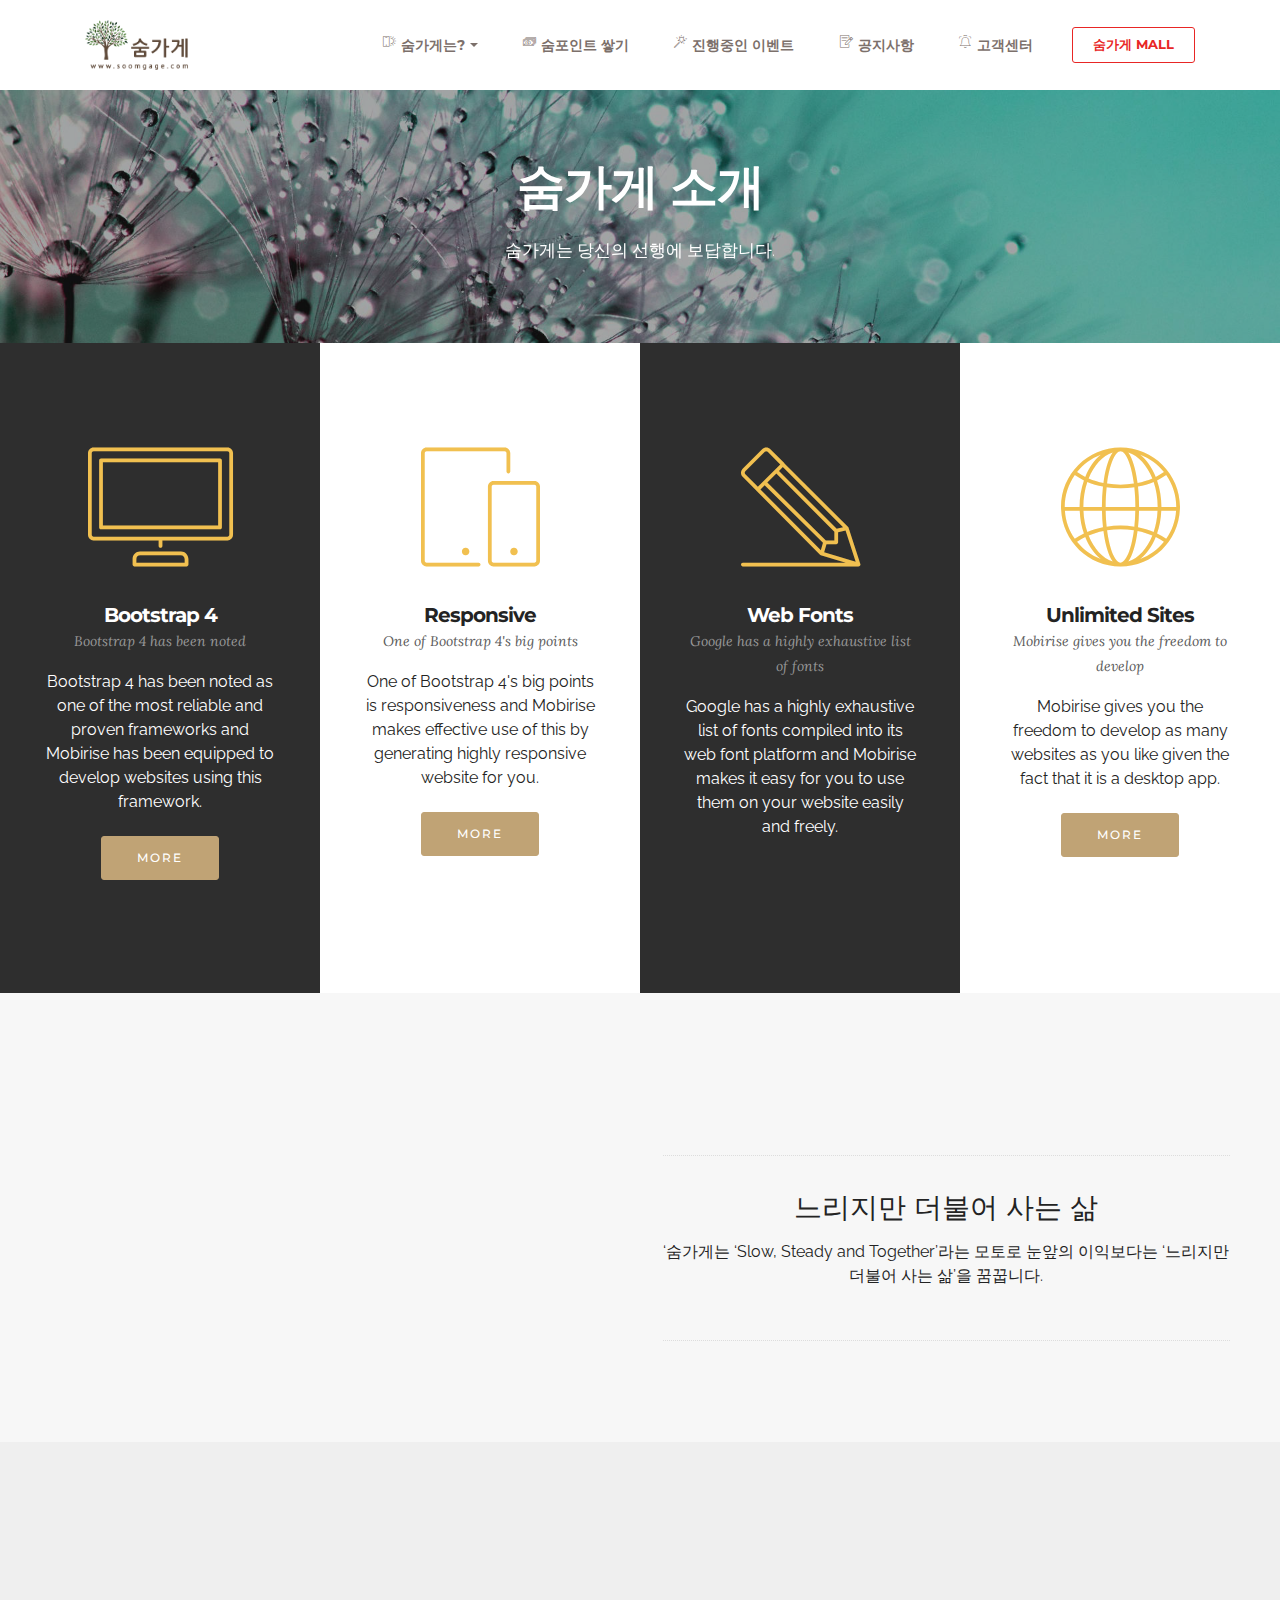
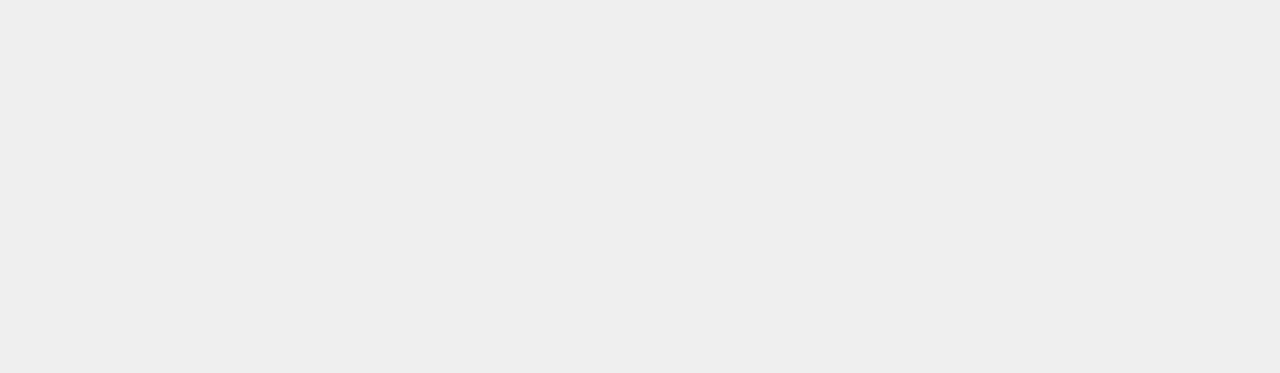
<file: page1.html>
<!DOCTYPE html>
<html >
<head>
  <!-- Site made with Mobirise Website Builder v4.8.1, https://mobirise.com -->
  <meta charset="UTF-8">
  <meta http-equiv="X-UA-Compatible" content="IE=edge">
  <meta name="generator" content="Mobirise v4.8.1, mobirise.com">
  <meta name="viewport" content="width=device-width, initial-scale=1, minimum-scale=1">
  <link rel="shortcut icon" href="assets/images/-logo-269x128.png" type="image/x-icon">
  <meta name="description" content="">
  <title>Page 1</title>
  <link rel="stylesheet" href="https://fonts.googleapis.com/css?family=Montserrat:400,700">
  <link rel="stylesheet" href="https://fonts.googleapis.com/css?family=Raleway:100,100i,200,200i,300,300i,400,400i,500,500i,600,600i,700,700i,800,800i,900,900i">
  <link rel="stylesheet" href="assets/et-line-font-plugin/style.css">
  <link rel="stylesheet" href="https://fonts.googleapis.com/css?family=Lora:400,700,400italic,700italic&subset=latin">
  <link rel="stylesheet" href="assets/web/assets/mobirise-icons/mobirise-icons.css">
  <link rel="stylesheet" href="assets/tether/tether.min.css">
  <link rel="stylesheet" href="assets/bootstrap/css/bootstrap.min.css">
  <link rel="stylesheet" href="assets/soundcloud-plugin/style.css">
  <link rel="stylesheet" href="assets/animate.css/animate.min.css">
  <link rel="stylesheet" href="assets/dropdown/css/style.css">
  <link rel="stylesheet" href="assets/mobirise3-blocks-plugin/css/style.css">
  <link rel="stylesheet" href="assets/theme/css/style.css">
  <link rel="stylesheet" href="assets/mobirise/css/mbr-additional.css" type="text/css">
  
  
  
</head>
<body>
  <section id="menu-c" data-rv-view="288">

    <nav class="navbar navbar-dropdown navbar-fixed-top">
        <div class="container">

            <div class="mbr-table">
                <div class="mbr-table-cell">

                    <div class="navbar-brand">
                        <a href="index.html" class="navbar-logo"><img src="assets/images/-logo-269x128.png" alt="Mobirise"></a>
                        
                    </div>

                </div>
                <div class="mbr-table-cell">

                    <button class="navbar-toggler pull-xs-right hidden-md-up" type="button" data-toggle="collapse" data-target="#exCollapsingNavbar">
                        <div class="hamburger-icon"></div>
                    </button>

                    <ul class="nav-dropdown collapse pull-xs-right nav navbar-nav navbar-toggleable-sm" id="exCollapsingNavbar"><li class="nav-item dropdown open"><a class="nav-link link dropdown-toggle" href="https://mobirise.com/" data-toggle="dropdown-submenu" aria-expanded="true"><span class="mbri-mobirise mbr-iconfont mbr-iconfont-btn"></span>숨가게는?</a><div class="dropdown-menu"><a class="dropdown-item" href="index.html">숨가게 소개</a><a class="dropdown-item" href="index.html" aria-expanded="false">이용안내</a><a class="dropdown-item" href="index.html" aria-expanded="false">사회취약층배려제도</a></div></li><li class="nav-item dropdown"><a class="nav-link link" href="index.html" aria-expanded="false"><span class="mbri-cash mbr-iconfont mbr-iconfont-btn"></span>숨포인트 쌓기</a></li><li class="nav-item dropdown"><a class="nav-link link" href="index.html" aria-expanded="false"><span class="mbri-magic-stick mbr-iconfont mbr-iconfont-btn"></span>진행중인 이벤트</a></li><li class="nav-item"><a class="nav-link link" href="index.html" aria-expanded="false"><span class="mbri-edit mbr-iconfont mbr-iconfont-btn"></span>공지사항</a></li><li class="nav-item"><a class="nav-link link" href="index.html" aria-expanded="false"><span class="mbri-alert mbr-iconfont mbr-iconfont-btn"></span>고객센터</a></li><li class="nav-item nav-btn"><a class="nav-link btn btn-danger-outline btn-danger" href="index.html">숨가게 MALL</a></li></ul>
                    <button hidden="" class="navbar-toggler navbar-close" type="button" data-toggle="collapse" data-target="#exCollapsingNavbar">
                        <div class="close-icon"></div>
                    </button>

                </div>
            </div>

        </div>
    </nav>

</section>

<section class="engine"><a href="https://mobiri.se/m">website design templates</a></section><section class="mbr-section article mbr-parallax-background mbr-after-navbar" id="msg-box8-d" data-rv-view="290" style="background-image: url(assets/images/mbr-1920x1205.jpg); padding-top: 160px; padding-bottom: 80px;">

    <div class="mbr-overlay" style="opacity: 0.4; background-color: rgb(34, 34, 34);">
    </div>
    <div class="container">
        <div class="row">
            <div class="col-md-8 col-md-offset-2 text-xs-center">
                <h3 class="mbr-section-title display-2">숨가게 소개</h3>
                <div class="lead"><p>숨가게는 당신의 선행에 보답합니다.</p></div>
                
            </div>
        </div>
    </div>

</section>

<section class="mbr-cards mbr-section mbr-section-nopadding" id="features2-e" data-rv-view="293" style="background-color: rgb(255, 255, 255);">

        

    <div class="mbr-cards-row row striped">

        <div class="mbr-cards-col col-xs-12 col-lg-3" style="padding-top: 80px; padding-bottom: 80px;">
            <div class="container">
                <div class="card cart-block">
                    <div class="card-img"><a href="https://mobirise.com" class="etl-icon icon-desktop mbr-iconfont mbr-iconfont-features2"></a></div>
                    <div class="card-block">
                        <h4 class="card-title">Bootstrap 4</h4>
                        <h5 class="card-subtitle">Bootstrap 4 has been noted</h5>
                        <p class="card-text">Bootstrap 4 has been noted as one of the most reliable and proven frameworks and Mobirise has been equipped to develop websites using this framework.</p>
                        <div class="card-btn"><a href="https://mobirise.com" class="btn btn-primary">MORE</a></div>
                    </div>
                </div>
            </div>
        </div>
        <div class="mbr-cards-col col-xs-12 col-lg-3" style="padding-top: 80px; padding-bottom: 80px;">
            <div class="container">
                <div class="card cart-block">
                    <div class="card-img"><a href="https://mobirise.com" class="etl-icon icon-mobile mbr-iconfont mbr-iconfont-features2"></a></div>
                    <div class="card-block">
                        <h4 class="card-title">Responsive</h4>
                        <h5 class="card-subtitle">One of Bootstrap 4's big points</h5>
                        <p class="card-text">One of Bootstrap 4's big points is responsiveness and Mobirise makes effective use of this by generating highly responsive website for you.</p>
                        <div class="card-btn"><a href="https://mobirise.com" class="btn btn-primary">MORE</a></div>
                    </div>
                </div>
            </div>
        </div>
        <div class="mbr-cards-col col-xs-12 col-lg-3" style="padding-top: 80px; padding-bottom: 80px;">
            <div class="container">
                <div class="card cart-block">
                    <div class="card-img"><a href="https://mobirise.com" class="etl-icon icon-pencil mbr-iconfont mbr-iconfont-features2"></a></div>
                    <div class="card-block">
                        <h4 class="card-title">Web Fonts</h4>
                        <h5 class="card-subtitle">Google has a highly exhaustive list of fonts</h5>
                        <p class="card-text">Google has a highly exhaustive list of fonts compiled into its web font platform and Mobirise makes it easy for you to use them on your website easily and freely.</p>
                        <div class="card-btn"><a href="https://mobirise.com" class="btn btn-primary">MORE</a></div>
                    </div>
                </div>
            </div>
        </div>
        <div class="mbr-cards-col col-xs-12 col-lg-3" style="padding-top: 80px; padding-bottom: 80px;">
            <div class="container">
                <div class="card cart-block">
                    <div class="card-img"><a href="https://mobirise.com" class="etl-icon icon-global mbr-iconfont mbr-iconfont-features2"></a></div>
                    <div class="card-block">
                        <h4 class="card-title">Unlimited Sites</h4>
                        <h5 class="card-subtitle">Mobirise gives you the freedom to develop</h5>
                        <p class="card-text">Mobirise gives you the freedom to develop as many websites as you like given the fact that it is a desktop app.</p>
                        <div class="card-btn"><a href="https://mobirise.com" class="btn btn-primary">MORE</a></div>
                    </div>
                </div>
            </div>
        </div>
        
        
    </div>
</section>

<section class="mbr-section extTabs2" id="extTabs2-f" data-rv-view="296" style="background-color: rgb(247, 247, 247); padding-top: 100px; padding-bottom: 100px;">

    

    <div class="mbr-table mbr-table-full">
        <div class="mbr-table-cell">

            <div class="container">
                <div class="row">
                    <div class="mbr-table-md-up">
                        
                        <div class="mbr-table-cell mbr-right-padding-md-up mbr-valign-top col-md-7 image-size" style="width: 45%;">
                            <div class="mbr-figure"><iframe class="mbr-embedded-video" src="https://www.youtube.com/embed/Tq7p44IA-1U?rel=0&amp;amp;showinfo=0&amp;autoplay=0&amp;loop=0" width="1280" height="720" frameborder="0" allowfullscreen></iframe></div>
                        </div>
                        <div class="mbr-table-cell col-md-5 text-xs-center text-md-left content-size">

                            <div class="container">
                                <div class="row">
                                    <div class="col-md-12 col-md-offset-1 tabsBlock">

                                        <div class="clearfix"></div>
                                        <ul class="nav nav-tabs" role="tablist"><li class="nav-item" style="display: inline-block;"><a class="nav-link active" role="tab" data-toggle="tab" href="#tab1extTabs2-3" aria-expanded="false">더불어 사는 삶</a></li><li class="nav-item" style="display: inline-block;"><a class="nav-link" role="tab" data-toggle="tab" href="#tab2extTabs2-3" aria-expanded="false">공익활동</a></li><li class="nav-item" style="display: inline-block;"><a class="nav-link" role="tab" data-toggle="tab" href="#tab3extTabs2-3" aria-expanded="false">상생</a></li><li class="nav-item" style="display: inline-block;"><a class="nav-link" role="tab" data-toggle="tab" href="#tab4extTabs2-3" aria-expanded="true">다양한 상품</a></li><li class="nav-item" style="display: none"><a class="nav-link" role="tab" data-toggle="tab" href="#tab5extTabs2-3">Amazing</a></li><li class="nav-item" style="display: none"><a class="nav-link" role="tab" data-toggle="tab" href="#tab6extTabs2-3">Beautiful</a></li></ul>

                                        <div class="tab-content noScroll">
                                            <div id="tab1extTabs2-f" class="tab-pane in active" role="tabpanel">
                                                <h3 class="">느리지만 더불어 사는 삶</h3>
                                                <div class="row">
                                                    <div class="col-md-12">
                                                        <p>‘숨가게는 ‘Slow, Steady and Together’라는 모토로 눈앞의 이익보다는 ‘느리지만 더불어 사는 삶’을 꿈꿉니다. </p>
                                                    </div>
                                                </div>
                                            </div>

                                            <div id="tab2extTabs2-f" class="tab-pane" role="tabpanel">
                                                <h3 class="">각종 사회 공익 활동에 포인트를 부여</h3>
                                                <div class="row">
                                                    <div class="col-md-12">
                                                        <p>숨가게는 기부/헌혈과 같은 사회 공익적 활동을 한 사람들에게 일종의 사회공익 마일리지인 ‘숨 포인트’를 부여하고,  ‘숨가게’ 사이트 내의 다양한 물품들을 구매하게 하여 개인들의 사회 공익적 활동을 널리 홍보하고 장려할 것입니다.</p>
                                                    </div>
                                                </div>
                                            </div>

                                            <div id="tab3extTabs2-f" class="tab-pane" role="tabpanel">
                                                <h3 class="">기업과 이웃, 상생의 징검다리
</h3>
                                                <div class="row">
                                                    <div class="col-md-12">
                                                        <p>숨가게는 중소기업들의 좋은 제품을 필요한 어려운 우리 이웃들에게 연결하여 기부할 수 있도록 하여 기업의 사회참여를 높이고, 중소기업들의 좋은 제품은 우리 이웃들을 통해 널리 홍보될 수 있도록 노력할 것입니다.</p>
                                                    </div>
                                                </div>
                                            </div>

                                            <div id="tab4extTabs2-f" class="tab-pane" role="tabpanel">
                                                <h3 class="">각종 생활용품, 문화 상품</h3>
                                                <div class="row">
                                                    <div class="col-md-12">
                                                        <p>숨가게에서는  ‘숨포인트’를 이용하여 화장품을 비롯한 각종 생활용품부터 전시회 및 공연 티켓 등 각종 문화 상품들까지 다양하게 구매할 수 있습니다.</p>
                                                    </div>
                                                </div>
                                            </div>

                                            <div id="tab5extTabs2-f" class="tab-pane" role="tabpanel">
                                                <h3 class="">Tab heading 5</h3>
                                                <div class="row">
                                                    <div class="col-md-12">
                                                        <p>Lorem ipsum dolor sit amet, consectetur adipiscing elit. Pellentesque quis quam in risus pulvinar ultrices eget non sem. Vestibulum ante ipsum primis in faucibus orci luctus et ultrices posuere cubilia Curae proin accumsan odio.</p>
                                                    </div>
                                                </div>
                                            </div>

                                            <div id="tab6extTabs2-f" class="tab-pane" role="tabpanel">
                                                <h3 class="">Tab heading 6</h3>
                                                <div class="row">
                                                    <div class="col-md-12">
                                                        <p>Lorem ipsum dolor sit amet, consectetur adipiscing elit. Pellentesque quis quam in risus pulvinar ultrices eget non sem. Vestibulum ante ipsum primis in faucibus orci luctus et ultrices posuere cubilia Curae proin accumsan odio.</p>
                                                    </div>
                                                </div>
                                            </div>
                                        </div>
                                    </div>
                                </div>
                            </div>

                        </div>

                        

                    </div>
                </div>
            </div>

        </div>
    </div>
</section>

<section class="mbr-footer mbr-section mbr-section-md-padding" id="contacts5-g" data-rv-view="299" style="background-color: rgb(239, 239, 239); padding-top: 90px; padding-bottom: 90px;">


    <div class="row">
    
            <div class="mbr-company col-xs-12 col-md-6 col-lg-3">

                <div class="mbr-company card">
                    <div><img src="assets/images/-logo-265x126.png" class="card-img-top"></div>
                    <div class="card-block">
                        <p class="card-text">Footer with solid color background and a contact form, Easily add subscribe and contact forms without any server-side integration.</p>
                    </div>
                    <ul class="list-group list-group-flush">
                        <li class="list-group-item">
                            <span class="list-group-icon"><span class="etl-icon icon-phone mbr-iconfont-company-contacts5"></span></span>
                            <span class="list-group-text">070-4452-1406 </span>
                        </li>
                        <li class="list-group-item">
                            <span class="list-group-icon"><span class="etl-icon icon-map-pin mbr-iconfont-company-contacts5"></span></span>
                            <span class="list-group-text">1234 Street Name, City AA 99999</span>
                        </li>
                        <li class="list-group-item active">
                            <span class="list-group-icon"><span class="etl-icon icon-envelope mbr-iconfont-company-contacts5"></span></span>
                            <span class="list-group-text"><a href="mailto:support@mobirise.com">soomgage@naver.com</a></span>
                        </li>
                    </ul>
                </div>

            </div>
            <div class="mbr-footer-content col-xs-12 col-md-6 col-lg-3">
                <h4>Categories</h4>
                <ul><li><a class="text-primary" href="#">Business</a></li><li><a class="text-primary" href="#">Design</a></li><li><a class="text-primary" href="#">Real life</a></li><li><a class="text-primary" href="#">Science</a></li><li><a class="text-primary" href="#">Tech</a></li></ul>
            </div>
            <div class="mbr-footer-content col-xs-12 col-md-6 col-lg-3">
                <p><strong>Contacts</strong><br>Email: soomgage@naver.com<br>Phone: 070-4452-1406<br>Fax:  031-381-6711 <br><br><br><strong>Address</strong><br>경기도 안양시 동안구 학의로 282, 금강펜테리움IT타워 B동 (22층) 2222~3호 <br></p>
            </div>
            <div class="col-xs-12 col-md-6 col-lg-3" data-form-type="formoid">

                <div data-form-alert="true">
                    <div hidden="" data-form-alert-success="true">Thanks for filling out form!</div>
                </div>

                <form action="https://mobirise.com/" method="post" data-form-title="MESSAGE">

                    <input type="hidden" value="LY4yMF6KdBbGtEsWhUE0+gjDoRlEgZkPRO1WubbiT64S4Imm53gdwUS4tSW6iuHBx1wzwZgsc84fVDCXDkNd7xqcuIM6dc5IDuKKZ+0UXJ1IDyYYh2IaxC2ff7eoCdph" data-form-email="true">

                    

                    <div class="form-group">
                        <label class="form-control-label" for="contacts5-g-email">Email<span class="form-asterisk">*</span></label>
                        <input type="email" class="form-control input-sm input-inverse" name="email" required="" data-form-field="Email" id="contacts5-g-email">
                    </div>

                    

                    <div class="form-group">
                        <label class="form-control-label" for="contacts5-g-message">Message</label>
                        <textarea class="form-control input-sm input-inverse" name="message" data-form-field="Message" rows="5" id="contacts5-g-message"></textarea>
                    </div>

                    <div><button type="submit" class="btn btn-sm btn-info">Contact us</button></div>

                </form>

            </div>
        </div>
</section>


  <script src="assets/web/assets/jquery/jquery.min.js"></script>
  <script src="assets/tether/tether.min.js"></script>
  <script src="assets/bootstrap/js/bootstrap.min.js"></script>
  <script src="assets/smooth-scroll/smooth-scroll.js"></script>
  <script src="assets/touch-swipe/jquery.touch-swipe.min.js"></script>
  <script src="assets/viewport-checker/jquery.viewportchecker.js"></script>
  <script src="assets/jarallax/jarallax.js"></script>
  <script src="assets/dropdown/js/script.min.js"></script>
  <script src="assets/mobirise3-blocks-plugin/js/script.js"></script>
  <script src="assets/theme/js/script.js"></script>
  <script src="assets/formoid/formoid.min.js"></script>
  
  
 <div id="scrollToTop" class="scrollToTop mbr-arrow-up"><a style="text-align: center;"><i class="mbr-arrow-up-icon"></i></a></div>
    <input name="animation" type="hidden">
  </body>
</html>
</file>
<file: assets/et-line-font-plugin/style.css>
@font-face {
	font-family: 'et-line';
	src:url('fonts/et-line.eot');
	src:url('fonts/et-line.eot?#iefix') format('embedded-opentype'),
		url('fonts/et-line.woff') format('woff'),
		url('fonts/et-line.ttf') format('truetype'),
		url('fonts/et-line.svg#et-line') format('svg');
	font-weight: normal;
	font-style: normal;
}

/* Use the following CSS code if you want to use data attributes for inserting your icons */
.etl-icon, [data-icon]:before {
	font-family: 'et-line';
	content: attr(data-icon);
	speak: none;
	font-weight: normal;
	font-variant: normal;
	text-transform: none;
	line-height: 1;
	-webkit-font-smoothing: antialiased;
	-moz-osx-font-smoothing: grayscale;
	display:inline-block;
}

/* Use the following CSS code if you want to have a class per icon */
/*
Instead of a list of all class selectors,
you can use the generic selector below, but it's slower:
[class*="icon-"] {
*/
.icon-mobile, .icon-laptop, .icon-desktop, .icon-tablet, .icon-phone, .icon-document, .icon-documents, .icon-search, .icon-clipboard, .icon-newspaper, .icon-notebook, .icon-book-open, .icon-browser, .icon-calendar, .icon-presentation, .icon-picture, .icon-pictures, .icon-video, .icon-camera, .icon-printer, .icon-toolbox, .icon-briefcase, .icon-wallet, .icon-gift, .icon-bargraph, .icon-grid, .icon-expand, .icon-focus, .icon-edit, .icon-adjustments, .icon-ribbon, .icon-hourglass, .icon-lock, .icon-megaphone, .icon-shield, .icon-trophy, .icon-flag, .icon-map, .icon-puzzle, .icon-basket, .icon-envelope, .icon-streetsign, .icon-telescope, .icon-gears, .icon-key, .icon-paperclip, .icon-attachment, .icon-pricetags, .icon-lightbulb, .icon-layers, .icon-pencil, .icon-tools, .icon-tools-2, .icon-scissors, .icon-paintbrush, .icon-magnifying-glass, .icon-circle-compass, .icon-linegraph, .icon-mic, .icon-strategy, .icon-beaker, .icon-caution, .icon-recycle, .icon-anchor, .icon-profile-male, .icon-profile-female, .icon-bike, .icon-wine, .icon-hotairballoon, .icon-globe, .icon-genius, .icon-map-pin, .icon-dial, .icon-chat, .icon-heart, .icon-cloud, .icon-upload, .icon-download, .icon-target, .icon-hazardous, .icon-piechart, .icon-speedometer, .icon-global, .icon-compass, .icon-lifesaver, .icon-clock, .icon-aperture, .icon-quote, .icon-scope, .icon-alarmclock, .icon-refresh, .icon-happy, .icon-sad, .icon-facebook, .icon-twitter, .icon-googleplus, .icon-rss, .icon-tumblr, .icon-linkedin, .icon-dribbble {
	font-family: 'et-line';
	speak: none;
	font-style: normal;
	font-weight: normal;
	font-variant: normal;
	text-transform: none;
	line-height: 1;
	-webkit-font-smoothing: antialiased;
	-moz-osx-font-smoothing: grayscale;
	display:inline-block;
}
.icon-mobile:before {
	content: "\e000";
}
.icon-laptop:before {
	content: "\e001";
}
.icon-desktop:before {
	content: "\e002";
}
.icon-tablet:before {
	content: "\e003";
}
.icon-phone:before {
	content: "\e004";
}
.icon-document:before {
	content: "\e005";
}
.icon-documents:before {
	content: "\e006";
}
.icon-search:before {
	content: "\e007";
}
.icon-clipboard:before {
	content: "\e008";
}
.icon-newspaper:before {
	content: "\e009";
}
.icon-notebook:before {
	content: "\e00a";
}
.icon-book-open:before {
	content: "\e00b";
}
.icon-browser:before {
	content: "\e00c";
}
.icon-calendar:before {
	content: "\e00d";
}
.icon-presentation:before {
	content: "\e00e";
}
.icon-picture:before {
	content: "\e00f";
}
.icon-pictures:before {
	content: "\e010";
}
.icon-video:before {
	content: "\e011";
}
.icon-camera:before {
	content: "\e012";
}
.icon-printer:before {
	content: "\e013";
}
.icon-toolbox:before {
	content: "\e014";
}
.icon-briefcase:before {
	content: "\e015";
}
.icon-wallet:before {
	content: "\e016";
}
.icon-gift:before {
	content: "\e017";
}
.icon-bargraph:before {
	content: "\e018";
}
.icon-grid:before {
	content: "\e019";
}
.icon-expand:before {
	content: "\e01a";
}
.icon-focus:before {
	content: "\e01b";
}
.icon-edit:before {
	content: "\e01c";
}
.icon-adjustments:before {
	content: "\e01d";
}
.icon-ribbon:before {
	content: "\e01e";
}
.icon-hourglass:before {
	content: "\e01f";
}
.icon-lock:before {
	content: "\e020";
}
.icon-megaphone:before {
	content: "\e021";
}
.icon-shield:before {
	content: "\e022";
}
.icon-trophy:before {
	content: "\e023";
}
.icon-flag:before {
	content: "\e024";
}
.icon-map:before {
	content: "\e025";
}
.icon-puzzle:before {
	content: "\e026";
}
.icon-basket:before {
	content: "\e027";
}
.icon-envelope:before {
	content: "\e028";
}
.icon-streetsign:before {
	content: "\e029";
}
.icon-telescope:before {
	content: "\e02a";
}
.icon-gears:before {
	content: "\e02b";
}
.icon-key:before {
	content: "\e02c";
}
.icon-paperclip:before {
	content: "\e02d";
}
.icon-attachment:before {
	content: "\e02e";
}
.icon-pricetags:before {
	content: "\e02f";
}
.icon-lightbulb:before {
	content: "\e030";
}
.icon-layers:before {
	content: "\e031";
}
.icon-pencil:before {
	content: "\e032";
}
.icon-tools:before {
	content: "\e033";
}
.icon-tools-2:before {
	content: "\e034";
}
.icon-scissors:before {
	content: "\e035";
}
.icon-paintbrush:before {
	content: "\e036";
}
.icon-magnifying-glass:before {
	content: "\e037";
}
.icon-circle-compass:before {
	content: "\e038";
}
.icon-linegraph:before {
	content: "\e039";
}
.icon-mic:before {
	content: "\e03a";
}
.icon-strategy:before {
	content: "\e03b";
}
.icon-beaker:before {
	content: "\e03c";
}
.icon-caution:before {
	content: "\e03d";
}
.icon-recycle:before {
	content: "\e03e";
}
.icon-anchor:before {
	content: "\e03f";
}
.icon-profile-male:before {
	content: "\e040";
}
.icon-profile-female:before {
	content: "\e041";
}
.icon-bike:before {
	content: "\e042";
}
.icon-wine:before {
	content: "\e043";
}
.icon-hotairballoon:before {
	content: "\e044";
}
.icon-globe:before {
	content: "\e045";
}
.icon-genius:before {
	content: "\e046";
}
.icon-map-pin:before {
	content: "\e047";
}
.icon-dial:before {
	content: "\e048";
}
.icon-chat:before {
	content: "\e049";
}
.icon-heart:before {
	content: "\e04a";
}
.icon-cloud:before {
	content: "\e04b";
}
.icon-upload:before {
	content: "\e04c";
}
.icon-download:before {
	content: "\e04d";
}
.icon-target:before {
	content: "\e04e";
}
.icon-hazardous:before {
	content: "\e04f";
}
.icon-piechart:before {
	content: "\e050";
}
.icon-speedometer:before {
	content: "\e051";
}
.icon-global:before {
	content: "\e052";
}
.icon-compass:before {
	content: "\e053";
}
.icon-lifesaver:before {
	content: "\e054";
}
.icon-clock:before {
	content: "\e055";
}
.icon-aperture:before {
	content: "\e056";
}
.icon-quote:before {
	content: "\e057";
}
.icon-scope:before {
	content: "\e058";
}
.icon-alarmclock:before {
	content: "\e059";
}
.icon-refresh:before {
	content: "\e05a";
}
.icon-happy:before {
	content: "\e05b";
}
.icon-sad:before {
	content: "\e05c";
}
.icon-facebook:before {
	content: "\e05d";
}
.icon-twitter:before {
	content: "\e05e";
}
.icon-googleplus:before {
	content: "\e05f";
}
.icon-rss:before {
	content: "\e060";
}
.icon-tumblr:before {
	content: "\e061";
}
.icon-linkedin:before {
	content: "\e062";
}
.icon-dribbble:before {
	content: "\e063";
}
</file>
<file: assets/web/assets/mobirise-icons/mobirise-icons.css>
@font-face {
  font-family: 'MobiriseIcons';
  src:  url('mobirise-icons.eot?spat4u');
  src:  url('mobirise-icons.eot?spat4u#iefix') format('embedded-opentype'),
    url('mobirise-icons.ttf?spat4u') format('truetype'),
    url('mobirise-icons.woff?spat4u') format('woff'),
    url('mobirise-icons.svg?spat4u#MobiriseIcons') format('svg');
  font-weight: normal;
  font-style: normal;
}

[class^="mbri-"], [class*=" mbri-"] {
  /* use !important to prevent issues with browser extensions that change fonts */
  font-family: MobiriseIcons !important;
  speak: none;
  font-style: normal;
  font-weight: normal;
  font-variant: normal;
  text-transform: none;
  line-height: 1;

  /* Better Font Rendering =========== */
  -webkit-font-smoothing: antialiased;
  -moz-osx-font-smoothing: grayscale;
}

.mbri-add-submenu:before {
  content: "\e900";
}
.mbri-alert:before {
  content: "\e901";
}
.mbri-align-center:before {
  content: "\e902";
}
.mbri-align-justify:before {
  content: "\e903";
}
.mbri-align-left:before {
  content: "\e904";
}
.mbri-align-right:before {
  content: "\e905";
}
.mbri-android:before {
  content: "\e906";
}
.mbri-apple:before {
  content: "\e907";
}
.mbri-arrow-down:before {
  content: "\e908";
}
.mbri-arrow-next:before {
  content: "\e909";
}
.mbri-arrow-prev:before {
  content: "\e90a";
}
.mbri-arrow-up:before {
  content: "\e90b";
}
.mbri-bold:before {
  content: "\e90c";
}
.mbri-bookmark:before {
  content: "\e90d";
}
.mbri-bootstrap:before {
  content: "\e90e";
}
.mbri-briefcase:before {
  content: "\e90f";
}
.mbri-browse:before {
  content: "\e910";
}
.mbri-bulleted-list:before {
  content: "\e911";
}
.mbri-calendar:before {
  content: "\e912";
}
.mbri-camera:before {
  content: "\e913";
}
.mbri-cart-add:before {
  content: "\e914";
}
.mbri-cart-full:before {
  content: "\e915";
}
.mbri-cash:before {
  content: "\e916";
}
.mbri-change-style:before {
  content: "\e917";
}
.mbri-chat:before {
  content: "\e918";
}
.mbri-clock:before {
  content: "\e919";
}
.mbri-close:before {
  content: "\e91a";
}
.mbri-cloud:before {
  content: "\e91b";
}
.mbri-code:before {
  content: "\e91c";
}
.mbri-contact-form:before {
  content: "\e91d";
}
.mbri-credit-card:before {
  content: "\e91e";
}
.mbri-cursor-click:before {
  content: "\e91f";
}
.mbri-cust-feedback:before {
  content: "\e920";
}
.mbri-database:before {
  content: "\e921";
}
.mbri-delivery:before {
  content: "\e922";
}
.mbri-desktop:before {
  content: "\e923";
}
.mbri-devices:before {
  content: "\e924";
}
.mbri-down:before {
  content: "\e925";
}
.mbri-download:before {
  content: "\e989";
}
.mbri-drag-n-drop:before {
  content: "\e927";
}
.mbri-drag-n-drop2:before {
  content: "\e928";
}
.mbri-edit:before {
  content: "\e929";
}
.mbri-edit2:before {
  content: "\e92a";
}
.mbri-error:before {
  content: "\e92b";
}
.mbri-extension:before {
  content: "\e92c";
}
.mbri-features:before {
  content: "\e92d";
}
.mbri-file:before {
  content: "\e92e";
}
.mbri-flag:before {
  content: "\e92f";
}
.mbri-folder:before {
  content: "\e930";
}
.mbri-gift:before {
  content: "\e931";
}
.mbri-github:before {
  content: "\e932";
}
.mbri-globe:before {
  content: "\e933";
}
.mbri-globe-2:before {
  content: "\e934";
}
.mbri-growing-chart:before {
  content: "\e935";
}
.mbri-hearth:before {
  content: "\e936";
}
.mbri-help:before {
  content: "\e937";
}
.mbri-home:before {
  content: "\e938";
}
.mbri-hot-cup:before {
  content: "\e939";
}
.mbri-idea:before {
  content: "\e93a";
}
.mbri-image-gallery:before {
  content: "\e93b";
}
.mbri-image-slider:before {
  content: "\e93c";
}
.mbri-info:before {
  content: "\e93d";
}
.mbri-italic:before {
  content: "\e93e";
}
.mbri-key:before {
  content: "\e93f";
}
.mbri-laptop:before {
  content: "\e940";
}
.mbri-layers:before {
  content: "\e941";
}
.mbri-left-right:before {
  content: "\e942";
}
.mbri-left:before {
  content: "\e943";
}
.mbri-letter:before {
  content: "\e944";
}
.mbri-like:before {
  content: "\e945";
}
.mbri-link:before {
  content: "\e946";
}
.mbri-lock:before {
  content: "\e947";
}
.mbri-login:before {
  content: "\e948";
}
.mbri-logout:before {
  content: "\e949";
}
.mbri-magic-stick:before {
  content: "\e94a";
}
.mbri-map-pin:before {
  content: "\e94b";
}
.mbri-menu:before {
  content: "\e94c";
}
.mbri-mobile:before {
  content: "\e94d";
}
.mbri-mobile2:before {
  content: "\e94e";
}
.mbri-mobirise:before {
  content: "\e94f";
}
.mbri-more-horizontal:before {
  content: "\e950";
}
.mbri-more-vertical:before {
  content: "\e951";
}
.mbri-music:before {
  content: "\e952";
}
.mbri-new-file:before {
  content: "\e953";
}
.mbri-numbered-list:before {
  content: "\e954";
}
.mbri-opened-folder:before {
  content: "\e955";
}
.mbri-pages:before {
  content: "\e956";
}
.mbri-paper-plane:before {
  content: "\e957";
}
.mbri-paperclip:before {
  content: "\e958";
}
.mbri-photo:before {
  content: "\e959";
}
.mbri-photos:before {
  content: "\e95a";
}
.mbri-pin:before {
  content: "\e95b";
}
.mbri-play:before {
  content: "\e95c";
}
.mbri-plus:before {
  content: "\e95d";
}
.mbri-preview:before {
  content: "\e95e";
}
.mbri-print:before {
  content: "\e95f";
}
.mbri-protect:before {
  content: "\e960";
}
.mbri-question:before {
  content: "\e961";
}
.mbri-quote-left:before {
  content: "\e962";
}
.mbri-quote-right:before {
  content: "\e963";
}
.mbri-refresh:before {
  content: "\e964";
}
.mbri-responsive:before {
  content: "\e965";
}
.mbri-right:before {
  content: "\e966";
}
.mbri-rocket:before {
  content: "\e967";
}
.mbri-sad-face:before {
  content: "\e968";
}
.mbri-sale:before {
  content: "\e969";
}
.mbri-save:before {
  content: "\e96a";
}
.mbri-search:before {
  content: "\e96b";
}
.mbri-setting:before {
  content: "\e96c";
}
.mbri-setting2:before {
  content: "\e96d";
}
.mbri-setting3:before {
  content: "\e96e";
}
.mbri-share:before {
  content: "\e96f";
}
.mbri-shopping-bag:before {
  content: "\e970";
}
.mbri-shopping-basket:before {
  content: "\e971";
}
.mbri-shopping-cart:before {
  content: "\e972";
}
.mbri-sites:before {
  content: "\e973";
}
.mbri-smile-face:before {
  content: "\e974";
}
.mbri-speed:before {
  content: "\e975";
}
.mbri-star:before {
  content: "\e976";
}
.mbri-success:before {
  content: "\e977";
}
.mbri-sun:before {
  content: "\e978";
}
.mbri-sun2:before {
  content: "\e979";
}
.mbri-tablet:before {
  content: "\e97a";
}
.mbri-tablet-vertical:before {
  content: "\e97b";
}
.mbri-target:before {
  content: "\e97c";
}
.mbri-timer:before {
  content: "\e97d";
}
.mbri-to-ftp:before {
  content: "\e97e";
}
.mbri-to-local-drive:before {
  content: "\e97f";
}
.mbri-touch-swipe:before {
  content: "\e980";
}
.mbri-touch:before {
  content: "\e981";
}
.mbri-trash:before {
  content: "\e982";
}
.mbri-underline:before {
  content: "\e983";
}
.mbri-unlink:before {
  content: "\e984";
}
.mbri-unlock:before {
  content: "\e985";
}
.mbri-up-down:before {
  content: "\e986";
}
.mbri-up:before {
  content: "\e987";
}
.mbri-update:before {
  content: "\e988";
}
.mbri-upload:before {
 content: "\e926"; 
}
.mbri-user:before {
  content: "\e98a";
}
.mbri-user2:before {
  content: "\e98b";
}
.mbri-users:before {
  content: "\e98c";
}
.mbri-video:before {
  content: "\e98d";
}
.mbri-video-play:before {
  content: "\e98e";
}
.mbri-watch:before {
  content: "\e98f";
}
.mbri-website-theme:before {
  content: "\e990";
}
.mbri-wifi:before {
  content: "\e991";
}
.mbri-windows:before {
  content: "\e992";
}
.mbri-zoom-out:before {
  content: "\e993";
}
.mbri-redo:before {
  content: "\e994";
}
.mbri-undo:before {
  content: "\e995";
}
</file>
<file: assets/soundcloud-plugin/style.css>
.addons-container {
  position: relative;
  margin-left: auto;
  margin-right: auto;
  padding-right: 15px;
  padding-left: 15px; }
  @media (min-width: 576px) {
    .addons-container {
      padding-right: 15px;
      padding-left: 15px; } }
  @media (min-width: 768px) {
    .addons-container {
      padding-right: 15px;
      padding-left: 15px; } }
  @media (min-width: 992px) {
    .addons-container {
      padding-right: 15px;
      padding-left: 15px; } }
  @media (min-width: 1200px) {
    .addons-container {
      padding-right: 15px;
      padding-left: 15px; } }
  @media (min-width: 576px) {
    .addons-container {
      width: 540px;
      max-width: 100%; } }
  @media (min-width: 768px) {
    .addons-container {
      width: 720px;
      max-width: 100%; } }
  @media (min-width: 992px) {
    .addons-container {
      width: 960px;
      max-width: 100%; } }
  @media (min-width: 1200px) {
    .addons-container {
      width: 1140px;
      max-width: 100%; } }

.addons-container-inner{
    position: relative;
    width: 100%;
    min-height: 1px;
    padding-right: 15px;
    padding-left: 15px;
}
@media (min-width: 567px) {
    .addons-container-inner{
        -ms-flex: 0 0 66.666667%;
        flex: 0 0 66.666667%;
        max-width: 66.666667%;
    }
}
.addons-row{
    display: flex;
    justify-content:center;
}
</file>
<file: assets/dropdown/css/style.css>
.navbar-dropdown {
  left: 0;
  padding: 0;
  position: absolute;
  right: 0;
  top: 0;
  transition: all 0.45s ease;
  z-index: 1030; }
  .navbar-dropdown .navbar-brand {
    float: none;
    font-size: 0;
    padding: 1.25rem 0;
    position: relative;
    transition: padding 0.25s ease;
    white-space: nowrap; }
    .navbar-dropdown .navbar-brand::before {
      content: "";
      display: inline-block;
      height: 100%;
      vertical-align: middle; }
  .navbar-dropdown .navbar-logo,
  .navbar-dropdown .navbar-caption {
    display: inline-block;
    vertical-align: middle; }
  .navbar-dropdown .navbar-logo {
    margin-right: 0.8rem;
    transition: margin 0.3s ease-in-out; }
    .navbar-dropdown .navbar-logo img {
      height: 3.125rem;
      transition: all 0.3s ease-in-out; }
  .navbar-dropdown .mbr-table-cell {
    height: 5.625rem; }
  .navbar-dropdown .navbar-caption {
    font-family: "Montserrat";
    font-size: 1rem;
    font-weight: 700;
    white-space: normal; }
    .navbar-dropdown .navbar-caption, .navbar-dropdown .navbar-caption:hover {
      color: inherit;
      text-decoration: none; }
  .navbar-dropdown.navbar-fixed-top {
    position: fixed; }
  .navbar-dropdown.bg-color.transparent {
    background: none !important; }
  .navbar-dropdown.navbar-short .navbar-brand {
    padding: 0.625rem 0; }
  .navbar-dropdown.navbar-short .navbar-logo {
    margin-right: 0.5rem; }
    .navbar-dropdown.navbar-short .navbar-logo img {
      height: 2.375rem; }
  .navbar-dropdown.navbar-short .mbr-table-cell {
    height: 3.625rem; }
  .navbar-dropdown .navbar-close {
    left: 0.6875rem;
    position: fixed;
    top: 0.75rem;
    z-index: 1000; }
  .navbar-dropdown.opened {
    background: none !important; }
    .navbar-dropdown.opened .navbar-brand,
    .navbar-dropdown.opened .navbar-toggler {
      display: none; }
  .navbar-dropdown .hamburger-icon {
    content: "";
    width: 16px;
    -webkit-box-shadow: 0 -6px 0 1px,0 0 0 1px,0 6px 0 1px;
    -moz-box-shadow: 0 -6px 0 1px,0 0 0 1px,0 6px 0 1px;
    box-shadow: 0 -6px 0 1px,0 0 0 1px,0 6px 0 1px; }
  .navbar-dropdown .close-icon {
    position: relative;
    width: 21px;
    height: 21px;
    overflow: hidden; }
    .navbar-dropdown .close-icon::before, .navbar-dropdown .close-icon::after {
      content: '';
      position: absolute;
      height: 2px;
      width: 100%;
      top: 50%;
      left: 0;
      margin-top: -1px; }
    .navbar-dropdown .close-icon::before {
      transform: rotate(45deg);
      -ms-transform: rotate(45deg);
      -webkit-transform: rotate(45deg); }
    .navbar-dropdown .close-icon::after {
      transform: rotate(-45deg);
      -ms-transform: rotate(-45deg);
      -webkit-transform: rotate(-45deg); }

.dropdown-menu .dropdown-toggle[data-toggle="dropdown-submenu"]::after {
  border-bottom: 0.35em solid transparent;
  border-left: 0.35em solid;
  border-right: 0;
  border-top: 0.35em solid transparent;
  margin-left: 0.3rem; }

.dropdown-menu .dropdown-item:focus {
  outline: 0; }

.nav-dropdown {
  display: table !important;
  font-family: "Montserrat";
  font-size: 0.75rem;
  font-weight: 700;
  height: auto !important; }
  .nav-dropdown .nav-item {
    display: table-cell;
    float: none;
    vertical-align: middle; }
  .nav-dropdown .nav-btn {
    padding-left: 1rem; }
  .nav-dropdown .link {
    margin: 1.667em;
    padding: 0;
    transition: color .2s ease-in-out; }
    .nav-dropdown .link.dropdown-toggle {
      margin-right: 2.583em; }
      .nav-dropdown .link.dropdown-toggle::after {
        margin-left: .25rem;
        border-top: 0.35em solid;
        border-right: 0.35em solid transparent;
        border-left: 0.35em solid transparent;
        border-bottom: 0; }
      .nav-dropdown .link.dropdown-toggle::after {
        display: block;
        margin-top: -0.1667em;
        position: absolute;
        right: 1.3333em;
        top: 50%; }
      .nav-dropdown .link.dropdown-toggle[aria-expanded="true"] {
        margin: 0;
        padding: 1.667em 2.583em 1.667em 1.667em; }
  .nav-dropdown .link::after,
  .nav-dropdown .dropdown-item::after {
    color: inherit; }
  .nav-dropdown .btn {
    font-size: 0.75rem;
    font-weight: 700;
    letter-spacing: 0;
    margin-bottom: 0;
    padding-left: 1.25rem;
    padding-right: 1.25rem; }
  .nav-dropdown .dropdown-menu {
    border-radius: 0;
    border: 0;
    left: 0;
    margin: 0;
    padding-bottom: 1.25rem;
    padding-top: 1.25rem; }
  .nav-dropdown .dropdown-submenu {
    left: 100%;
    margin-left: 0.125rem;
    margin-top: -1.25rem;
    top: 0; }
  .nav-dropdown .dropdown-item {
    font-size: 0.8125rem;
    font-weight: 500;
    line-height: 2;
    padding: 0.3846em 4.615em 0.3846em 1.5385em;
    position: relative;
    transition: color .2s ease-in-out, background-color .2s ease-in-out; }
    .nav-dropdown .dropdown-item::after {
      margin-top: -0.3077em;
      position: absolute;
      right: 1.1538em;
      top: 50%; }
    .nav-dropdown .dropdown-item:focus, .nav-dropdown .dropdown-item:hover {
      background: none; }

@media (max-width: 767px) {
  .nav-dropdown.navbar-toggleable-sm {
    bottom: 0;
    display: none;
    left: 0;
    overflow-x: hidden;
    position: fixed;
    top: 0;
    transform: translateX(-100%);
    -ms-transform: translateX(-100%);
    -webkit-transform: translateX(-100%);
    width: 18.75rem;
    z-index: 999; } }
.nav-dropdown.navbar-toggleable-xl {
  bottom: 0;
  display: none;
  left: 0;
  overflow-x: hidden;
  position: fixed;
  top: 0;
  transform: translateX(-100%);
  -ms-transform: translateX(-100%);
  -webkit-transform: translateX(-100%);
  width: 18.75rem;
  z-index: 999; }

.nav-dropdown-sm {
  display: block !important;
  overflow-x: hidden;
  overflow: auto;
  padding-top: 3.875rem; }
  .nav-dropdown-sm::after {
    content: "";
    display: block;
    height: 3rem;
    width: 100%; }
  .nav-dropdown-sm.collapse.in ~ .navbar-close {
    display: block !important; }
  .nav-dropdown-sm.collapsing, .nav-dropdown-sm.collapse.in {
    transform: translateX(0);
    -ms-transform: translateX(0);
    -webkit-transform: translateX(0);
    transition: all 0.25s ease-out;
    -webkit-transition: all 0.25s ease-out; }
  .nav-dropdown-sm.collapsing[aria-expanded="false"] {
    transform: translateX(-100%);
    -ms-transform: translateX(-100%);
    -webkit-transform: translateX(-100%); }
  .nav-dropdown-sm .nav-item {
    display: block;
    margin-left: 0 !important;
    padding-left: 0; }
  .nav-dropdown-sm .link,
  .nav-dropdown-sm .dropdown-item {
    border-top: 1px dotted rgba(255, 255, 255, 0.1);
    font-size: 0.8125rem;
    line-height: 1.6;
    margin: 0 !important;
    padding: 0.875rem 2.4rem 0.875rem 1.5625rem !important;
    position: relative;
    white-space: normal; }
    .nav-dropdown-sm .link:focus, .nav-dropdown-sm .link:hover,
    .nav-dropdown-sm .dropdown-item:focus,
    .nav-dropdown-sm .dropdown-item:hover {
      background: rgba(0, 0, 0, 0.2) !important; }
  .nav-dropdown-sm .nav-btn {
    position: relative;
    padding: 1.5625rem 1.5625rem 0 1.5625rem; }
    .nav-dropdown-sm .nav-btn::before {
      border-top: 1px dotted rgba(255, 255, 255, 0.1);
      content: "";
      left: 0;
      position: absolute;
      top: 0;
      width: 100%; }
    .nav-dropdown-sm .nav-btn + .nav-btn {
      padding-top: 0.625rem; }
      .nav-dropdown-sm .nav-btn + .nav-btn::before {
        display: none; }
  .nav-dropdown-sm .btn {
    padding: 0.625rem 0; }
  .nav-dropdown-sm .dropdown-toggle::after {
    position: absolute;
    right: 1.25rem;
    top: 50%;
    margin-top: -0.154em; }
  .nav-dropdown-sm .dropdown-toggle[data-toggle="dropdown-submenu"]::after {
    margin-left: .25rem;
    border-top: 0.35em solid;
    border-right: 0.35em solid transparent;
    border-left: 0.35em solid transparent;
    border-bottom: 0; }
  .nav-dropdown-sm .dropdown-toggle[data-toggle="dropdown-submenu"][aria-expanded="true"]::after {
    border-top: 0;
    border-right: 0.35em solid transparent;
    border-left: 0.35em solid transparent;
    border-bottom: 0.35em solid; }
  .nav-dropdown-sm .dropdown-menu {
    margin: 0;
    padding: 0;
    position: relative;
    top: 0;
    left: 0;
    width: 100%;
    border: 0;
    float: none;
    border-radius: 0;
    background: none; }

.is-builder .nav-dropdown.collapsing {
  transition: none !important; }

/*# sourceMappingURL=style.css.map */
</file>
<file: assets/mobirise3-blocks-plugin/css/style.css>
@import url(https://fonts.googleapis.com/css?family=Lato:400,700);
@import url(https://fonts.googleapis.com/css?family=Ubuntu:400,300,700);
@import url(https://fonts.googleapis.com/css?family=Oswald:400,700);
@import url(https://fonts.googleapis.com/css?family=Roboto+Condensed:400,300,700);
@import url(https://fonts.googleapis.com/css?family=Lato:400,700);
@import url(https://fonts.googleapis.com/css?family=Ubuntu:400,300,700);
@import url(https://fonts.googleapis.com/css?family=Oswald:400,700);
@import url(https://fonts.googleapis.com/css?family=Roboto+Condensed:400,300,700);
@import url(https://fonts.googleapis.com/css?family=Lato:400,700);
@import url(https://fonts.googleapis.com/css?family=Ubuntu:400,300,700);
@import url(https://fonts.googleapis.com/css?family=Oswald:400,700);
@import url(https://fonts.googleapis.com/css?family=Roboto+Condensed:400,300,700);
.extCountdown2 {
  text-align: center; }
  .extCountdown2 .number-wrap {
    color: #565656;
    border-color: rgba(255, 255, 255, 0.15);
    position: relative;
    display: inline-block;
    text-align: center;
    padding: 5px 10px 13px 10px;
    margin: 0;
    min-width: 118px;
    border-radius: 2px; }
  .extCountdown2 .number {
    font-style: normal;
    font-weight: 700;
    font-size: 55px;
    font-family: "Montserrat";
    text-transform: none;
    letter-spacing: -2px;
    word-spacing: 0;
    line-height: 1.3;
    color: #28262b; }
  .extCountdown2 .period {
    display: block;
    padding-top: 2px;
    font-family: "Lora";
    border-top: 1px solid rgba(0, 0, 0, 0.1); }
  .extCountdown2 .dot {
    position: absolute;
    top: 0%;
    right: -0.8em;
    width: 1em;
    display: block;
    height: 83%;
    overflow: hidden;
    font-style: normal;
    font-weight: 700;
    font-size: 55px;
    font-family: "Montserrat";
    line-height: 89.65px;
    text-transform: none;
    letter-spacing: 0;
    word-spacing: 0;
    color: #28262b; }
  .extCountdown2 .bottom1, .extCountdown2 .bottom2 {
    position: absolute;
    content: "";
    display: block;
    border-bottom: 1px solid;
    border-color: inherit;
    border-radius: inherit;
    height: 100%;
    bottom: 1px;
    left: 0;
    right: 0; }
  .extCountdown2 .bottom2 {
    bottom: 3px; }
  .extCountdown2 .container {
    max-width: 600px; }
  .extCountdown2 .mbr-section-title {
    margin-bottom: 3rem; }
  @media (max-width: 543px) {
    .extCountdown2 .number-wrap {
      margin-bottom: 15px; } }

@media (max-width: 550px) {
  .extCountdown2 .col-xs-3 {
    padding-left: 0;
    padding-right: 0; }
  .extCountdown2 .dot {
    right: -35%;
    width: auto; }
  .extCountdown2 .number-wrap {
    min-width: auto; } }
@media (max-width: 440px) {
  .extCountdown2 h3 {
    font-size: 2rem; }
  .extCountdown2 .number, .extCountdown2 .dot {
    font-size: 40px; }
  .extCountdown2 .dot {
    right: -25%; } }
@media (max-width: 380px) {
  .extCountdown2 .dot {
    right: -25%; }
  .extCountdown2 .period {
    font-size: 0.8rem; } }
.extCountdown1 {
  text-align: center; }
  .extCountdown1 .number-wrap {
    color: #fff;
    background: #353535;
    border-color: rgba(255, 255, 255, 0.15);
    position: relative;
    display: inline-block;
    text-align: center;
    padding: 5px 10px 13px 10px;
    margin: 0;
    min-width: 118px;
    border-radius: 2px; }
  .extCountdown1 .number {
    font-style: normal;
    font-weight: 700;
    font-size: 55px;
    font-family: "Montserrat";
    text-transform: none;
    letter-spacing: -2px;
    word-spacing: 0;
    line-height: 1.3;
    color: #fff; }
  .extCountdown1 .period {
    display: block;
    padding-top: 2px;
    font-family: "Lora";
    border-top: 1px solid rgba(255, 255, 255, 0.1); }
  .extCountdown1 .dot {
    position: absolute;
    top: 0%;
    right: -0.8em;
    width: 1em;
    display: block;
    height: 83%;
    overflow: hidden;
    font-style: normal;
    font-weight: 700;
    font-size: 55px;
    font-family: "Montserrat";
    line-height: 89.65px;
    text-transform: none;
    letter-spacing: 0;
    word-spacing: 0;
    color: #28262b; }
  .extCountdown1 .bottom1, .extCountdown1 .bottom2 {
    position: absolute;
    content: "";
    display: block;
    border-bottom: 1px solid;
    border-color: inherit;
    border-radius: inherit;
    height: 100%;
    bottom: 1px;
    left: 0;
    right: 0; }
  .extCountdown1 .bottom2 {
    bottom: 3px; }
  .extCountdown1 .container {
    max-width: 600px; }
  .extCountdown1 .mbr-section-title {
    margin-bottom: 3rem; }
  @media (max-width: 543px) {
    .extCountdown1 .number-wrap {
      margin-bottom: 15px; } }

@media (max-width: 550px) {
  .extCountdown1 .col-xs-3 {
    padding-left: 0;
    padding-right: 0; }
  .extCountdown1 .dot {
    right: -35%;
    width: auto; }
  .extCountdown1 .number-wrap {
    min-width: auto; } }
@media (max-width: 440px) {
  .extCountdown1 h3 {
    font-size: 2rem; }
  .extCountdown1 .number-wrap {
    width: 95%; }
  .extCountdown1 .number {
    font-size: 40px; } }
@media (max-width: 380px) {
  .extCountdown1 .period {
    font-size: 0.8rem; } }
.features6 .feature-subtitle {
  font-style: italic;
  font-weight: 400;
  font-size: 14px;
  font-family: "Lora";
  line-height: 25px;
  text-transform: none;
  letter-spacing: 0px;
  word-spacing: 0;
  color: #a0a0a0; }
.features6 .feature-title {
  font-style: normal;
  font-weight: 700;
  font-size: 20px;
  font-family: "Montserrat";
  line-height: 25.65px;
  text-transform: none;
  letter-spacing: -1px;
  word-spacing: 0;
  color: #fff; }
.features6 .icon-right {
  display: table-cell;
  vertical-align: top;
  width: 100%; }
.features6 .features-left .content {
  display: table-cell;
  vertical-align: middle;
  width: 100%;
  text-align: right; }
.features6 .description {
  margin-top: 10px;
  margin-bottom: 60px;
  font-style: normal;
  font-weight: 400;
  font-size: 14px;
  font-family: "Raleway";
  line-height: 24.99px;
  text-transform: none;
  letter-spacing: 0px;
  word-spacing: 0;
  color: #fff; }
.features6 .mbr-iconfont-features6 {
  background: rgba(48, 48, 48, 0.01);
  border-color: #333333;
  border-width: 1px;
  width: 90px;
  height: 90px;
  line-height: 90px;
  border-radius: 50px;
  font-size: 45px;
  display: inline-block !important;
  margin-left: 25px;
  text-align: center; }
.features6 .icon-left {
  display: table-cell;
  vertical-align: top; }
.features6 .icon-left .mbr-iconfont-features6 {
  margin-right: 25px;
  margin-left: 0; }
.features6 .features-right .content {
  display: table-cell;
  vertical-align: middle;
  width: 100%; }
.features6 .central-image {
  vertical-align: top;
  height: auto;
  max-width: 100%;
  width: 100%; }
.features6 .features6-row {
  margin-left: 0;
  margin-right: 0; }
.features6 .icon-features {
  position: relative;
  margin-top: 60px; }
@media (min-width: 1200px) {
  .features6 .features6-container {
    max-width: 1340px; }
  .features6 .features-box.last .description {
    margin-bottom: 0; }
  .features6 .image {
    padding-left: 0;
    padding-right: 0; } }
@media (max-width: 1200px) {
  .features6 .central-image {
    margin-bottom: 60px; }
  .features6 .features-right .last .description {
    margin-bottom: 0; } }

.counters1 .content {
  text-align: center; }

.count {
  position: relative;
  font-family: "Montserrat";
  margin-bottom: 8px;
  color: #28262b;
  font-weight: 600;
  font-size: 50px;
  line-height: 45px; }

.counter-title {
  font-style: normal;
  font-family: "Montserrat";
  line-height: 25.65px;
  text-transform: none;
  letter-spacing: -1px;
  word-spacing: 0;
  color: #28262b;
  font-weight: 600;
  font-size: 18px;
  margin-top: 5px;
  margin-bottom: 0px; }

.counter-subtitle {
  font-style: italic;
  font-weight: 400;
  font-size: 14px;
  font-family: "Lora";
  line-height: 25px;
  text-transform: none;
  letter-spacing: 0px;
  word-spacing: 0;
  color: #a0a0a0; }

.mbr-iconfont-counters1 {
  display: table;
  font-size: 40px;
  margin: 0 auto 14px;
  color: #c0a375; }

@media (max-width: 767px) {
  .content ~ .content {
    margin-top: 30px; } }
.extHeader1 .container h3 {
  color: #ffffff;
  font-family: 'Montserrat', sans-serif;
  font-size: 48px; }
.extHeader1 .container p {
  color: #ffffff;
  font-style: italic;
  font-family: 'Lora', serif;
  font-size: 19px; }
.extHeader1 .form-table {
  display: table; }
.extHeader1 .btn {
  margin-bottom: 20px;
  margin-top: 10px; }
.extHeader1 .btn-stone {
  background: none;
  border-color: #c7c7c7;
  color: #898989; }
  .extHeader1 .btn-stone:hover {
    color: #fff;
    background-color: #535353;
    border-color: #535353; }
.extHeader1 .formblock {
  padding: 10px; }
  .extHeader1 .formblock form {
    background-color: white;
    display: table;
    padding-top: 15px;
    width: 100%; }
  .extHeader1 .formblock input {
    margin-bottom: 5px;
    color: #a9a9a9;
    background-color: transparent;
    border: none;
    border-radius: 0px;
    border-bottom: 1px dotted rgba(182, 182, 182, 0.4); }
  .extHeader1 .formblock textarea {
    border: none;
    border-radius: 0px;
    background-color: transparent;
    border-bottom: 1px dotted rgba(182, 182, 182, 0.4);
    color: #b6b6b6; }

@media (max-width: 767px) {
  .extHeader1 .formblock {
    max-width: 70%;
    margin: auto !important;
    float: none !important; }
  .extHeader1 h3 {
    padding-top: 30px; }
  .extHeader1 .formblock {
    display: table;
    margin-left: 10px;
    margin-right: 10px; }
  .extHeader1 .mbr-section-btn {
    margin-bottom: 2rem; }
  .extHeader1 .mbr-table.formblock {
    width: auto; }
  .extHeader1 form {
    width: 60%;
    margin: auto; } }
@media (min-width: 768px) {
  .extHeader1 .mbr-left-padding-md-up {
    padding-left: 85px; } }
@media (max-width: 450px) {
  .extHeader1 .formblock {
    max-width: 80%; } }
@media (max-width: 991px) {
  .extHeader1 .formblock {
    width: 100%; } }
.extHeader2 .container h3 {
  color: #ffffff;
  font-family: 'Montserrat', sans-serif;
  font-size: 70px; }
.extHeader2 .container p {
  color: #ffffff;
  font-style: italic;
  font-family: 'Lora', serif;
  font-size: 24px; }
.extHeader2 .text-center {
  text-align: center; }
.extHeader2 .mbr-section-btn {
  padding-bottom: 2rem; }
.extHeader2 .mbr-subscribe-dark {
  border-color: rgba(255, 255, 255, 0.5); }

.extHeader3 .container h3 {
  color: #ffffff;
  font-family: 'Montserrat', sans-serif;
  font-size: 70px; }
.extHeader3 .container p {
  color: #ffffff;
  font-style: italic;
  font-family: 'Lora', serif;
  font-size: 24px; }
.extHeader3 .text-center {
  text-align: center; }
.extHeader3 .mbr-section-btn {
  padding-bottom: 2rem; }
.extHeader3 .mbr-subscribe-dark {
  border-color: rgba(255, 255, 255, 0.5); }
.extHeader3 .icons {
  border: 1px solid;
  padding-left: 20px;
  padding-right: 20px;
  padding-bottom: 20px;
  padding-top: 20px;
  border-radius: 3px;
  display: block;
  margin: 0 auto;
  width: 125px;
  height: 125px; }
  .extHeader3 .icons a {
    line-height: 80px;
    font-size: 70px; }
.extHeader3 .features-list {
  list-style: none;
  padding-top: 100px;
  padding-left: 0; }
  .extHeader3 .features-list li {
    display: inline-block;
    width: 25%;
    float: left;
    color: #ffffff;
    text-align: center; }
    .extHeader3 .features-list li i {
      font-size: 50px;
      font-style: normal;
      margin-bottom: 1rem; }

@media (max-width: 767px) {
  .extHeader3 .features-list {
    padding-left: 0;
    padding-top: 0; }
    .extHeader3 .features-list li {
      width: 50%;
      padding-bottom: 20px; } }
@media (max-width: 500px) {
  .extHeader3 h5 {
    padding-top: 10px; }
  .extHeader3 p {
    padding-right: 10px;
    padding-left: 10px; }
  .extHeader3 .features-list {
    padding-left: 0; }
    .extHeader3 .features-list li {
      width: 100%; }
      .extHeader3 .features-list li i {
        margin-bottom: 0; } }
.dark::-webkit-input-placeholder {
  color: #989898; }

.light::-webkit-input-placeholder {
  color: #f5f5f5; }

.extHeader4 .h-white {
  color: #ffffff; }
.extHeader4 .formWraper {
  width: 100%;
  position: relative;
  display: table;
  text-align: center; }
.extHeader4 .icons {
  display: inline;
  margin: 0 auto;
  width: 125px;
  height: 85px; }
  .extHeader4 .icons a {
    line-height: 80px;
    font-size: 70px;
    font-style: normal; }
.extHeader4 .btn {
  margin-bottom: 20px;
  margin-top: 10px; }
.extHeader4 .intro-box.left .icons {
  float: right; }
.extHeader4 .intro-box.right .icons {
  float: left; }
.extHeader4 .formblock {
  padding: 6px;
  opacity: 0.9; }
  .extHeader4 .formblock form {
    background-color: white;
    display: table;
    padding-top: 15px;
    width: 100%; }
  .extHeader4 .formblock input {
    margin-bottom: 5px;
    color: #a9a9a9;
    background-color: transparent;
    border: none;
    border-radius: 0px;
    border-bottom: 1px dotted rgba(182, 182, 182, 0.4); }
  .extHeader4 .formblock textarea {
    border-bottom: 1px dotted rgba(182, 182, 182, 0.4);
    color: #a9a9a9;
    border: none;
    border-radius: 0px;
    background-color: transparent; }

@media (max-width: 767px) {
  .extHeader4 .intro-box.right h4 {
    text-align: left; }
  .extHeader4 .intro-box.left h4 {
    text-align: right; }
  .extHeader4 .formWraper {
    margin-bottom: 25px; }
  .extHeader4 .formblock {
    max-width: 70%;
    margin: auto !important;
    float: none !important; }
  .extHeader4 .mbr-table.formblock {
    width: auto; }
  .extHeader4 form {
    width: 60%;
    margin: auto; }
  .extHeader4 h3 {
    padding-top: 30px; }
  .extHeader4 .formblock {
    display: table;
    margin-left: 10px;
    margin-right: 10px; }
  .extHeader4 .mbr-section-btn {
    margin-bottom: 2rem; }
  .extHeader4 .mbr-table.formblock {
    width: auto; }
  .extHeader4 h2 {
    padding-top: 10px; }
  .extHeader4 .intro-box.left span,
  .extHeader4 .intro-box.right span {
    padding-bottom: 10px;
    float: none; }
  .extHeader4 .intro-box.left div,
  .extHeader4 .intro-box.right div {
    margin-right: 0;
    margin-left: 0; } }
@media (min-width: 768px) {
  .extHeader4 .mbr-left-padding-md-up {
    padding-left: 85px; } }
@media (max-width: 450px) {
  .extHeader4 .formblock {
    max-width: 80%; } }
.extHeader5 .container .startPreset {
  color: #414141; }
.extHeader5 .container h3 {
  color: #414141;
  font-family: 'Montserrat', sans-serif;
  font-size: 70px; }
.extHeader5 .container p {
  font-style: italic;
  font-family: 'Lora', serif;
  font-size: 24px; }
.extHeader5 .container label {
  font-family: lora, sans-serif;
  font-style: italic;
  color: #414141; }
.extHeader5 .mbr-section-btn {
  margin-top: 40px; }
.extHeader5 .text-center {
  text-align: center;
  text-align: -webkit-center;
  text-align: -moz-center;
  text-align: -ms-center; }
.extHeader5 .h-white {
  color: #ffffff; }
.extHeader5 .intro-play-btn {
  cursor: pointer;
  margin-top: 10px; }
.extHeader5 .mbr-figure {
  width: 100px;
  height: 100px;
  margin-bottom: 10px;
  margin: auto;
  transition: transform 1s;
  cursor: pointer; }
  .extHeader5 .mbr-figure a {
    width: 100px;
    height: 100px;
    line-height: 100px;
    font-size: 100px; }
    .extHeader5 .mbr-figure a:before {
      width: 100px;
      height: 100px; }
  .extHeader5 .mbr-figure:hover {
    transform: scale(1.15);
    transition: transform 1s; }
.extHeader5 .intro-play-btn {
  text-align: center;
  display: block; }
.extHeader5 .close {
  position: fixed;
  background: #1b1b1b;
  opacity: 0.5;
  font-size: 55px;
  font-weight: 300;
  width: 70px;
  height: 70px;
  border-radius: 50%;
  color: #fff;
  top: 2.5rem;
  right: 2.5rem;
  line-height: 61px;
  border: 0;
  text-align: center;
  text-shadow: none;
  z-index: 5; }
  .extHeader5 .close:hover {
    opacity: 1;
    background: #000;
    color: #fff; }
.extHeader5 .modalWindow-link {
  text-decoration: none; }
.extHeader5 .modalWindow {
  position: fixed;
  z-index: 5000;
  display: none;
  left: 0;
  top: 0;
  background-color: rgba(61, 61, 61, 0.65);
  width: 100%;
  height: 100%; }
  .extHeader5 .modalWindow .modalWindow-container {
    display: table-cell;
    vertical-align: middle;
    text-align: center;
    text-align: -webkit-center;
    text-align: -moz-center;
    text-align: -ms-center;
    text-align: -o-center; }
    .extHeader5 .modalWindow .modalWindow-container .modalWindow-video-container {
      display: inline-block; }

@media (max-width: 500px) {
  .modalWindow-video {
    width: 80%;
    height: 200px;
    position: relative; } }
@media (min-width: 500px) and (max-width: 768px) {
  .modalWindow-video {
    width: 90%;
    height: 340px;
    position: relative; } }
@media (min-width: 768px) and (max-width: 850px) {
  .modalWindow-video {
    width: 700px;
    height: 395px;
    position: relative; } }
@media (min-width: 850px) and (max-width: 1300px) {
  .modalWindow-video {
    width: 800px;
    height: 452px;
    position: relative; } }
@media (min-width: 1300px) {
  .modalWindow-video {
    width: 1200px;
    height: 675px;
    position: relative; } }
.extFeatures2 p {
  margin-bottom: 0; }
.extFeatures2 .text-left {
  text-align: left; }
.extFeatures2 .text-right {
  text-align: right; }
.extFeatures2 h4 {
  font-size: 18px;
  font-style: normal;
  font-weight: 700;
  font-size: 20px;
  font-family: "Montserrat";
  line-height: 25.65px;
  text-transform: none;
  letter-spacing: -1px;
  word-spacing: 0;
  padding-left: 0;
  padding-bottom: 5px; }
.extFeatures2 h2 {
  line-height: 1.2; }
.extFeatures2 p {
  font-size: 14px; }
.extFeatures2 .iconBackground {
  position: relative;
  width: 72px;
  height: 72px;
  line-height: 72px;
  text-align: center;
  font-size: 30px;
  display: block;
  float: left;
  background-color: #ffffff; }
.extFeatures2 .intro-box.left {
  position: relative;
  padding-bottom: 37px; }
.extFeatures2 .intro-box.right {
  position: relative;
  padding-bottom: 37px; }
.extFeatures2 .iconBackgroundInverse {
  position: relative;
  width: 72px;
  height: 72px;
  line-height: 72px;
  text-align: center;
  font-size: 30px;
  display: block;
  float: right;
  background-color: #ffffff; }
.extFeatures2 .intro-box.left div {
  margin-left: 72px;
  padding-left: 25px; }
.extFeatures2 .intro-box.right div {
  margin-right: 72px;
  padding-right: 25px; }

.mbr-section-text-gray {
  color: #8c8c8c; }

.extFeatures3 {
  color: #ffffff; }
  .extFeatures3 .border-wrap {
    position: absolute;
    height: 92%;
    width: 96%;
    border: 1px solid #c39f76;
    left: 2%;
    top: 4%; }
  .extFeatures3 .card-subtitle {
    color: #b6b6b6; }
  .extFeatures3 .mbr-cards-row {
    padding-left: 10px;
    padding-right: 10px; }
  .extFeatures3 .mbr-cards-col {
    padding-top: 20px !important;
    padding-bottom: 20px  !important; }
  .extFeatures3 .wraper {
    height: 100%;
    top: 0;
    padding-top: 110px;
    padding-bottom: 110px;
    padding-right: 10px;
    padding-left: 10px;
    border-top-width: 1px;
    margin-top: 0px;
    margin-bottom: 0px;
    margin-left: 10px;
    margin-right: 10px; }
  .extFeatures3 .mbr-cards-col {
    position: relative; }
    .extFeatures3 .mbr-cards-col .border {
      position: absolute; }

.extFeatures4 .container {
  max-width: 1340px; }
.extFeatures4 .mbr-cards-col {
  vertical-align: top; }
.extFeatures4 .card.cart-block {
  background: transparent; }
.extFeatures4 .card-btn {
  opacity: 1;
  transition: opacity 0.4s, transform 0.4s;
  transform: translateY(100%); }
.extFeatures4 .card-block {
  top: 20%;
  z-index: 10;
  position: relative;
  margin-top: -150px;
  padding-top: 0px !important; }
.extFeatures4 .card {
  border: none;
  text-align: center;
  position: relative; }
.extFeatures4 .card-img {
  position: relative;
  width: 100%;
  height: 200px;
  z-index: 5; }
  .extFeatures4 .card-img a {
    font-size: 200px; }
.extFeatures4 h4 {
  font-style: normal;
  font-weight: 700;
  font-size: 20px;
  font-family: "Montserrat";
  line-height: 25.65px;
  text-transform: none;
  letter-spacing: -1px;
  word-spacing: 0; }
.extFeatures4 h5 {
  margin-bottom: 0;
  font-style: italic;
  font-weight: 400;
  font-size: 0.875rem;
  font-family: "Lora";
  color: #5b5b5b;
  line-height: 1.7857;
  padding-bottom: 1rem;
  padding-top: 0.2rem;
  color: #999;
  border-bottom: 1px dotted #999; }
.extFeatures4 p {
  padding-top: 1rem; }
.extFeatures4 input {
  color: #c7c7c7; }

@media (max-width: 991px) {
  .extFeatures4 .mbr-cards-col {
    padding-top: 50px !important; } }
@media (max-width: 767px) {
  .extFeatures4 .mbr-cards-col:last-child .card.cart-block {
    margin-bottom: 0px; } }
.extFeatures5 .container {
  max-width: 1340px; }
.extFeatures5 .card.cart-block {
  background: transparent; }
.extFeatures5 .mbr-cards-col {
  vertical-align: top; }
.extFeatures5 .card.cart-block {
  border: none;
  position: relative; }
.extFeatures5 .card-img {
  display: inline-block;
  width: 30%;
  vertical-align: top; }
.extFeatures5 .card-img a {
  font-size: 60px; }
.extFeatures5 a.btn {
  text-align: center; }
.extFeatures5 .card-title {
  display: inline-block;
  width: 68%;
  padding-left: 10px;
  padding-bottom: 5px; }
  .extFeatures5 .card-title h4 {
    font-size: 1.2rem;
    padding-left: 0;
    font-style: normal;
    font-weight: 700;
    font-size: 20px;
    font-family: "Montserrat";
    line-height: 25.65px;
    text-transform: none;
    letter-spacing: -1px;
    word-spacing: 0; }
  .extFeatures5 .card-title h5 {
    margin-bottom: 0;
    font-style: italic;
    font-weight: 400;
    font-size: 0.875rem;
    font-family: "Lora";
    color: #5b5b5b;
    line-height: 1.2;
    padding-top: 0px !important;
    padding-bottom: 15px;
    color: #999;
    border-bottom: 1px dotted #999; }

@media (max-width: 991px) {
  .extFeatures5 .mbr-cards-col {
    padding-top: 50px !important;
    padding-bottom: 0px !important; }
  .extFeatures5 .card-img {
    width: 10%; }
  .extFeatures5 .card-title {
    width: 85%; } }
@media (max-width: 768px) {
  .extFeatures5 .card-img {
    width: 72px; }
  .extFeatures5 .card-title {
    width: auto; } }
@media (max-width: 366px) {
  .extFeatures5 .card-title-h {
    padding-top: 15px; } }
.extFeatures6 {
  text-align: right; }
  .extFeatures6 .container {
    max-width: 1340px; }
  .extFeatures6 .mrb-section {
    padding-left: 112px;
    padding-right: 112px; }
  .extFeatures6 .img-wraper {
    display: inline-block;
    width: 27%;
    vertical-align: top;
    padding-left: 10px; }
  .extFeatures6 .card-img {
    display: inline-block;
    height: 70px;
    width: 70px;
    background-color: #a08282; }
    .extFeatures6 .card-img a {
      line-height: 70px; }
  .extFeatures6 .card-title {
    width: 70%;
    display: inline-block; }
  .extFeatures6 .inner {
    width: 100%; }
  .extFeatures6 .card.cart-block {
    background: transparent; }
  .extFeatures6 .mbr-cards-col {
    vertical-align: top; }
  .extFeatures6 .card.cart-block {
    border: none;
    position: relative; }
  .extFeatures6 h4 {
    font-style: normal;
    font-weight: 700;
    font-size: 20px;
    font-family: "Montserrat";
    line-height: 25.65px;
    text-transform: none;
    letter-spacing: -1px;
    word-spacing: 0;
    padding-left: 0;
    padding-bottom: 5px; }
  .extFeatures6 h5 {
    margin-bottom: 0;
    font-style: italic;
    font-weight: 400;
    font-size: 0.875rem;
    font-family: "Lora";
    color: #5b5b5b;
    line-height: 1.7857;
    padding-top: 0px !important;
    padding-bottom: 15px;
    color: #999;
    border-bottom: 1px dotted #999; }

@media (max-width: 991px) {
  .extFeatures6 .mbr-cards-col {
    padding-top: 55px !important;
    padding-bottom: 0px !important; }
  .extFeatures6 .img-wraper {
    text-align: left;
    width: 20%; }
  .extFeatures6 .card-block {
    padding-left: 0; } }
.extForm1 h4 {
  font-size: 18px;
  font-style: normal;
  font-weight: 700;
  font-size: 20px;
  font-family: "Montserrat";
  line-height: 25.65px;
  text-transform: none;
  letter-spacing: -1px;
  word-spacing: 0;
  padding-left: 0;
  padding-bottom: 5px; }
.extForm1 p {
  font-size: 0.9rem; }
.extForm1 .icon span {
  font-size: 40px; }
.extForm1 .buttons_wrap {
  text-align: center;
  margin-top: 15px;
  margin-bottom: 15px; }
.extForm1 .iconBackground {
  display: table-cell;
  vertical-align: top; }
.extForm1 .content {
  display: table-cell;
  padding-left: 15px; }
.extForm1 .contentInverse {
  display: table-cell;
  padding-left: 15px; }
.extForm1 .text-md-left .parent {
  text-align: left; }
  .extForm1 .text-md-left .parent .col-md-6 {
    padding-left: 0; }
.extForm1 .display-2 {
  padding-bottom: 2rem; }
.extForm1 .subtitle {
  font-style: italic;
  font-weight: 400;
  font-size: 14px;
  font-family: "Lora";
  line-height: 14px;
  text-transform: none;
  letter-spacing: 0px;
  word-spacing: 0;
  color: #a0a0a0;
  margin-top: -10px;
  margin-bottom: 20px; }
.extForm1 input {
  margin-bottom: 15px; }
.extForm1 textarea {
  margin-bottom: 5px; }
.extForm1 form {
  display: table;
  max-width: 580px; }
.extForm1 .alert {
  max-width: 580px; }
.extForm1 form .col-xs-6, .extForm1 form .col-xs-12 {
  padding-left: 0;
  padding-right: 0; }

@media (min-width: 1200px) {
  .extForm1 .inverse-content:nth-child(2) {
    padding-left: 0px !important; } }
@media (max-width: 768px) {
  .extForm1 .inverse-content:first-child {
    padding-left: 15px !important; } }
.extPricingTable1 .mbr-section-title {
  color: #28262b; }
.extPricingTable1 .card {
  border: 1px solid #d6d6d6;
  color: #28262b;
  transition: box-shadow .5s; }
  .extPricingTable1 .card:hover {
    box-shadow: 0 4px 24px rgba(0, 0, 0, 0.1); }
.extPricingTable1 .iconBg {
  font-size: 70px; }
.extPricingTable1 .mbr-price small {
  vertical-align: bottom;
  bottom: 10px;
  font-family: "Lora";
  font-size: 1rem; }
.extPricingTable1 .bottom_line {
  display: block;
  border-bottom: 2px solid #c39f76;
  width: 140px;
  margin: auto;
  margin-bottom: 23px; }
.extPricingTable1 .card-text {
  padding-top: 0 !important; }
.extPricingTable1 .list-group-item {
  border-top: 1px dotted #ddd;
  display: block;
  padding: 12px 0;
  line-height: 30px;
  min-height: 30px; }
.extPricingTable1 .list-group-item:first-child {
  border-top: 1px dotted #ddd !important; }
.extPricingTable1 .mbr-plan-body {
  padding-top: 0; }
.extPricingTable1 .mbr-plan-list {
  padding-top: 0; }
.extPricingTable1 .mbr-price-figure {
  font-weight: 700; }
.extPricingTable1 .mbr-price-table .mbr-plan-header {
  padding-bottom: 35px; }
.extPricingTable1 .mbr-plan-label {
  background: #c39f76;
  color: #fff;
  display: block;
  font-size: 0.8rem;
  font-weight: 400;
  height: 2rem;
  line-height: 2rem;
  min-width: 2rem;
  padding: 0 0.75rem;
  position: absolute;
  right: 0;
  top: 0;
  border-radius: 30px; }
.extPricingTable1 .mbr-plan-label {
  display: none; }

.extCounters2 {
  text-align: left; }
  .extCounters2 .count {
    display: block;
    padding-bottom: 10px;
    border-bottom: 1px dotted #232323;
    margin-bottom: 10px;
    line-height: 1; }
  .extCounters2 .container {
    max-width: 1340px; }
  .extCounters2 .mrb-section {
    padding-left: 112px;
    padding-right: 112px; }
  .extCounters2 .img-wraper {
    display: inline-block;
    vertical-align: top;
    padding-left: 10px; }
  .extCounters2 .card-block {
    padding: 0; }
  .extCounters2 .card-img {
    float: right;
    margin-right: 20px;
    margin-bottom: 20px;
    display: inline-block;
    height: 70px;
    width: 70px; }
    .extCounters2 .card-img a {
      line-height: 70px;
      font-size: 70px;
      color: #232323; }
  .extCounters2 .card-title {
    max-width: 58%;
    min-width: 35%;
    display: inline-block; }
  .extCounters2 .inner {
    width: 100%; }
  .extCounters2 .card.cart-block {
    background: transparent; }
  .extCounters2 .mbr-cards-col {
    vertical-align: top; }
  .extCounters2 .card.cart-block {
    border: none;
    position: relative; }
  .extCounters2 h4 {
    font-style: normal;
    font-weight: 700;
    font-size: 20px;
    font-family: "Montserrat";
    line-height: 25.65px;
    text-transform: none;
    letter-spacing: -1px;
    word-spacing: 0;
    padding-left: 0;
    padding-bottom: 10px;
    margin-bottom: 0; }
  .extCounters2 h5 {
    margin-bottom: 0;
    padding-bottom: 10px;
    font-style: italic;
    font-weight: 400;
    font-size: 0.875rem;
    font-family: "Lora";
    color: #5b5b5b;
    line-height: 1.4;
    color: #999; }

@media (min-width: 767px) and (max-width: 991px) {
  .extCounters2 .card-title-inner {
    width: 80%; } }
@media (max-width: 991px) {
  .extCounters2 .card-block {
    text-align: center; }
  .extCounters2 .card-title {
    text-align: left; } }
@media (min-width: 991px) {
  .card-block {
    padding-right: 10px;
    padding-left: 10px; } }
.extCounters3 .content {
  text-align: center; }
.extCounters3 .count {
  position: relative;
  display: block;
  font-family: "Montserrat";
  margin-bottom: 8px;
  color: #28262b;
  font-weight: 600;
  font-size: 50px;
  line-height: 45px; }
.extCounters3 .counter-title {
  font-style: normal;
  font-family: "Montserrat";
  line-height: 25.65px;
  text-transform: none;
  letter-spacing: -1px;
  word-spacing: 0;
  color: #28262b;
  font-weight: 600;
  font-size: 18px;
  margin-top: 5px;
  margin-bottom: 0px; }
.extCounters3 .counter-subtitle {
  font-style: italic;
  font-weight: 400;
  font-size: 14px;
  font-family: "Lora";
  line-height: 25px;
  text-transform: none;
  letter-spacing: 0px;
  word-spacing: 0;
  color: #a0a0a0; }
.extCounters3 .mbr-iconfont-extCounters3 {
  display: table;
  font-size: 110px;
  margin: 0 auto -44px;
  color: #ccc; }
@media (max-width: 767px) {
  .extCounters3 .content ~ .content {
    margin-top: 30px; } }
.extCounters3 .delimiter {
  display: inline-block;
  margin: 17px 0 7px 0;
  border-bottom: 1px solid rgba(0, 0, 0, 0.1);
  max-width: 80%;
  width: 100%; }

@media (min-width: 992px) {
  .extFeatures .mbr-cards-col {
    padding-top: 0;
    padding-bottom: 0; } }
@media (max-width: 991px) {
  .extFeatures .mbr-cards-col {
    padding-top: 60px;
    padding-bottom: 60px; } }
.extFeatures .title-wrap {
  margin-bottom: 30px; }
.extFeatures .feature-title {
  font-style: normal;
  font-weight: 700;
  font-size: 18px;
  font-family: "Montserrat";
  line-height: 25.65px;
  text-transform: none;
  letter-spacing: -1px;
  word-spacing: 0;
  color: #28262b;
  padding-top: 22px;
  margin-bottom: -15px; }
.extFeatures .feature-subtitle {
  font-size: 14px;
  color: #a7a7a7;
  padding: 20px 0 5px;
  font-style: italic;
  font-weight: 400;
  font-family: "Lora";
  line-height: 22.36px;
  text-transform: none;
  letter-spacing: 0px;
  word-spacing: 0;
  margin-bottom: -20px; }
.extFeatures .delimiter {
  display: block;
  margin: 30px auto -10px;
  border-bottom: 1px solid rgba(0, 0, 0, 0.1);
  max-width: 80%;
  width: 100%; }
.extFeatures .feature-text {
  margin: 22px 0 0;
  padding: 0;
  font-style: normal;
  font-weight: 400;
  font-size: 14px;
  font-family: "Raleway";
  line-height: 24.99px;
  text-transform: none;
  letter-spacing: 0px;
  word-spacing: 0;
  color: #565656;
  direction: ltr; }
.extFeatures .icons {
  margin-top: 30px; }
  .extFeatures .icons span {
    margin: 0 12px; }
    .extFeatures .icons span .mbr-iconfont-extFeatures7 {
      font-size: 15px; }

.extProgressBar .mbr-section-title {
  text-align: center; }
.extProgressBar .progress {
  height: 0.5rem;
  -webkit-appearance: none; }
.extProgressBar .title-wrap {
  display: table;
  width: 100%;
  margin-bottom: 10px;
  font-size: 14px;
  font-family: "Lora";
  color: #565656; }
.extProgressBar .progressbar-title {
  display: table-cell; }
.extProgressBar .progressbar-number {
  display: table-cell;
  text-align: right !important;
  width: 23px; }
.extProgressBar .progressbar-title p {
  margin-bottom: 0;
  margin-right: 7px; }
.extProgressBar .progressbar-number + span {
  display: table-cell;
  text-align: right !important;
  width: 13px; }

.extProgressBarRound .wrap {
  width: 150px;
  height: 150px;
  margin: 0 auto; }
  .extProgressBarRound .wrap .pie_progress__number {
    font-size: 27px;
    font-weight: 700; }

.extProgressBar4 .module-icon, .extProgressBar4 .title-wrap {
  display: inline-block;
  vertical-align: middle; }
.extProgressBar4 .title-wrap {
  text-align: left;
  margin-bottom: 0; }
.extProgressBar4 .module-icon {
  margin-right: 20px; }
.extProgressBar4 .mbr-iconfont-extProgressBar4 {
  font-size: 58px;
  color: #28262b; }
.extProgressBar4 .feature-title {
  font-style: normal;
  font-weight: 700;
  font-size: 18px;
  font-family: "Montserrat";
  line-height: 25.65px;
  text-transform: none;
  letter-spacing: -1px;
  word-spacing: 0;
  color: #28262b;
  margin-bottom: 0px;
  padding-top: 0; }
.extProgressBar4 .feature-subtitle {
  font-size: 14px;
  color: #a7a7a7;
  padding: 0px 0 5px;
  font-style: italic;
  font-weight: 400;
  font-family: "Lora";
  line-height: 22.36px;
  text-transform: none;
  letter-spacing: 0px;
  word-spacing: 0;
  margin-bottom: 0; }
.extProgressBar4 .card-block {
  margin-top: 20px; }
.extProgressBar4 .delimiter {
  margin-top: 10px; }

.extAccordion1 .panel-heading a {
  padding: 20px 20px 20px 80px;
  border: 1px solid #e6e6e6;
  display: block;
  text-decoration: none;
  color: #242424;
  font-size: 1rem;
  font-family: 'Raleway', sans-serif; }
.extAccordion1 .active {
  border: 1px solid #c39f76; }
.extAccordion1 p {
  margin-bottom: 0; }
.extAccordion1 h4 {
  margin-bottom: 0; }
.extAccordion1 h1 {
  margin-bottom: 30px; }
.extAccordion1 .panel-body {
  padding-top: 15px;
  padding-bottom: 20px; }
.extAccordion1 .sign {
  display: block;
  width: 50px; }
.extAccordion1 .panel-heading {
  transition: box-shadow .5s; }
.extAccordion1 .panel-heading:hover {
  box-shadow: rgba(0, 0, 0, 0.247059) 0px 3px 15px -3px;
  transition: box-shadow .5s; }
.extAccordion1 .panel-heading {
  margin-bottom: 5px;
  position: relative; }
.extAccordion1 .panel-title a {
  position: relative; }
.extAccordion1 .panel-title a:before {
  position: absolute;
  content: "";
  top: 0;
  left: 0;
  width: 60px;
  height: 100%;
  border-right: 1px dotted #e6e6e6; }
.extAccordion1 .pseudoPlus {
  position: absolute;
  content: "";
  top: 27px;
  left: 26px;
  width: 14px;
  height: 2px;
  background-color: #c39f76; }
.extAccordion1 .pseudoPlus:after {
  position: absolute;
  content: "";
  top: -6px;
  left: 6px;
  width: 2px;
  height: 14px;
  background-color: #c39f76; }
.extAccordion1 .pseudoMinus {
  position: absolute;
  content: "";
  top: 27px;
  left: 26px;
  width: 14px;
  height: 2px;
  background-color: #c39f76; }

@media (max-width: 767px) {
  .extAccordion1 .nav-item {
    width: 100%; }
  .extAccordion1 li a.active {
    margin-top: 1px;
    margin-bottom: 1px; }
  .extAccordion1 .mbr-table-cell {
    padding-top: 0 !important; } }
@media (max-width: 1200px) {
  .extAccordion1 .mbr-table-cell {
    display: block;
    width: 100%;
    padding-right: 0; }
  .extAccordion1 .tabsBlock {
    margin-left: 0; }
  .extAccordion1 .nav.nav-tabs {
    padding-top: 18px; }
  .extAccordion1 li a.active {
    border: 0px !important;
    margin-top: 1px; } }
.extTabs1 .tab-pane {
  text-align: center;
  padding-top: 36px;
  padding-bottom: 36px;
  border-bottom: 1px dotted #ddd;
  border-top: 1px dotted #ddd; }
.extTabs1 h3 {
  margin-bottom: 18px; }
.extTabs1 a {
  text-decoration: none;
  border-radius: 0px !important; }
.extTabs1 .nav-item {
  margin-left: 0 !important;
  float: none !important; }
.extTabs1 li a.active {
  background-color: #333333 !important;
  color: #ffffff !important;
  border: 2px solid #333333 !important;
  margin-right: 1px;
  margin-left: 0 !important;
  transition: background 1s; }
  .extTabs1 li a.active:hover {
    background-color: #3a3a3a !important;
    transition: background 1s; }
.extTabs1 ul.nav-tabs {
  text-align: center;
  padding-bottom: 18px;
  border: none; }
  .extTabs1 ul.nav-tabs li a {
    padding: 9px 30px;
    border: 1px solid #e6e6e6;
    margin-left: -1px;
    color: #242424;
    transition: background .5s; }
    .extTabs1 ul.nav-tabs li a:hover {
      background-color: #333333;
      color: #c39f76;
      transition: background .35s; }

@media (max-width: 767px) {
  .extTabs1 .nav-item {
    width: 100%; } }
.extTabs2 .tab-pane {
  text-align: center;
  padding-top: 36px;
  padding-bottom: 36px;
  border-bottom: 1px dotted #ddd;
  border-top: 1px dotted #ddd; }
.extTabs2 h3 {
  margin-bottom: 18px; }
.extTabs2 a {
  text-decoration: none;
  border-radius: 0px !important; }
.extTabs2 .nav-item {
  margin-left: 0 !important;
  float: none !important; }
.extTabs2 li a.active {
  background-color: #333333 !important;
  color: #ffffff !important;
  margin-left: 0 !important;
  border: 1px solid #e6e6e6;
  transition: background 1s; }
  .extTabs2 li a.active:hover {
    background-color: #3a3a3a !important;
    transition: background 1s; }
.extTabs2 .nav-link.active {
  border-bottom: 1px solid #e6e6e6; }
.extTabs2 ul.nav-tabs {
  text-align: center;
  border-bottom: 0px;
  padding-bottom: 18px; }
  .extTabs2 ul.nav-tabs li a {
    padding: 9px 30px;
    border: 1px solid #e6e6e6;
    margin-left: -1px;
    color: #242424;
    transition: background .5s; }
    .extTabs2 ul.nav-tabs li a:hover {
      background-color: #333333;
      color: #c39f76;
      transition: background .35s; }

@media (max-width: 767px) {
  .extTabs2 .nav-item {
    width: 100%; }
  .extTabs2 li a.active {
    margin-top: 1px;
    margin-bottom: 1px; }
  .extTabs2 .mbr-table-cell {
    padding-top: 0 !important; } }
@media (max-width: 1200px) {
  .extTabs2 .mbr-figure {
    text-align: center; }
  .extTabs2 .mbr-table-cell {
    display: block;
    width: 100%;
    padding-right: 0; }
  .extTabs2 .tabsBlock {
    margin-left: 0; }
  .extTabs2 .nav.nav-tabs {
    padding-top: 18px; }
  .extTabs2 li a.active {
    border: 0px !important;
    margin-top: 1px; } }
.extHeader6 {
  text-align: center; }
  .extHeader6 .mbr-iconfont {
    font-size: inherit; }
  .extHeader6 .mbr-section {
    padding-top: 30px !important; }
  .extHeader6 .container h3 {
    color: #414141;
    font-family: 'Montserrat', sans-serif;
    font-size: 60px; }
  .extHeader6 .container p {
    font-style: italic;
    font-family: 'Lora', serif;
    font-size: 20px; }
  .extHeader6 .container .blackColor {
    color: #414141; }
  .extHeader6 .mbr-figure {
    max-width: 100%;
    margin: auto;
    padding-top: 50px; }
  .extHeader6 .mbr-section {
    padding-bottom: 0; }

@media (max-width: 500px) {
  .extHeader6 .mbr-figure {
    max-width: 90%; } }
.extHeader7 .container h3 {
  color: #ffffff;
  font-family: 'Montserrat', sans-serif;
  font-size: 70px; }
.extHeader7 .container p {
  color: #ffffff;
  font-style: italic;
  font-family: 'Lora', serif;
  font-size: 24px; }
.extHeader7 .form-control {
  width: 50%;
  top: 0.55rem;
  min-height: 2.7rem; }
.extHeader7 .text-center {
  text-align: center; }
.extHeader7 .mbr-section-btn {
  padding-bottom: 2rem; }
.extHeader7 .mbr-subscribe-dark {
  border-color: rgba(255, 255, 255, 0.5); }
.extHeader7 .form-control:nth-child(2) {
  border-left: 1px solid rgba(231, 231, 231, 0.55); }

@media (max-width: 500px) {
  .extHeader7 input {
    display: block;
    width: 100% !important;
    border: none;
    border-radius: 0px; }
  .extHeader7 .input-group-btn {
    display: inline-block; }
  .extHeader7 .input-group {
    padding: 15px;
    padding-top: 0; }
  .extHeader7 input:first-child {
    border-bottom: 1px solid rgba(255, 255, 255, 0.5);
    border-left: none; }
  .extHeader7 .form-control:nth-child(2) {
    border-left: none;
    margin-bottom: 20px; }
  .extHeader7 button {
    margin: auto;
    display: block;
    width: 100%; }
  .extHeader7 a.btn {
    margin: auto;
    display: block;
    width: 100%; }
  .extHeader7 .input-group-btn {
    width: 100%; }
  .extHeader7 .text-center a.btn {
    display: inline; } }
.extHeader8 .container h3 {
  color: #ffffff;
  font-family: 'Montserrat', sans-serif;
  font-size: 70px; }
.extHeader8 .container p {
  color: #ffffff;
  font-style: italic;
  font-family: 'Lora', serif;
  font-size: 20px; }
.extHeader8 form {
  background-color: transparent; }
.extHeader8 .form-table {
  display: table; }
.extHeader8 .btn {
  margin-bottom: 15px; }
.extHeader8 .formblock {
  padding: 6px;
  border: 1px solid #f5f5f5; }
  .extHeader8 .formblock form {
    background-color: transparent;
    display: table;
    padding-top: 15px;
    width: 100%;
    padding-top: 0; }
  .extHeader8 .formblock input {
    border: none;
    border-bottom: 1px solid #f5f5f5;
    background-color: transparent;
    border-radius: 0px;
    color: #f5f5f5; }
    .extHeader8 .formblock input::-webkit-input-placeholder {
      color: #ffffff; }
    .extHeader8 .formblock input ::-moz-placeholder {
      color: #ffffff; }
    .extHeader8 .formblock input :-moz-placeholder {
      color: #ffffff; }
    .extHeader8 .formblock input :-ms-input-placeholder {
      color: #ffffff; }
  .extHeader8 .formblock textarea {
    background-color: transparent;
    border: none;
    border-radius: 0px;
    color: #f5f5f5;
    border-bottom: 1px solid #f5f5f5; }
    .extHeader8 .formblock textarea::-webkit-input-placeholder {
      color: #ffffff; }
    .extHeader8 .formblock textarea ::-moz-placeholder {
      color: #ffffff; }
    .extHeader8 .formblock textarea :-moz-placeholder {
      color: #ffffff; }
    .extHeader8 .formblock textarea :-ms-input-placeholder {
      color: #ffffff; }

@media (max-width: 767px) {
  .extHeader8 .formblock {
    max-width: 70%;
    margin: auto !important;
    float: none !important; }
  .extHeader8 h3 {
    padding-top: 30px; }
  .extHeader8 .formblock {
    display: table;
    margin-left: 10px;
    margin-right: 10px; }
  .extHeader8 .mbr-section-btn {
    margin-bottom: 2rem; }
  .extHeader8 .mbr-table.formblock {
    width: auto; }
  .extHeader8 form {
    width: 60%;
    margin: auto; } }
@media (min-width: 768px) {
  .extHeader8 .mbr-left-padding-md-up {
    padding-left: 85px; } }
@media (max-width: 450px) {
  .extHeader8 .formblock {
    max-width: 80%; } }
@media (max-width: 991px) {
  .extHeader8 .formblock {
    width: 100%; } }
.extHeader10 .container h3 {
  color: #ffffff;
  font-family: 'Montserrat', sans-serif;
  font-size: 48px; }
.extHeader10 .container p {
  color: #ffffff;
  font-style: italic;
  font-family: 'Lora', serif;
  font-size: 20px; }
.extHeader10 form {
  background-color: transparent; }
.extHeader10 .form-table {
  display: table; }
.extHeader10 .btn {
  margin-bottom: 15px; }
.extHeader10 .formblock {
  padding: 6px;
  padding-top: 21px;
  border: 1px solid #f5f5f5; }
  .extHeader10 .formblock form {
    background-color: transparent;
    display: table;
    padding-top: 15px;
    width: 100%;
    padding-top: 0; }
  .extHeader10 .formblock input {
    margin-bottom: 15px;
    border-radius: 3px;
    opacity: 0.7;
    border-radius: 3px;
    color: #747474; }
  .extHeader10 .formblock textarea {
    margin-bottom: 10px;
    border-radius: 3px;
    opacity: 0.7;
    border-radius: 3px;
    color: #747474; }

@media (max-width: 767px) {
  .extHeader10 .formblock {
    max-width: 70%;
    margin: auto !important;
    float: none !important; }
  .extHeader10 h3 {
    padding-top: 30px; }
  .extHeader10 .formblock {
    display: table;
    margin-left: 10px;
    margin-right: 10px; }
  .extHeader10 .mbr-section-btn {
    margin-bottom: 2rem; }
  .extHeader10 .mbr-table.formblock {
    width: auto; }
  .extHeader10 form {
    width: 60%;
    margin: auto; } }
@media (min-width: 768px) {
  .extHeader10 .mbr-left-padding-md-up {
    padding-left: 85px; } }
@media (max-width: 450px) {
  .extHeader10 .formblock {
    max-width: 80%; } }
@media (max-width: 991px) {
  .extHeader10 .formblock {
    width: 100%; } }
.extForm2 .mbr-figure {
  text-align: center;
  padding-top: 3px; }
.extForm2 .container h3 {
  color: #ffffff;
  font-family: 'Montserrat', sans-serif;
  font-size: 50px;
  margin-bottom: 0 !important; }
.extForm2 .container p {
  color: #ffffff;
  font-style: italic;
  font-family: 'Lora', serif;
  font-size: 18px; }
.extForm2 .mbr-subscribe-dark {
  border-color: rgba(255, 255, 255, 0.5); }
.extForm2 h4 {
  font-size: 18px;
  font-style: normal;
  font-weight: 700;
  font-size: 20px;
  font-family: "Montserrat";
  line-height: 25.65px;
  text-transform: none;
  letter-spacing: -1px;
  word-spacing: 0;
  padding-left: 0;
  padding-bottom: 5px; }
.extForm2 p {
  font-size: 0.9rem; }
.extForm2 .icon span {
  font-size: 40px; }
.extForm2 .iconBackground {
  display: table-cell;
  vertical-align: top; }
.extForm2 .content {
  display: table-cell;
  padding-left: 15px; }
.extForm2 .contentInverse {
  display: table-cell;
  padding-left: 15px; }
.extForm2 .text-md-left .parent {
  text-align: left; }
  .extForm2 .text-md-left .parent .col-md-6 {
    padding-left: 0; }
.extForm2 .display-2 {
  padding-bottom: 2rem; }
.extForm2 .subtitle {
  font-style: italic;
  font-weight: 400;
  font-size: 14px;
  font-family: "Lora";
  line-height: 14px;
  text-transform: none;
  letter-spacing: 0px;
  word-spacing: 0;
  color: #a0a0a0;
  margin-top: -10px;
  margin-bottom: 20px; }
.extForm2 input {
  margin-bottom: 15px; }
.extForm2 textarea {
  margin-bottom: 5px; }
.extForm2 form {
  display: table;
  width: 100%; }
.extForm2 .input-group {
  width: 100%; }
.extForm2 .alert {
  max-width: 580px; }
.extForm2 form .col-xs-6, .extForm2 form .col-xs-12 {
  padding-left: 0;
  padding-right: 0; }
  .extForm2 form .col-xs-6 .btn, .extForm2 form .col-xs-12 .btn {
    display: table;
    margin: auto; }
.extForm2 .mbr-table-cell .row {
  margin-right: 0;
  margin-left: 0; }
.extForm2 .form_wraper {
  padding-right: 0px;
  padding-left: 0px; }

@media (max-width: 1200px) {
  .extForm2 .mbr-right-padding-md-up {
    padding-right: 50px; }
  .extForm2 .btn {
    padding-right: 20px;
    padding-left: 20px; } }
@media (max-width: 768px) {
  .extForm2 .display-2 {
    padding-bottom: 0rem; }
  .extForm2 .mbr-right-padding-md-up {
    padding-right: 0; }
  .extForm2 form {
    margin-bottom: 30px; } }
@media (max-width: 1000px) {
  .extForm2 .mbr-table-cell {
    margin: auto; }
  .extForm2 .mbr-right-padding-md-up {
    padding-right: 15px; }
  .extForm2 .mbr-table-cell .container {
    padding: 0; } }
.extAccordion2 .mbr-right-padding-md-up {
  padding-right: 50px !important; }
.extAccordion2 .panel-heading a {
  padding: 20px 20px 20px 80px;
  border: 1px solid #e6e6e6;
  display: block;
  text-decoration: none;
  color: #242424;
  font-size: 1rem;
  font-family: 'Raleway', sans-serif; }
.extAccordion2 .active {
  border: 1px solid #c39f76; }
.extAccordion2 p {
  margin-bottom: 0; }
.extAccordion2 h4 {
  margin-bottom: 0; }
.extAccordion2 h1 {
  margin-bottom: 30px; }
.extAccordion2 .panel-body {
  padding-top: 15px;
  padding-bottom: 20px; }
.extAccordion2 .sign {
  display: block;
  width: 50px; }
.extAccordion2 .panel-heading {
  transition: box-shadow .5s; }
.extAccordion2 .panel-heading:hover {
  box-shadow: rgba(0, 0, 0, 0.247059) 0px 3px 15px -3px;
  transition: box-shadow .5s; }
.extAccordion2 .panel-heading {
  margin-bottom: 5px;
  position: relative; }
.extAccordion2 .panel-title a {
  position: relative; }
.extAccordion2 .panel-title a:before {
  position: absolute;
  content: "";
  top: 0;
  left: 0;
  width: 60px;
  height: 100%;
  border-right: 1px dotted #e6e6e6; }
.extAccordion2 .pseudoPlus {
  position: absolute;
  content: "";
  top: 27px;
  left: 26px;
  width: 14px;
  height: 2px;
  background-color: #c39f76; }
.extAccordion2 .pseudoPlus:after {
  position: absolute;
  content: "";
  top: -6px;
  left: 6px;
  width: 2px;
  height: 14px;
  background-color: #c39f76; }
.extAccordion2 .pseudoMinus {
  position: absolute;
  content: "";
  top: 27px;
  left: 26px;
  width: 14px;
  height: 2px;
  background-color: #c39f76; }

@media (max-width: 767px) {
  .extAccordion2 .nav-item {
    width: 100%; }
  .extAccordion2 li a.active {
    margin-top: 1px;
    margin-bottom: 1px; }
  .extAccordion2 .mbr-table-cell {
    padding-top: 0 !important; } }
@media (max-width: 1200px) {
  .extAccordion2 .panel-group {
    margin-bottom: 20px; }
  .extAccordion2 .mbr-right-padding-md-up {
    padding-right: 0 !important; }
  .extAccordion2 .mbr-table-cell {
    display: block;
    width: 100%;
    padding-right: 0; }
  .extAccordion2 .tabsBlock {
    margin-left: 0; }
  .extAccordion2 .nav.nav-tabs {
    padding-top: 18px; }
  .extAccordion2 li a.active {
    border: 0px !important;
    margin-top: 1px; }
  .extAccordion2 .image-size {
    padding-left: 0;
    text-align: center; }
  .extAccordion2 .content-size {
    padding-left: 0; } }
.extAccordion3 .mbr-right-padding-md-up {
  padding-right: 50px !important; }
.extAccordion3 .panel-heading a {
  padding: 20px;
  border: 1px solid #e6e6e6;
  display: block;
  text-decoration: none;
  color: #242424;
  font-size: 1rem;
  font-family: 'Raleway', sans-serif; }
.extAccordion3 .active {
  border: 1px solid #c39f76; }
.extAccordion3 p {
  margin-bottom: 0; }
.extAccordion3 h4 {
  margin-bottom: 0; }
.extAccordion3 h1 {
  margin-bottom: 20px;
  font-size: 32px; }
.extAccordion3 .panel-body {
  padding-top: 15px;
  padding-bottom: 20px; }
.extAccordion3 .sign {
  display: block;
  width: 50px; }
.extAccordion3 .panel-heading {
  transition: box-shadow .5s; }
.extAccordion3 .panel-heading:hover {
  box-shadow: rgba(0, 0, 0, 0.247059) 0px 3px 15px -3px;
  transition: box-shadow .5s; }
.extAccordion3 .panel-heading {
  margin-bottom: 5px;
  position: relative; }
.extAccordion3 .panel-title a {
  position: relative; }

@media (max-width: 767px) {
  .extAccordion3 .nav-item {
    width: 100%; }
  .extAccordion3 li a.active {
    margin-top: 1px;
    margin-bottom: 1px; }
  .extAccordion3 .mbr-table-cell {
    padding-top: 0 !important; } }
@media (max-width: 1200px) {
  .extAccordion3 .panel-group {
    margin-top: 20px; }
  .extAccordion3 .panel-group {
    margin-bottom: 20px; }
  .extAccordion3 .mbr-right-padding-md-up {
    padding-right: 0 !important; }
  .extAccordion3 .mbr-table-cell {
    display: block;
    width: 100%;
    padding-right: 0; }
  .extAccordion3 .tabsBlock {
    margin-left: 0; }
  .extAccordion3 .nav.nav-tabs {
    padding-top: 18px; }
  .extAccordion3 li a.active {
    border: 0px !important;
    margin-top: 1px; }
  .extAccordion3 .image-size {
    padding-left: 0;
    text-align: center; }
  .extAccordion3 .content-size {
    padding-left: 0; } }
.extToggle1 .panel-heading a {
  padding: 20px 20px 20px 80px;
  border: 1px solid #e6e6e6;
  display: block;
  text-decoration: none;
  color: #242424;
  font-size: 1rem;
  font-family: 'Raleway', sans-serif; }
.extToggle1 .active {
  border: 1px solid #c39f76; }
.extToggle1 p {
  margin-bottom: 0; }
.extToggle1 h4 {
  margin-bottom: 0; }
.extToggle1 h1 {
  margin-bottom: 30px; }
.extToggle1 .panel-body {
  padding-top: 15px;
  padding-bottom: 20px; }
.extToggle1 .sign {
  display: block;
  width: 50px; }
.extToggle1 .panel-heading {
  transition: box-shadow .5s; }
.extToggle1 .panel-heading:hover {
  box-shadow: rgba(0, 0, 0, 0.247059) 0px 3px 15px -3px;
  transition: box-shadow .5s; }
.extToggle1 .panel-heading {
  margin-bottom: 5px;
  position: relative; }
.extToggle1 .panel-title a {
  position: relative; }
.extToggle1 .panel-title a:before {
  position: absolute;
  content: "";
  top: 0;
  left: 0;
  width: 60px;
  height: 100%;
  border-right: 1px dotted #e6e6e6; }
.extToggle1 .pseudoPlus {
  position: absolute;
  content: "";
  top: 27px;
  left: 26px;
  width: 14px;
  height: 2px;
  background-color: #c39f76; }
.extToggle1 .pseudoPlus:after {
  position: absolute;
  content: "";
  top: -6px;
  left: 6px;
  width: 2px;
  height: 14px;
  background-color: #c39f76; }
.extToggle1 .pseudoMinus {
  position: absolute;
  content: "";
  top: 27px;
  left: 26px;
  width: 14px;
  height: 2px;
  background-color: #c39f76; }

@media (max-width: 767px) {
  .extToggle1 .nav-item {
    width: 100%; }
  .extToggle1 li a.active {
    margin-top: 1px;
    margin-bottom: 1px; }
  .extToggle1 .mbr-table-cell {
    padding-top: 0 !important; } }
@media (max-width: 1200px) {
  .extToggle1 .mbr-table-cell {
    display: block;
    width: 100%;
    padding-right: 0; }
  .extToggle1 .tabsBlock {
    margin-left: 0; }
  .extToggle1 .nav.nav-tabs {
    padding-top: 18px; }
  .extToggle1 li a.active {
    border: 0px !important;
    margin-top: 1px; } }
.extProgressBar5 .image-size {
  vertical-align: middle;
  width: auto; }
.extProgressBar5 .display-2 {
  font-size: 2.5rem; }
.extProgressBar5 .h-black {
  text-align: center; }
.extProgressBar5 h2 {
  margin-top: 0px; }
.extProgressBar5 .mbr-section-title {
  text-align: center; }
.extProgressBar5 .progress {
  height: 0.5rem;
  -webkit-appearance: none; }
.extProgressBar5 .title-wrap {
  display: table;
  width: 100%;
  margin-bottom: 10px;
  font-size: 14px;
  font-family: "Lora";
  color: #565656; }
.extProgressBar5 .progressbar-title {
  display: table-cell; }
.extProgressBar5 .progressbar-number {
  display: table-cell;
  text-align: right !important;
  width: 23px; }
.extProgressBar5 .progressbar-title p {
  margin-bottom: 0;
  margin-right: 7px; }
.extProgressBar5 .progressbar-number + span {
  display: table-cell;
  text-align: right !important;
  width: 13px; }

@media (max-width: 768px) {
  .extProgressBar5 .h-black {
    margin-top: 20px; }
  .extProgressBar5 .content-size {
    width: 100% !important; } }
.extForm3 .mbr-map {
  height: 30rem; }
.extForm3 h4 {
  font-size: 18px;
  font-style: normal;
  font-weight: 700;
  font-size: 20px;
  font-family: "Montserrat";
  line-height: 25.65px;
  text-transform: none;
  letter-spacing: -1px;
  word-spacing: 0;
  padding-left: 0;
  padding-bottom: 5px; }
.extForm3 p {
  font-size: 0.9rem; }
.extForm3 .buttons_wrap {
  text-align: center;
  margin-top: 15px;
  margin-bottom: 15px; }
.extForm3 .icon span {
  font-size: 40px; }
.extForm3 .iconBackground {
  display: table-cell;
  vertical-align: top; }
.extForm3 .content {
  display: table-cell;
  padding-left: 15px; }
.extForm3 .contentInverse {
  display: table-cell;
  padding-left: 15px; }
.extForm3 .text-md-left .parent {
  text-align: left; }
  .extForm3 .text-md-left .parent .col-md-6 {
    padding-left: 0; }
.extForm3 .display-2 {
  margin-top: 0;
  text-align: center;
  color: #313313; }
.extForm3 .subtitle {
  font-style: italic;
  font-weight: 400;
  font-size: 14px;
  font-family: "Lora";
  line-height: 14px;
  text-transform: none;
  letter-spacing: 0px;
  word-spacing: 0;
  color: #a0a0a0;
  margin-top: -10px;
  margin-bottom: 20px; }
.extForm3 input {
  margin-bottom: 15px; }
.extForm3 textarea {
  margin-bottom: 5px; }
.extForm3 form {
  display: table;
  max-width: 580px; }
.extForm3 .alert {
  max-width: 580px; }
.extForm3 .contentInverse {
  width: 100%; }
.extForm3 form .col-xs-6, .extForm3 form .col-xs-12 {
  padding-left: 0;
  padding-right: 0; }

@media (min-width: 1200px) {
  .extForm3 .inverse-content:nth-child(2) {
    padding-left: 0px !important; } }
@media (max-width: 768px) {
  .extForm3 h2 {
    padding-top: 25px; }
  .extForm3 .inverse-content:first-child {
    padding-left: 15px !important; } }
.extFooter1 .mbr-figure {
  vertical-align: middle;
  width: 50px;
  display: inline-block; }
  .extFooter1 .mbr-figure span {
    font-size: 50px; }
.extFooter1 .image_wrap {
  display: block;
  text-align: center;
  margin-bottom: 25px;
  margin-top: 16px; }
.extFooter1 h3 {
  padding-right: 10px;
  padding-left: 10px;
  display: inline-block;
  vertical-align: middle;
  color: #dddddd;
  margin-bottom: 0; }
.extFooter1 ul {
  list-style: none;
  text-align: center;
  padding-left: 0; }
  .extFooter1 ul li {
    display: inline-block;
    position: relative;
    padding-left: 14px;
    padding-right: 14px; }
    .extFooter1 ul li:before {
      content: '/';
      position: absolute;
      color: #666666;
      left: -3px; }
    .extFooter1 ul li:first-child:before {
      display: none; }
    .extFooter1 ul li a {
      text-decoration: none;
      color: #fff;
      transition: color 0.5s; }
      .extFooter1 ul li a:hover {
        color: #bcbcbc;
        transition: color 0.5s; }

@media (max-width: 768px) {
  .extFooter1 h3 {
    padding: 10px; }
  .extFooter1 ul li {
    display: block; }
    .extFooter1 ul li:before {
      display: none; } }
.extHeader9 form p.form-subtitle {
  font-size: 14px;
  font-style: normal;
  text-align: center;
  color: #a9a9a9;
  font-weight: normal;
  font-family: 'Montserrat', sans-serif; }
.extHeader9 .container h3 {
  color: #ffffff;
  font-family: 'Montserrat', sans-serif;
  font-size: 48px; }
.extHeader9 .container p {
  color: #ffffff;
  font-style: italic;
  font-family: 'Lora', serif;
  font-size: 19px; }
.extHeader9 .form-table {
  display: table; }
.extHeader9 .form-title {
  text-align: center;
  margin-bottom: 20px;
  font-size: 35px; }
.extHeader9 .btn {
  margin-bottom: 20px;
  margin-top: 10px; }
.extHeader9 .btn-stone {
  background: none;
  border-color: #c7c7c7;
  color: #898989; }
  .extHeader9 .btn-stone:hover {
    color: #fff;
    background-color: #535353;
    border-color: #535353; }
.extHeader9 .formblock {
  padding: 10px; }
  .extHeader9 .formblock form {
    display: table;
    padding-top: 15px;
    width: 100%; }
  .extHeader9 .formblock input {
    margin-bottom: 5px;
    color: #a9a9a9;
    background-color: transparent;
    border: none;
    border-radius: 0px;
    border-bottom: 1px solid #e0e0e0; }
    .extHeader9 .formblock input:placeholder {
      color: red; }
  .extHeader9 .formblock textarea {
    border: none;
    border-radius: 0px;
    background-color: transparent;
    border-bottom: 1px solid #e0e0e0;
    color: #b6b6b6; }

@media (max-width: 767px) {
  .extHeader9 .formblock {
    max-width: 70%;
    margin: auto !important;
    float: none !important; }
  .extHeader9 h3 {
    padding-top: 30px; }
  .extHeader9 .formblock {
    display: table;
    margin-left: 10px;
    margin-right: 10px; }
  .extHeader9 .mbr-section-btn {
    margin-bottom: 2rem; }
  .extHeader9 .mbr-table.formblock {
    width: auto; }
  .extHeader9 form {
    width: 60%;
    margin: auto; } }
@media (min-width: 768px) {
  .extHeader9 .mbr-left-padding-md-up {
    padding-left: 85px; } }
@media (max-width: 450px) {
  .extHeader9 .formblock {
    max-width: 80%; } }
@media (max-width: 991px) {
  .extHeader9 .formblock {
    width: 100%; } }
.extForm4 .col-md-6 {
  padding: 0 !important; }
.extForm4 .wrapper {
  max-width: 700px; }
.extForm4 .row {
  margin-right: 0 !important; }
.extForm4 .buttons_wrap {
  text-align: center;
  margin-top: 15px;
  margin-bottom: 15px; }
.extForm4 .form-control:focus {
  border: none; }
.extForm4 .mbr-map {
  min-height: 700px; }
.extForm4 h4 {
  font-size: 18px;
  font-style: normal;
  font-weight: 700;
  font-size: 20px;
  font-family: "Montserrat";
  line-height: 25.65px;
  text-transform: none;
  letter-spacing: -1px;
  word-spacing: 0;
  padding-left: 0;
  padding-bottom: 5px;
  text-align: center; }
.extForm4 h5 {
  text-align: center; }
.extForm4 p {
  font-size: 0.9rem;
  text-align: center; }
.extForm4 .display-2 {
  margin-top: 2rem;
  text-align: center;
  color: #313313; }
.extForm4 .subtitle {
  font-style: italic;
  font-weight: 400;
  font-size: 14px;
  font-family: "Lora";
  line-height: 14px;
  text-transform: none;
  letter-spacing: 0px;
  word-spacing: 0;
  color: #a0a0a0;
  margin-top: -10px;
  margin-bottom: 20px; }
.extForm4 .text-md-left {
  padding-left: 30px; }
  .extForm4 .text-md-left form {
    margin: auto; }
  .extForm4 .text-md-left h2 {
    text-align: center; }
  .extForm4 .text-md-left a.btn {
    text-align: center; }
.extForm4 .inverse .wrapper {
  float: right; }
.extForm4 .container-fluid {
  padding-left: 0 !important;
  padding-right: 0 !important; }
.extForm4 a.btn {
  margin-top: 8px; }
.extForm4 form {
  width: 80%; }
  .extForm4 form input {
    background-color: transparent;
    margin-bottom: 20px;
    border: none;
    border-bottom: 1px solid #d9d9d9;
    border-radius: 0px; }
  .extForm4 form textarea {
    background-color: transparent;
    border: none;
    border-bottom: 1px solid #d9d9d9;
    border-radius: 0px;
    line-height: 1.43;
    min-height: 3.5em; }

@media (min-width: 1200px) {
  .extForm4 .inverse-content:nth-child(2) {
    padding-left: 0px !important; } }
@media (max-width: 768px) {
  .extForm4 .mbr-table-md-up .col-md-6 {
    padding-right: 0; }
  .extForm4 .inverse-content:first-child {
    padding-left: 15px !important; } }
.extTestimonials1 .boxed-slider {
  padding-top: 0 !important; }
.extTestimonials1 .mbr-section__container {
  position: relative; }
.extTestimonials1 .mbr-author-img img {
  width: 5rem !important; }
.extTestimonials1 .carousel-indicators {
  margin-bottom: -3.5rem !important; }
.extTestimonials1 .mbr-testimonial .card-block {
  padding-left: 5rem;
  padding-right: 5rem;
  display: flex;
  flex-direction: column;
  justify-content: center;
  display: -webkit-flex;
  -webkit-flex-direction: column;
  -webkit-justify-content: center; }
  .extTestimonials1 .mbr-testimonial .card-block p {
    margin-bottom: 0; }
.extTestimonials1 .mbr-testimonial-lg .card-block {
  padding-bottom: 60px; }
.extTestimonials1 .carousel-control {
  margin-top: -79px !important;
  background: none !important;
  color: #000 !important; }
  .extTestimonials1 .carousel-control:hover {
    background: none;
    color: #000;
    opacity: 1; }
  .extTestimonials1 .carousel-control.left {
    margin-left: 0.5rem !important; }
    .extTestimonials1 .carousel-control.left .icon-prev {
      font-size: 60px; }
  .extTestimonials1 .carousel-control.right {
    margin-right: 0.5rem !important; }
    .extTestimonials1 .carousel-control.right .icon-next {
      font-size: 60px; }
.extTestimonials1 .carousel-inner > .active {
  display: block; }
@media (max-width: 767px) {
  .extTestimonials1 .mbr-testimonial .card-block {
    padding-left: 1.875rem;
    padding-right: 1.875rem; } }

.extTestimonials3 .mbr-testimonial .card-block {
  padding-left: 2.5rem;
  padding-right: 2.5rem; }
.extTestimonials3 .carousel-inner > .carousel-item > .row {
  margin-left: 0;
  margin-right: 0; }
.extTestimonials3 .cloneditem-1,
.extTestimonials3 .cloneditem-2,
.extTestimonials3 .cloneditem-3 {
  display: none; }
@media all and (min-width: 992px) and (transform-3d), all and (min-width: 992px) and (-webkit-transform-3d) {
  .extTestimonials3 .carousel-inner.slides2 > .carousel-item.active.right,
  .extTestimonials3 .carousel-inner.slides2 > .carousel-item.next {
    transform: translate3d(50%, 0, 0);
    -webkit-transform: translate3d(50%, 0, 0);
    left: 0; }
  .extTestimonials3 .carousel-inner.slides2 > .carousel-item.active.left,
  .extTestimonials3 .carousel-inner.slides2 > .carousel-item.prev {
    transform: translate3d(-50%, 0, 0);
    -webkit-transform: translate3d(-50%, 0, 0);
    left: 0; }
  .extTestimonials3 .carousel-inner.slides2 > .carousel-item.left,
  .extTestimonials3 .carousel-inner.slides2 > .carousel-item.prev.right,
  .extTestimonials3 .carousel-inner.slides2 > .carousel-item.active {
    transform: translate3d(0, 0, 0);
    -webkit-transform: translate3d(0, 0, 0);
    left: 0; } }
@media all and (min-width: 992px) {
  .extTestimonials3 .carousel-inner.slides2 > .active.left,
  .extTestimonials3 .carousel-inner.slides2 > .prev {
    left: -50%; }
  .extTestimonials3 .carousel-inner.slides2 > .active.right,
  .extTestimonials3 .carousel-inner.slides2 > .next {
    left: 50%; }
  .extTestimonials3 .carousel-inner.slides2 > .left,
  .extTestimonials3 .carousel-inner.slides2 > .prev.right,
  .extTestimonials3 .carousel-inner.slides2 > .active {
    left: 0; }
  .extTestimonials3 .carousel-inner.slides2 .cloneditem-1,
  .extTestimonials3 .carousel-inner.slides2 .cloneditem-2,
  .extTestimonials3 .carousel-inner.slides2 .cloneditem-3 {
    display: block; } }
@media all and (min-width: 992px) and (transform-3d), all and (min-width: 992px) and (-webkit-transform-3d) {
  .extTestimonials3 .carousel-inner.slides3 > .carousel-item.active.right,
  .extTestimonials3 .carousel-inner.slides3 > .carousel-item.next {
    transform: translate3d(33%, 0, 0);
    -webkit-transform: translate3d(33.3333333333%, 0, 0);
    left: 0; }
  .extTestimonials3 .carousel-inner.slides3 > .carousel-item.active.left,
  .extTestimonials3 .carousel-inner.slides3 > .carousel-item.prev {
    transform: translate3d(-33%, 0, 0);
    -webkit-transform: translate3d(-33.3333333333%, 0, 0);
    left: 0; }
  .extTestimonials3 .carousel-inner.slides3 > .carousel-item.left,
  .extTestimonials3 .carousel-inner.slides3 > .carousel-item.prev.right,
  .extTestimonials3 .carousel-inner.slides3 > .carousel-item.active {
    transform: translate3d(0, 0, 0);
    -webkit-transform: translate3d(0, 0, 0);
    left: 0; } }
@media all and (min-width: 992px) {
  .extTestimonials3 .carousel-inner.slides3 > .active.left,
  .extTestimonials3 .carousel-inner.slides3 > .prev {
    left: -33.33333333333333333333333333333333%; }
  .extTestimonials3 .carousel-inner.slides3 > .active.right,
  .extTestimonials3 .carousel-inner.slides3 > .next {
    left: 33.33333333333333333333333333333333%; }
  .extTestimonials3 .carousel-inner.slides3 > .left,
  .extTestimonials3 .carousel-inner.slides3 > .prev.right,
  .extTestimonials3 .carousel-inner.slides3 > .active {
    left: 0; }
  .extTestimonials3 .carousel-inner.slides3 .cloneditem-1,
  .extTestimonials3 .carousel-inner.slides3 .cloneditem-2,
  .extTestimonials3 .carousel-inner.slides3 .cloneditem-3 {
    display: block; } }
@media all and (min-width: 992px) and (transform-3d), all and (min-width: 992px) and (-webkit-transform-3d) {
  .extTestimonials3 .carousel-inner.slides4 > .carousel-item.active.right,
  .extTestimonials3 .carousel-inner.slides4 > .carousel-item.next {
    transform: translate3d(25%, 0, 0);
    -webkit-transform: translate3d(25%, 0, 0);
    left: 0; }
  .extTestimonials3 .carousel-inner.slides4 > .carousel-item.active.left,
  .extTestimonials3 .carousel-inner.slides4 > .carousel-item.prev {
    transform: translate3d(-25%, 0, 0);
    -webkit-transform: translate3d(-25%, 0, 0);
    left: 0; }
  .extTestimonials3 .carousel-inner.slides4 > .carousel-item.left,
  .extTestimonials3 .carousel-inner.slides4 > .carousel-item.prev.right,
  .extTestimonials3 .carousel-inner.slides4 > .carousel-item.active {
    transform: translate3d(0, 0, 0);
    -webkit-transform: translate3d(0, 0, 0);
    left: 0; } }
@media all and (min-width: 992px) {
  .extTestimonials3 .carousel-inner.slides4 > .active.left,
  .extTestimonials3 .carousel-inner.slides4 > .prev {
    left: -25%; }
  .extTestimonials3 .carousel-inner.slides4 > .active.right,
  .extTestimonials3 .carousel-inner.slides4 > .next {
    left: 25%; }
  .extTestimonials3 .carousel-inner.slides4 > .left,
  .extTestimonials3 .carousel-inner.slides4 > .prev.right,
  .extTestimonials3 .carousel-inner.slides4 > .active {
    left: 0; }
  .extTestimonials3 .carousel-inner.slides4 .cloneditem-1,
  .extTestimonials3 .carousel-inner.slides4 .cloneditem-2,
  .extTestimonials3 .carousel-inner.slides4 .cloneditem-3 {
    display: block; } }

.mbr-slider-ext .carousel-item {
  background-position: calc(50%) calc(50%);
  -webkit-transform: scale(1, 1);
  transform: scale(1, 1);
  -webkit-transition: all .6s linear !important;
  transition: all .6s linear !important; }

.is-builder .mbr-slider-ext .carousel-item {
  background-position: calc(50%) calc(50%);
  -webkit-transform: scale(1, 1);
  transform: scale(1, 1);
  -webkit-transition: .6s ease-in-out left !important;
  transition: .6s ease-in-out left !important; }

.mbr-slider-ext .active.left {
  -webkit-transition: all .6s linear !important;
  transition: all .6s linear !important; }

.mbr-slider-ext .active.right {
  -webkit-transition: all .6s linear !important;
  transition: all .6s linear !important; }

.mbr-slider-ext .kenberns {
  -webkit-animation: 4s kenburns linear;
  animation: 4s kenburns linear;
  -webkit-animation-iteration-count: 1;
  animation-iteration-count: 1;
  -webkit-animation-fill-mode: forwards;
  animation-fill-mode: forwards; }

.mbr-slider-ext .kenberns.left {
  left: 0px !important;
  -webkit-animation: .6s kenburns-left linear;
  animation: .6s kenburns-left linear;
  -webkit-animation-iteration-count: 1;
  animation-iteration-count: 1;
  -webkit-animation-fill-mode: forwards;
  animation-fill-mode: forwards;
  -webkit-transition: all .8s linear !important;
  transition: all .8s linear !important;
  -webkit-transform: none;
  transform: none; }

.mbr-slider-ext .kenberns.right {
  left: 0px !important;
  -webkit-animation: .6s kenburns-right linear;
  animation: .6s kenburns-right linear;
  -webkit-animation-iteration-count: 1;
  animation-iteration-count: 1;
  -webkit-animation-fill-mode: forwards;
  animation-fill-mode: forwards;
  -webkit-transition: all .6s linear !important;
  transition: all .6s linear !important;
  /*transform: translate(0,0)  !important;*/ }

.mbr-slider-ext .carousel-item.active.left .container-slide .mbr-section-title {
  opacity: 0; }

.mbr-slider-ext .carousel-item.active.left .container-slide .mbr-section-lead {
  opacity: 0; }

.mbr-slider-ext .carousel-item.active.right .container-slide .mbr-section-title {
  opacity: 0; }

.mbr-slider-ext .carousel-item.active.right .container-slide .mbr-section-lead {
  opacity: 0; }

.mbr-slider-ext .carousel-item.prev.right {
  z-index: 1000; }

.mbr-slider-ext .carousel-item.next.left {
  z-index: 1000; }

.mbr-slider-ext .carousel-item.kebburns {
  -webkit-transition: all 0s linear;
  transition: all 0s linear; }

.mbr-slider-ext .carousel-item.active .container-slide > div > div {
  opacity: 1;
  -webkit-transform: scale(0.90909, 0.90909);
  transform: scale(0.90909, 0.90909); }

.mbr-slider-ext .carousel-item .container-slide > div > div {
  opacity: 1;
  -webkit-transform: scale(1, 1);
  transform: scale(1, 1); }

.mbr-slider-ext .carousel-item .container-slide .mbr-section-title {
  opacity: 0;
  -webkit-transition: all 4s linear;
  transition: all 4s linear; }

.mbr-slider-ext .carousel-item.active .container-slide .mbr-section-title {
  opacity: 1;
  -webkit-transform: scale(1.05, 1.05);
  transform: scale(1.05, 1.05); }

.mbr-slider-ext .carousel-item .container-slide .mbr-section-lead {
  opacity: 0;
  -webkit-transform: translate(0, 20px);
  transform: translate(0, 20px);
  -webkit-transition-delay: .5s !important;
  transition-delay: .5s !important;
  -webkit-transition: all 1s linear;
  transition: all 1s linear; }

.mbr-slider-ext .carousel-item.active .container-slide .mbr-section-lead {
  opacity: 1;
  -webkit-transform: translate(0, 0px);
  transform: translate(0, 0px); }

.mbr-slider-ext .carousel-item .container-slide .mbr-section-btn {
  opacity: 0;
  -webkit-transform: translate(0, 20px);
  transform: translate(0, 20px);
  -webkit-transition-delay: .7s !important;
  transition-delay: .7s !important;
  -webkit-transition: all 1s linear;
  transition: all 1s linear; }

.mbr-slider-ext .carousel-item.active .container-slide .mbr-section-btn {
  opacity: 1;
  -webkit-transform: translate(0, 0px);
  transform: translate(0, 0px); }

@-webkit-keyframes kenburns {
  0% {
    background-position: calc(50%) calc(50%);
    -webkit-transform: scale(1, 1);
    transform: scale(1, 1); }
  100% {
    background-position: calc(50%) calc(50%);
    -webkit-transform: scale(1.1, 1.1);
    transform: scale(1.1, 1.1); } }
@keyframes kenburns {
  0% {
    background-position: calc(50%) calc(50%);
    -webkit-transform: scale(1, 1);
    transform: scale(1, 1); }
  100% {
    background-position: calc(50%) calc(50%);
    -webkit-transform: scale(1.1, 1.1);
    transform: scale(1.1, 1.1); } }
@-webkit-keyframes kenburns-left {
  0% {
    background-position: 50% 50%;
    -webkit-transform: translate(0, 0) scale(1.1, 1.1);
    transform: translate(0, 0) scale(1.1, 1.1); }
  100% {
    background-position: 50% 50%;
    -webkit-transform: translate(-30%, 0) scale(1.1, 1.1);
    transform: translate(-30%, 0) scale(1.1, 1.1); } }
@keyframes kenburns-left {
  0% {
    background-position: 50% 50%;
    -webkit-transform: translate(0, 0) scale(1.1, 1.1);
    transform: translate(0, 0) scale(1.1, 1.1); }
  100% {
    background-position: 50% 50%;
    -webkit-transform: translate(-30%, 0) scale(1.1, 1.1);
    transform: translate(-30%, 0) scale(1.1, 1.1); } }
@-webkit-keyframes kenburns-right {
  0% {
    background-position: 50% 50%;
    -webkit-transform: translate(0, 0) scale(1.1, 1.1);
    transform: translate(0, 0) scale(1.1, 1.1); }
  100% {
    background-position: 50% 50%;
    -webkit-transform: translate(30%, 0) scale(1.1, 1.1);
    transform: translate(30%, 0) scale(1.1, 1.1); } }
@keyframes kenburns-right {
  0% {
    background-position: 50% 50%;
    -webkit-transform: translate(0, 0) scale(1.1, 1.1);
    transform: translate(0, 0) scale(1.1, 1.1); }
  100% {
    background-position: 50% 50%;
    -webkit-transform: translate(30%, 0) scale(1.1, 1.1);
    transform: translate(30%, 0) scale(1.1, 1.1); } }
.extMsg-box1 {
  padding-top: 50px;
  padding-bottom: 50px;
  overflow: hidden; }
  .extMsg-box1 .mbr-figure {
    text-align: center;
    padding-top: 3px; }
  .extMsg-box1 .wrapper-absolute {
    position: absolute;
    white-space: nowrap;
    top: 33%;
    left: 1px; }
  .extMsg-box1 .bgTextP {
    position: relative;
    white-space: nowrap;
    display: inline-block;
    line-height: 1; }
    .extMsg-box1 .bgTextP:first-child {
      padding-left: 0px !important; }
  .extMsg-box1 .container h3 {
    color: #434343;
    font-family: 'Montserrat', sans-serif;
    font-size: 48px;
    color: #ffffff; }
  .extMsg-box1 .mbr-left-padding-md-up {
    padding-left: 85px; }
  .extMsg-box1 .container p {
    color: #727272;
    font-style: italic;
    font-family: 'Lora', serif;
    font-size: 18px;
    color: #ffffff; }
  .extMsg-box1 .mbr-subscribe-dark {
    border-color: rgba(255, 255, 255, 0.5); }
  .extMsg-box1 h4 {
    font-size: 18px;
    font-style: normal;
    font-weight: 700;
    font-size: 20px;
    font-family: "Montserrat";
    line-height: 25.65px;
    text-transform: none;
    letter-spacing: -1px;
    word-spacing: 0;
    padding-left: 0;
    padding-bottom: 5px; }
  .extMsg-box1 p {
    font-size: 0.9rem; }
  .extMsg-box1 .icon span {
    font-size: 40px; }
  .extMsg-box1 .iconBackground {
    display: table-cell;
    vertical-align: top; }
  .extMsg-box1 .content {
    display: table-cell;
    padding-left: 15px; }
  .extMsg-box1 .contentInverse {
    display: table-cell;
    padding-left: 15px; }
  .extMsg-box1 .text-md-left .parent {
    text-align: left; }
    .extMsg-box1 .text-md-left .parent .col-md-6 {
      padding-left: 0; }
  .extMsg-box1 .btn {
    margin-bottom: 20px; }
  .extMsg-box1 .subtitle {
    font-style: italic;
    font-weight: 400;
    font-size: 14px;
    font-family: "Lora";
    line-height: 14px;
    text-transform: none;
    letter-spacing: 0px;
    word-spacing: 0;
    color: #a0a0a0;
    margin-top: -10px;
    margin-bottom: 20px; }
  .extMsg-box1 .mbr-table-cell .row {
    margin-right: 0;
    margin-left: 0; }
  .extMsg-box1 .form_wraper {
    padding-right: 0px;
    padding-left: 0px; }

@media (max-width: 1200px) {
  .extMsg-box1 .mbr-right-padding-md-up {
    padding-right: 50px; }
  .extMsg-box1 .btn {
    padding-right: 20px;
    padding-left: 20px; }
  .extMsg-box1 .wrapper-absolute {
    top: 20%; } }
@media (max-width: 768px) {
  .extMsg-box1 .bgTextP {
    top: 20%; }
  .extMsg-box1 .display-2 {
    padding-bottom: 0rem; }
  .extMsg-box1 .mbr-right-padding-md-up {
    padding-right: 0; }
  .extMsg-box1 form {
    margin-bottom: 30px; }
  .extMsg-box1 .wrapper-absolute {
    top: 18%; }
  .extMsg-box1 .container h3 {
    margin-bottom: 37px;
    margin-top: 0; } }
@media (max-width: 1000px) {
  .extMsg-box1 .btn {
    margin-bottom: 37px; }
  .extMsg-box1 .mbr-table-cell {
    display: inline-block;
    width: 100%;
    margin: auto;
    padding-left: 10px;
    padding-right: 10px; }
  .extMsg-box1 .mbr-right-padding-md-up {
    margin-bottom: 0; }
  .extMsg-box1 .mbr-right-padding-md-up {
    padding-right: 0; }
  .extMsg-box1 .span-title {
    text-align: center; }
  .extMsg-box1 .container p {
    text-align: center; }
  .extMsg-box1 .left-button {
    text-align: center; }
  .extMsg-box1 .container h3 {
    text-align: center;
    margin-top: 30px; }
  .extMsg-box1 .mbr-table-cell .container {
    padding: 0; }
  .extMsg-box1 .image-size {
    width: 100% !important; } }
.extMsg-box2 .title {
  text-align: center; }
.extMsg-box2 #title {
  padding-right: 10px;
  padding-left: 10px; }
.extMsg-box2 .span-title {
  line-height: 1;
  margin-bottom: 37px;
  text-align: center; }
.extMsg-box2 .container span {
  color: #252525;
  font-family: 'Montserrat', sans-serif;
  font-size: 70px; }
.extMsg-box2 .container p {
  color: #252525;
  font-style: italic;
  font-family: 'Lora', serif;
  font-size: 24px; }
.extMsg-box2 .text-center {
  text-align: center; }
.extMsg-box2 .mbr-section-btn {
  padding-bottom: 2rem; }
.extMsg-box2 .mbr-subscribe-dark {
  border-color: rgba(255, 255, 255, 0.5); }
.extMsg-box2 .typed-cursor {
  color: #fff;
  font: inherit;
  opacity: 1;
  -webkit-animation: blink 0.7s infinite;
  -moz-animation: blink 0.7s infinite;
  animation: blink 0.7s infinite; }
@keyframes blink {
  0% {
    opacity: 1; }
  50% {
    opacity: 0; }
  100% {
    opacity: 1; } }
@-webkit-keyframes blink {
  0% {
    opacity: 1; }
  50% {
    opacity: 0; }
  100% {
    opacity: 1; } }
@-moz-keyframes blink {
  0% {
    opacity: 1; }
  50% {
    opacity: 0; }
  100% {
    opacity: 1; } }
@media (max-width: 500px) {
  .extMsg-box2 .text-center a.btn {
    display: inline; } }
@media (max-width: 768px) {
  .extMsg-box2 .typed-cursor {
    font-size: 3.125rem !important; }
  .extMsg-box2 .mbr-section-title {
    font-size: 3.125rem !important; } }
.extHeader11 .title {
  text-align: center; }
.extHeader11 #title {
  padding-left: 10px;
  padding-right: 10px; }
.extHeader11 .span-title {
  line-height: 1;
  margin-bottom: 37px;
  text-align: center; }
.extHeader11 .container span {
  color: #ffffff;
  font-family: 'Montserrat', sans-serif;
  font-size: 70px; }
.extHeader11 .container .pad-r {
  padding-right: 10px; }
.extHeader11 .container p.element {
  color: #ffffff;
  font-family: 'Montserrat', sans-serif;
  font-size: 70px;
  display: inline-block; }
.extHeader11 .container p {
  color: #ffffff;
  font-style: italic;
  font-family: 'Lora', serif;
  font-size: 24px; }
.extHeader11 .text-center {
  text-align: center; }
.extHeader11 .mbr-section-btn {
  padding-bottom: 2rem; }
.extHeader11 .mbr-subscribe-dark {
  border-color: rgba(255, 255, 255, 0.5); }
.extHeader11 .typed-cursor {
  color: #fff;
  font: inherit;
  opacity: 1;
  -webkit-animation: blink 0.7s infinite;
  -moz-animation: blink 0.7s infinite;
  animation: blink 0.7s infinite; }
@keyframes blink {
  0% {
    opacity: 1; }
  50% {
    opacity: 0; }
  100% {
    opacity: 1; } }
@-webkit-keyframes blink {
  0% {
    opacity: 1; }
  50% {
    opacity: 0; }
  100% {
    opacity: 1; } }
@-moz-keyframes blink {
  0% {
    opacity: 1; }
  50% {
    opacity: 0; }
  100% {
    opacity: 1; } }
@media (max-width: 500px) {
  .extHeader11 .text-center a.btn {
    display: inline; } }
@media (max-width: 768px) {
  .extHeader11 .typed-cursor {
    font-size: 3.125rem !important; } }
.extMsg-box3 .mbr-figure {
  text-align: center;
  padding-top: 3px; }
.extMsg-box3 .title {
  text-align: center; }
.extMsg-box3 .element {
  word-wrap: break-word; }
.extMsg-box3 .span-title {
  line-height: 1;
  margin-bottom: 37px;
  text-align: left;
  margin-bottom: 37px; }
.extMsg-box3 .left-button {
  text-align: left; }
.extMsg-box3 .container span {
  color: #ffffff;
  font-family: 'Montserrat', sans-serif;
  font-size: 58px;
  line-height: 1.1;
  font-style: normal; }
.extMsg-box3 .container .pad-r {
  padding-right: 10px; }
.extMsg-box3 .container p {
  color: #ffffff;
  font-style: italic;
  font-family: 'Lora', serif;
  font-size: 22px;
  text-align: left;
  line-height: 1.5; }
.extMsg-box3 .text-center {
  text-align: center; }
.extMsg-box3 .mbr-section-btn {
  padding-bottom: 2rem; }
.extMsg-box3 .mbr-subscribe-dark {
  border-color: rgba(255, 255, 255, 0.5); }
.extMsg-box3 .typed-cursor {
  color: #fff;
  font: inherit;
  opacity: 1;
  -webkit-animation: blink 0.7s infinite;
  -moz-animation: blink 0.7s infinite;
  animation: blink 0.7s infinite; }
@keyframes blink {
  0% {
    opacity: 1; }
  50% {
    opacity: 0; }
  100% {
    opacity: 1; } }
@-webkit-keyframes blink {
  0% {
    opacity: 1; }
  50% {
    opacity: 0; }
  100% {
    opacity: 1; } }
@-moz-keyframes blink {
  0% {
    opacity: 1; }
  50% {
    opacity: 0; }
  100% {
    opacity: 1; } }
@media (max-width: 500px) {
  .extMsg-box3 .text-center a.btn {
    display: inline; } }
@media (max-width: 1000px) {
  .extMsg-box3 .mbr-table-cell {
    display: inline-block;
    width: 100%; }
  .extMsg-box3 .mbr-right-padding-md-up {
    padding-right: 0; }
  .extMsg-box3 .span-title {
    text-align: center;
    padding-top: 30px; }
  .extMsg-box3 .container p {
    text-align: center; }
  .extMsg-box3 .left-button {
    text-align: center; }
  .extMsg-box3 .mbr-valign-top {
    padding-left: 20px;
    padding-right: 20px; }
  .extMsg-box3 .btn {
    margin-bottom: 37px; }
  .extMsg-box3 .col-md-6 {
    padding-left: 15px;
    padding-right: 15px; }
  .extMsg-box3 .image-size {
    width: 100% !important; } }
.extHeader12 {
  overflow: hidden;
  word-wrap: break-word; }
  .extHeader12 .wrapper-absolute {
    position: absolute;
    white-space: nowrap;
    top: 33%;
    left: 1px; }
  .extHeader12 .mbr-left-padding-md-up {
    padding-left: 85px; }
  .extHeader12 .bgTextP {
    position: relative;
    white-space: nowrap;
    display: inline-block;
    line-height: 1; }
    .extHeader12 .bgTextP:first-child {
      padding-left: 0px !important; }
  .extHeader12 .container h3 {
    color: #434343;
    font-family: 'Montserrat', sans-serif;
    font-size: 50px;
    margin-bottom: 0 !important;
    color: #545454; }
  .extHeader12 .container p {
    color: #727272;
    font-style: italic;
    font-family: 'Lora', serif;
    font-size: 20px;
    color: #545454; }
  .extHeader12 .mbr-subscribe-dark {
    border-color: rgba(255, 255, 255, 0.5); }
  .extHeader12 h4 {
    font-size: 18px;
    font-style: normal;
    font-weight: 700;
    font-size: 20px;
    font-family: "Montserrat";
    line-height: 25.65px;
    text-transform: none;
    letter-spacing: -1px;
    word-spacing: 0;
    padding-left: 0;
    padding-bottom: 5px; }
  .extHeader12 p {
    font-size: 0.9rem; }
  .extHeader12 .icon span {
    font-size: 40px; }
  .extHeader12 .iconBackground {
    display: table-cell;
    vertical-align: top; }
  .extHeader12 .content {
    display: table-cell;
    padding-left: 15px; }
  .extHeader12 .contentInverse {
    display: table-cell;
    padding-left: 15px; }
  .extHeader12 .text-md-left .parent {
    text-align: left; }
    .extHeader12 .text-md-left .parent .col-md-6 {
      padding-left: 0; }
  .extHeader12 .display-2 {
    padding-bottom: 2rem; }
  .extHeader12 .subtitle {
    font-style: italic;
    font-weight: 400;
    font-size: 14px;
    font-family: "Lora";
    line-height: 14px;
    text-transform: none;
    letter-spacing: 0px;
    word-spacing: 0;
    color: #a0a0a0;
    margin-top: -10px;
    margin-bottom: 20px; }
  .extHeader12 input {
    margin-bottom: 15px; }
  .extHeader12 textarea {
    margin-bottom: 5px; }
  .extHeader12 form {
    display: table;
    width: 100%; }
  .extHeader12 .input-group {
    width: 100%; }
  .extHeader12 .alert {
    max-width: 580px; }
  .extHeader12 form .col-xs-6, .extHeader12 form .col-xs-12 {
    padding-left: 0;
    padding-right: 0; }
    .extHeader12 form .col-xs-6 .btn, .extHeader12 form .col-xs-12 .btn {
      display: table;
      margin: auto; }
  .extHeader12 .mbr-table-cell .row {
    margin-right: 0;
    margin-left: 0; }
  .extHeader12 .form_wraper {
    padding-right: 0px;
    padding-left: 0px; }

@media (max-width: 1200px) {
  .extHeader12 .mbr-right-padding-md-up {
    padding-right: 50px; }
  .extHeader12 .btn {
    padding-right: 20px;
    padding-left: 20px; }
  .extHeader12 .wrapper-absolute {
    top: 20%; } }
@media (max-width: 768px) {
  .extHeader12 .bgTextP {
    top: 20%; }
  .extHeader12 .container p {
    padding-top: 10px; }
  .extHeader12 .display-2 {
    padding-bottom: 0rem; }
  .extHeader12 .mbr-right-padding-md-up {
    padding-right: 0; }
  .extHeader12 form {
    margin-bottom: 30px; }
  .extHeader12 .wrapper-absolute {
    top: 15%; } }
@media (max-width: 1000px) {
  .extHeader12 .image-size {
    padding-right: 0; }
  .extHeader12 .container h3 {
    padding-top: 37px; }
  .extHeader12 .mbr-left-padding-md-up {
    padding-left: 0; }
  .extHeader12 .col-md-6 {
    display: inline-block;
    width: 100%;
    text-align: center !important; }
  .extHeader12 .btn {
    margin-bottom: 37px; }
  .extHeader12 .container p {
    padding-top: 10px; }
  .extHeader12 .image-size {
    width: 100% !important; } }
.extMsg-box4 {
  overflow: hidden; }
  .extMsg-box4 .wrapper-absolute {
    position: absolute;
    white-space: nowrap;
    top: 30%;
    left: 1px; }
  .extMsg-box4 .bgTextP {
    position: relative;
    white-space: nowrap;
    display: inline-block;
    line-height: 1; }
    .extMsg-box4 .bgTextP:first-child {
      padding-left: 0px !important; }
  .extMsg-box4 .title {
    text-align: center; }
  .extMsg-box4 .span-title {
    line-height: 1;
    margin-bottom: 37px;
    text-align: center; }
  .extMsg-box4 .container span {
    color: #ffffff;
    font-family: 'Montserrat', sans-serif;
    font-size: 70px; }
  .extMsg-box4 .container .pad-r {
    padding-right: 10px; }
  .extMsg-box4 .container p {
    color: #ffffff;
    font-style: italic;
    font-family: 'Lora', serif;
    font-size: 24px; }
  .extMsg-box4 .text-center {
    text-align: center; }
  .extMsg-box4 .mbr-section-btn {
    padding-bottom: 2rem; }
  .extMsg-box4 .mbr-subscribe-dark {
    border-color: rgba(255, 255, 255, 0.5); }

@media (max-width: 500px) {
  .extMsg-box4 .text-center a.btn {
    display: inline; } }
@media (max-width: 768px) {
  .extMsg-box4 .typed-cursor {
    font-size: 3.125rem !important; }
  .extMsg-box4 .mbr-section-title {
    font-size: 3.125rem !important; } }
.extFeatures10 p {
  margin-bottom: 0; }
.extFeatures10 .text-left {
  text-align: left; }
.extFeatures10 .text-right {
  text-align: right; }
.extFeatures10 h4 {
  font-size: 18px;
  font-style: normal;
  font-weight: 700;
  font-size: 20px;
  font-family: "Montserrat";
  line-height: 25.65px;
  text-transform: none;
  letter-spacing: -1px;
  word-spacing: 0;
  padding-left: 0;
  padding-bottom: 5px; }
.extFeatures10 h2 {
  line-height: 1.2; }
.extFeatures10 .container .timeline-panel p {
  font-size: 14px;
  padding-bottom: 30px;
  font-family: 'Lora';
  font-style: italic; }
.extFeatures10 .separline:before {
  top: 0;
  bottom: 0;
  position: absolute;
  content: "";
  width: 2px;
  background-color: #ffffff;
  left: 50%; }
.extFeatures10 ul li {
  float: right;
  display: block;
  position: relative; }
  .extFeatures10 ul li .timeline-panel {
    width: 45%;
    padding: 0px 30px 27px;
    position: relative;
    float: left; }
  .extFeatures10 ul li .timeline-inverted h4 {
    text-align: left; }
  .extFeatures10 ul li .timeline-inverted .timeline-panel {
    float: right; }
.extFeatures10 ul .timeline-normal {
  text-align: right;
  width: 100%; }
  .extFeatures10 ul .timeline-normal .iconBackground {
    margin-left: -36px; }
.extFeatures10 ul .timeline-inverted {
  text-align: left;
  width: 100%; }
.extFeatures10 .iconBackground {
  position: absolute;
  left: 50%;
  width: 72px;
  height: 72px;
  line-height: 72px;
  text-align: center;
  font-size: 30px;
  display: inline-block;
  background-color: #ffffff; }
.extFeatures10 .intro-box.left {
  position: relative;
  padding-bottom: 37px; }
.extFeatures10 .intro-box.right {
  position: relative;
  padding-bottom: 37px; }
.extFeatures10 .iconBackgroundInverse {
  position: absolute;
  margin-left: -36px;
  width: 72px;
  height: 72px;
  line-height: 72px;
  left: 50%;
  text-align: center;
  font-size: 30px;
  display: block;
  float: right;
  background-color: #ffffff; }
.extFeatures10 .intro-box.left div {
  margin-left: 72px;
  padding-left: 25px; }
.extFeatures10 .intro-box.right div {
  margin-right: 72px;
  padding-right: 25px; }
.extFeatures10 .timeline > li.timeline-inverted > .timeline-panel {
  float: right; }
.extFeatures10 .timeline > li.timeline-inverted > .timeline-panel:before {
  border-left-width: 0;
  border-right-width: 15px;
  left: -15px;
  right: auto; }
.extFeatures10 .timeline > li.timeline-inverted > .timeline-panel:after {
  border-left-width: 0;
  border-right-width: 14px;
  left: -14px;
  right: auto; }
.extFeatures10 .titleBlock {
  margin-bottom: 60px; }

.mbr-section-text-gray {
  color: #8c8c8c; }

@media (max-width: 768px) {
  .extFeatures10 ul li .timeline-panel {
    width: 90%;
    float: right; }
    .extFeatures10 ul li .timeline-panel p {
      text-align: left; }
    .extFeatures10 ul li .timeline-panel h4 {
      text-align: left; }
  .extFeatures10 .iconBackground {
    left: 0; }
  .extFeatures10 .iconBackgroundInverse {
    left: 0; }
  .extFeatures10 .separline:before {
    left: 0px;
    margin-top: 0; } }
@media (max-width: 330px) {
  .extFeatures10 h3 {
    font-size: 2.5rem !important; } }
.extHeader13 .col-xs-3 {
  padding-left: 0;
  padding-right: 0; }
.extHeader13 .mbr-overlay {
  height: 100%; }
.extHeader13 .container h3 {
  color: #ffffff;
  font-family: 'Montserrat', sans-serif;
  font-size: 48px;
  text-align: center; }
.extHeader13 h4 {
  color: #ffffff;
  font-family: 'Montserrat', sans-serif;
  font-size: 48px;
  text-align: center; }
.extHeader13.formblock {
  margin-bottom: 10px; }
.extHeader13 .container p {
  color: #ffffff;
  font-style: italic;
  font-family: 'Lora', serif;
  font-size: 20px; }
.extHeader13 p {
  text-align: center; }
.extHeader13 form {
  background-color: transparent; }
.extHeader13 .form-table {
  display: table; }
.extHeader13 .btn {
  margin-bottom: 15px; }
.extHeader13 .number-wrap {
  color: #fff;
  background: #353535;
  border-color: rgba(255, 255, 255, 0.15);
  position: relative;
  display: inline-block;
  text-align: center;
  padding: 5px 10px 13px 10px;
  margin: 0;
  min-width: 118px;
  border-radius: 2px; }
.extHeader13 .number {
  font-style: normal;
  font-weight: 700;
  font-size: 55px;
  font-family: "Montserrat";
  text-transform: none;
  letter-spacing: -2px;
  word-spacing: 0;
  line-height: 1.3;
  color: #fff; }
.extHeader13 .period {
  display: block;
  padding-top: 2px;
  font-family: "Lora";
  border-top: 1px solid rgba(255, 255, 255, 0.1); }
.extHeader13 .dot {
  position: absolute;
  top: 0%;
  right: -0.7em;
  width: 1em;
  display: block;
  height: 83%;
  overflow: hidden;
  font-style: normal;
  font-weight: 700;
  font-size: 55px;
  font-family: "Montserrat";
  line-height: 89.65px;
  text-transform: none;
  letter-spacing: 0;
  word-spacing: 0;
  color: #ffffff; }
.extHeader13 .formblock {
  padding: 6px;
  padding-top: 21px;
  border: 1px solid #f5f5f5; }
  .extHeader13 .formblock form {
    background-color: transparent;
    display: table;
    padding-top: 15px;
    width: 100%;
    padding-top: 0; }
  .extHeader13 .formblock input {
    margin-bottom: 15px;
    border-radius: 3px;
    opacity: 0.7;
    border-radius: 3px;
    color: #747474; }
  .extHeader13 .formblock textarea {
    margin-bottom: 10px;
    border-radius: 3px;
    opacity: 0.7;
    border-radius: 3px;
    color: #747474; }

@media (max-width: 1200px) {
  .extHeader13 .mbr-table-md-up {
    display: block;
    text-align: center; }
  .extHeader13 .mbr-right-padding-md-up {
    padding-right: 15px;
    padding-top: 0; }
  .extHeader13 .mbr-left-padding-md-up {
    padding-left: 15px; }
  .extHeader13 .col-md-7 {
    padding-left: 15px;
    display: inline-block;
    width: 62%;
    margin-bottom: 30px; }
  .extHeader13 .col-md-9 {
    float: none !important;
    margin: auto;
    width: 50%; }
  .extHeader13 h3 {
    padding-top: 20px; }
  .extHeader13 .dot {
    right: -0.75em; } }
@media (max-width: 991px) {
  .extHeader13 .col-md-7 {
    width: 72%; }
  .extHeader13 .dot {
    display: none; } }
@media (max-width: 767px) {
  .extHeader13 .col-md-7 {
    display: inline-block;
    width: 90%; }
  .extHeader13 .col-md-9 {
    width: 80%; }
  .extHeader13 .formblock {
    margin: auto !important;
    float: none !important; }
  .extHeader13 .mbr-left-padding-md-up {
    padding-top: 30px; }
  .extHeader13 .formblock {
    display: table;
    margin-left: 10px;
    margin-right: 10px; }
  .extHeader13 .mbr-section-btn {
    margin-bottom: 2rem; }
  .extHeader13 .mbr-table.formblock {
    width: auto; }
  .extHeader13 .mbr-section-title {
    font-size: 2.5rem !important; }
  .extHeader13 form {
    width: 60%;
    margin: auto; } }
@media (max-width: 543px) {
  .extHeader13 .col-sm-3 {
    margin-bottom: 20px; }
  .extHeader13 .number-wrap {
    min-width: 90px; }
  .extHeader13 .dot {
    display: none; }
  .extHeader13 .number {
    font-size: 40px; } }
@media (max-width: 450px) {
  .extHeader13 .formblock {
    max-width: 80%; }
  .extHeader13 .number-wrap {
    min-width: 65px;
    padding-left: 5px;
    padding-right: 5px; }
  .extHeader13 .period {
    font-size: 0.8rem; } }
@media (min-width: 1200px) {
  .extHeader13 .mbr-left-padding-md-up {
    padding-left: 85px; }
  .extHeader13 .dot {
    right: -0.85em; } }
.extHeader14 .container h3 {
  color: #ffffff;
  font-family: 'Montserrat', sans-serif;
  font-size: 50px;
  margin-bottom: 0 !important; }
.extHeader14 .mbr-left-padding-md-up {
  padding-left: 85px; }
.extHeader14 .container p {
  color: #ffffff;
  font-style: italic;
  font-family: 'Lora', serif;
  font-size: 18px; }
.extHeader14 .inverse form {
  float: right; }
.extHeader14 .mbr-subscribe-dark {
  border-color: rgba(255, 255, 255, 0.5); }
.extHeader14 .text-md-right h3 {
  text-align: right; }
.extHeader14 .text-md-right p {
  text-align: right; }
.extHeader14 .text-md-left h3 {
  text-align: left; }
.extHeader14 .text-md-left p {
  text-align: left; }
.extHeader14 h4 {
  font-size: 18px;
  font-style: normal;
  font-weight: 700;
  font-size: 20px;
  font-family: "Montserrat";
  line-height: 25.65px;
  text-transform: none;
  letter-spacing: -1px;
  word-spacing: 0;
  padding-left: 0;
  padding-bottom: 5px; }
.extHeader14 p {
  font-size: 0.9rem; }
.extHeader14 .icon span {
  font-size: 40px; }
.extHeader14 .iconBackground {
  display: table-cell;
  vertical-align: top; }
.extHeader14 .content {
  display: table-cell;
  padding-left: 15px; }
.extHeader14 .contentInverse {
  display: table-cell;
  padding-left: 15px; }
.extHeader14 .text-md-left .parent {
  text-align: left; }
  .extHeader14 .text-md-left .parent .col-md-6 {
    padding-left: 0; }
.extHeader14 .display-2 {
  padding-bottom: 2rem; }
.extHeader14 .subtitle {
  font-style: italic;
  font-weight: 400;
  font-size: 14px;
  font-family: "Lora";
  line-height: 14px;
  text-transform: none;
  letter-spacing: 0px;
  word-spacing: 0;
  color: #a0a0a0;
  margin-top: -10px;
  margin-bottom: 20px; }
.extHeader14 input[type="email"] {
  padding-right: 0px;
  padding-left: 14px; }
.extHeader14 .btn {
  margin-right: 11px; }
.extHeader14 input[type="email"]:focus {
  width: 100%;
  min-width: 135px;
  padding-left: 15px; }
.extHeader14 .form_wraper:hover form {
  width: 100%; }
.extHeader14 .form_wraper:hover input[type="email"] {
  padding-left: 15px; }
.extHeader14 input {
  margin-bottom: 15px;
  cursor: text; }
.extHeader14 textarea {
  margin-bottom: 5px; }
.extHeader14 form {
  display: table;
  width: 10%;
  transition: width 0.5s, max-width 0.5s, min-width 0.5s; }
.extHeader14 .input-group {
  width: 100%; }
.extHeader14 .alert {
  max-width: 580px; }
.extHeader14 form .col-xs-6, .extHeader14 form .col-xs-12 {
  padding-left: 0;
  padding-right: 0; }
  .extHeader14 form .col-xs-6 .btn, .extHeader14 form .col-xs-12 .btn {
    display: table;
    margin: auto; }
.extHeader14 .mbr-table-cell .row {
  margin-right: 0;
  margin-left: 0; }
.extHeader14 .form_wraper {
  padding-right: 0px;
  padding-left: 0px; }

@media (max-width: 1200px) {
  .extHeader14 .mbr-right-padding-md-up {
    padding-right: 50px; }
  .extHeader14 .btn {
    padding-right: 20px;
    padding-left: 20px; }
  .extHeader14 input[type="email"]:focus {
    width: 100%; } }
@media (max-width: 1000px) {
  .extHeader14 .image-size {
    padding-right: 0; }
  .extHeader14 .mbr-left-padding-md-up {
    padding-left: 0; }
  .extHeader14 .inverse form {
    float: none;
    margin-bottom: 37px; }
  .extHeader14 .text-md-right h3 {
    text-align: center; }
  .extHeader14 .text-md-right p {
    text-align: center; }
  .extHeader14 .text-md-left h3 {
    text-align: center; }
  .extHeader14 .text-md-left p {
    text-align: center; }
  .extHeader14 .mbr-table-cell {
    margin: auto; }
  .extHeader14 .mbr-right-padding-md-up {
    padding-right: 15px; }
  .extHeader14 .mbr-table-cell .container {
    padding: 0; }
  .extHeader14 .col-md-5 {
    display: block;
    width: 100%;
    text-align: center !important; }
  .extHeader14 .col-md-7 {
    display: block;
    width: 90%;
    text-align: center;
    padding-left: 0; }
  .extHeader14 form {
    text-align: center;
    margin: auto; }
  .extHeader14 h3 {
    padding-top: 32px; }
  .extHeader14 form {
    width: 70%; }
  .extHeader14 input[type="email"] {
    padding-left: 15px; }
  .extHeader14 input[type="email"]:focus {
    width: 100%; }
  .extHeader14 .form_wraper:hover form {
    width: 72%; } }
@media (max-width: 768px) {
  .extHeader14 .display-2 {
    padding-bottom: 0rem; }
  .extHeader14 .mbr-right-padding-md-up {
    padding-right: 0; }
  .extHeader14 form {
    margin-bottom: 30px; }
  .extHeader14 .col-md-7 {
    width: 90%; }
  .extHeader14 h3 {
    padding-bottom: 20px; }
  .extHeader14 input[type="email"]:focus {
    width: 260px;
    padding-left: 15px; }
  .extHeader14 .form_wraper:hover form {
    width: 100%; } }
@media (max-width: 450px) {
  .extHeader14 form {
    width: 80%; }
  .extHeader14 input[type="email"] {
    padding-left: 15px; }
  .extHeader14 input[type="email"]:focus {
    width: 100%; }
  .extHeader14 .form_wraper:hover form {
    width: 82%; } }
@media (max-width: 400px) {
  .extHeader14 .input-group-btn {
    display: inherit;
    width: 100%;
    margin-bottom: 10px; }
  .extHeader14 a.btn {
    margin-left: 9px !important;
    width: 92%; }
  .extHeader14 button {
    margin-left: 9px !important;
    width: 92%; }
  .extHeader14 input[type="email"] {
    margin-bottom: 10px; } }
.extTestimonials5 .carousel-inner > .active {
  display: block !important; }
.extTestimonials5 .boxed-slider {
  padding-top: 0 !important; }
.extTestimonials5 .cloneditem-1,
.extTestimonials5 .cloneditem-2,
.extTestimonials5 .cloneditem-3,
.extTestimonials5 .cloneditem-4,
.extTestimonials5 .cloneditem-5 {
  display: none; }
.extTestimonials5 .col-lg-15 {
  position: relative;
  min-height: 1px;
  padding-right: .9375rem;
  padding-left: .9375rem; }
@media (min-width: 992px) {
  .extTestimonials5 .col-lg-15 {
    width: 20%;
    float: left; } }
.extTestimonials5 .boxed-slider > div {
  padding-left: 60px;
  padding-right: 60px; }
.extTestimonials5 .carousel-item .wrap-img {
  text-align: center; }
  .extTestimonials5 .carousel-item .wrap-img img {
    width: auto;
    max-width: 100%; }
.extTestimonials5 .carousel-control {
  background: none !important;
  color: #000 !important;
  margin-top: -35px !important; }
  .extTestimonials5 .carousel-control.left {
    margin-left: 0.5rem; }
  .extTestimonials5 .carousel-control.right {
    margin-right: 0.5rem; }
.extTestimonials5 .carousel-indicators {
  margin-bottom: -4.5rem !important; }
@media (max-width: 767px) {
  .extTestimonials5 .carousel-control {
    top: 50%; } }
@media all and (min-width: 992px) and (transform-3d), all and (min-width: 992px) and (-webkit-transform-3d) {
  .extTestimonials5 .carousel-inner.slides5 > .carousel-item.active.right,
  .extTestimonials5 .carousel-inner.slides5 > .carousel-item.next {
    transform: translate3d(20%, 0, 0);
    -webkit-transform: translate3d(20%, 0, 0);
    left: 0; }
  .extTestimonials5 .carousel-inner.slides5 > .carousel-item.active.left,
  .extTestimonials5 .carousel-inner.slides5 > .carousel-item.prev {
    transform: translate3d(-20%, 0, 0);
    -webkit-transform: translate3d(-20%, 0, 0);
    left: 0; }
  .extTestimonials5 .carousel-inner.slides5 > .carousel-item.left,
  .extTestimonials5 .carousel-inner.slides5 > .carousel-item.prev.right,
  .extTestimonials5 .carousel-inner.slides5 > .carousel-item.active {
    transform: translate3d(0, 0, 0);
    -webkit-transform: translate3d(0, 0, 0);
    left: 0; } }
@media all and (min-width: 992px) {
  .extTestimonials5 .carousel-inner.slides5 > .active.left,
  .extTestimonials5 .carousel-inner.slides5 > .prev {
    left: -20%; }
  .extTestimonials5 .carousel-inner.slides5 > .active.right,
  .extTestimonials5 .carousel-inner.slides5 > .next {
    left: 20%; }
  .extTestimonials5 .carousel-inner.slides5 > .left,
  .extTestimonials5 .carousel-inner.slides5 > .prev.right,
  .extTestimonials5 .carousel-inner.slides5 > .active {
    left: 0; }
  .extTestimonials5 .carousel-inner.slides5 .cloneditem-1,
  .extTestimonials5 .carousel-inner.slides5 .cloneditem-2,
  .extTestimonials5 .carousel-inner.slides5 .cloneditem-3,
  .extTestimonials5 .carousel-inner.slides5 .cloneditem-4 {
    display: block; } }
@media all and (min-width: 992px) and (transform-3d), all and (min-width: 992px) and (-webkit-transform-3d) {
  .extTestimonials5 .carousel-inner.slides6 > .carousel-item.active.right,
  .extTestimonials5 .carousel-inner.slides6 > .carousel-item.next {
    transform: translate3d(16.6666666667%, 0, 0);
    -webkit-transform: translate3d(16.6666666667%, 0, 0);
    left: 0; }
  .extTestimonials5 .carousel-inner.slides6 > .carousel-item.active.left,
  .extTestimonials5 .carousel-inner.slides6 > .carousel-item.prev {
    transform: translate3d(-16.6666666667%, 0, 0);
    -webkit-transform: translate3d(-16.6666666667%, 0, 0);
    left: 0; }
  .extTestimonials5 .carousel-inner.slides6 > .carousel-item.left,
  .extTestimonials5 .carousel-inner.slides6 > .carousel-item.prev.right,
  .extTestimonials5 .carousel-inner.slides6 > .carousel-item.active {
    transform: translate3d(0, 0, 0);
    -webkit-transform: translate3d(0, 0, 0);
    left: 0; } }
@media all and (min-width: 992px) {
  .extTestimonials5 .carousel-inner.slides6 > .active.left,
  .extTestimonials5 .carousel-inner.slides6 > .prev {
    left: -16.66666666666667%; }
  .extTestimonials5 .carousel-inner.slides6 > .active.right,
  .extTestimonials5 .carousel-inner.slides6 > .next {
    left: 16.66666666666667%; }
  .extTestimonials5 .carousel-inner.slides6 > .left,
  .extTestimonials5 .carousel-inner.slides6 > .prev.right,
  .extTestimonials5 .carousel-inner.slides6 > .active {
    left: 0; }
  .extTestimonials5 .carousel-inner.slides6 .cloneditem-1,
  .extTestimonials5 .carousel-inner.slides6 .cloneditem-2,
  .extTestimonials5 .carousel-inner.slides6 .cloneditem-3,
  .extTestimonials5 .carousel-inner.slides6 .cloneditem-4,
  .extTestimonials5 .carousel-inner.slides6 .cloneditem-5 {
    display: block; } }

.extHeader15 .col-xs-3 {
  padding-left: 0;
  padding-right: 0; }
.extHeader15 .mbr-section {
  width: 100%;
  margin-right: 0;
  margin-left: 0; }
.extHeader15 .mbr-iconfont {
  font-size: inherit;
  line-height: inherit;
  vertical-align: middle; }
.extHeader15 .mbr-figure {
  vertical-align: middle;
  text-align: center;
  width: 50px;
  margin: auto;
  display: block;
  margin-bottom: 30px; }
.extHeader15 .form_wraper {
  padding-left: 15px;
  padding-right: 15px;
  margin-bottom: 100px; }
.extHeader15 .mbr-subscribe {
  border-radius: 3px;
  border: 1px solid #e8e8e8;
  height: 4rem;
  padding: 0;
  position: relative; }
.extHeader15 .countdown {
  max-width: 600px;
  margin: auto;
  margin-bottom: 30px; }
.extHeader15 .countdown .row {
  margin-left: 0;
  margin-right: 0; }
.extHeader15 .number-wrap {
  color: #565656;
  border-color: rgba(255, 255, 255, 0.15);
  position: relative;
  display: inline-block;
  text-align: center;
  padding: 5px 10px 13px 10px;
  margin: 0;
  min-width: 118px;
  border-radius: 2px; }
.extHeader15 .countdown .number {
  font-style: normal;
  font-weight: 700;
  font-size: 55px;
  font-family: "Montserrat";
  text-transform: none;
  letter-spacing: -2px;
  word-spacing: 0;
  line-height: 1.3;
  color: #ffffff; }
.extHeader15 .countdown .period {
  display: block;
  padding-top: 2px;
  font-size: 18px;
  font-family: "Lora";
  color: #ffffff;
  border-top: 1px solid rgba(0, 0, 0, 0.1); }
.extHeader15 .countdown .dot {
  position: absolute;
  top: 0%;
  right: -0.8em;
  width: 1em;
  display: block;
  height: 83%;
  overflow: hidden;
  font-style: normal;
  font-weight: 700;
  font-size: 55px;
  font-family: "Montserrat";
  line-height: 89.65px;
  text-transform: none;
  letter-spacing: 0;
  word-spacing: 0;
  color: #ffffff; }
.extHeader15 .countdown .bottom1, .extHeader15 .bottom2 {
  position: absolute;
  content: "";
  display: block;
  border-bottom: 1px solid;
  border-color: inherit;
  border-radius: inherit;
  height: 100%;
  bottom: 1px;
  left: 0;
  right: 0; }
.extHeader15 .countdown.bottom2 {
  bottom: 3px; }
.extHeader15 .title {
  text-align: center; }
.extHeader15 #title {
  padding: 30px 10px;
  padding-bottom: 0; }
.extHeader15 .span-title {
  line-height: 1;
  margin-bottom: 37px;
  text-align: center; }
.extHeader15 .container .pad-r {
  padding-right: 10px; }
.extHeader15 .container p.element {
  color: #ffffff;
  font-family: 'Montserrat', sans-serif;
  font-size: 70px;
  display: inline-block; }
.extHeader15 .container p {
  color: #ffffff;
  font-style: italic;
  font-family: 'Lora', serif;
  font-size: 20px; }
.extHeader15 .input-group-btn {
  font-size: 0;
  line-height: 0; }
.extHeader15 .text-center {
  text-align: center; }
.extHeader15 .mbr-section-btn {
  padding-bottom: 2rem; }
.extHeader15 .mbr-subscribe-dark {
  border-color: rgba(255, 255, 255, 0.5); }
.extHeader15 .typed-cursor {
  color: #fff;
  font: inherit;
  opacity: 1;
  -webkit-animation: blink 0.7s infinite;
  -moz-animation: blink 0.7s infinite;
  animation: blink 0.7s infinite; }
.extHeader15 .display-2 {
  font-size: 60px;
  line-height: 1.1; }
.extHeader15 span .btn {
  font-family: 'Montserrat', sans-serif;
  font-weight: 500;
  letter-spacing: 2px;
  padding: 0.75rem 2.1875rem;
  font-size: 0.75rem;
  line-height: 1.5; }
.extHeader15 .typed-cursor {
  color: #fff;
  font: inherit;
  opacity: 1;
  font-size: 60px;
  font-family: 'Montserrat', sans-serif;
  line-height: 1.1;
  -webkit-animation: blink 0.7s infinite;
  -moz-animation: blink 0.7s infinite;
  animation: blink 0.7s infinite; }
@keyframes blink {
  0% {
    opacity: 1; }
  50% {
    opacity: 0; }
  100% {
    opacity: 1; } }
@-webkit-keyframes blink {
  0% {
    opacity: 1; }
  50% {
    opacity: 0; }
  100% {
    opacity: 1; } }
@-moz-keyframes blink {
  0% {
    opacity: 1; }
  50% {
    opacity: 0; }
  100% {
    opacity: 1; } }
.extHeader15 input[type="email"] {
  padding-right: 0px;
  padding-left: 14px; }
.extHeader15 .btn {
  margin-right: 11px; }
.extHeader15 input[type="email"]:focus {
  width: 500px;
  padding-left: 15px; }
.extHeader15 .form_wraper:hover form {
  width: 70%; }
.extHeader15 .form_wraper:hover input[type="email"] {
  padding-left: 15px; }
.extHeader15 input {
  margin-bottom: 15px;
  cursor: text; }
.extHeader15 textarea {
  margin-bottom: 5px; }
.extHeader15 form {
  display: table;
  margin: auto;
  width: 10%;
  transition: width 0.5s; }

@media (max-width: 1000px) {
  .extHeader15 input[type="email"]:focus {
    width: auto;
    padding-left: 15px; }
  .extHeader15 .mbr-table-cell {
    margin: auto; }
  .extHeader15 .mbr-right-padding-md-up {
    padding-right: 15px; }
  .extHeader15 .mbr-table-cell .container {
    padding: 0; }
  .extHeader15 form {
    text-align: center;
    margin: auto; }
  .extHeader15 h3 {
    padding-top: 32px; }
  .extHeader15 form {
    width: 80%; }
  .extHeader15 .form_wraper:hover form {
    width: 82%; } }
@media (max-width: 768px) {
  .extHeader15 .typed-cursor {
    font-size: 3.125rem !important; } }
@media (max-width: 543px) {
  .extHeader15 .countdown {
    text-align: center;
    margin-bottom: 30px; }
  .extHeader15 .number-wrap {
    min-width: 90px; }
  .extHeader15 .dot {
    display: none !important; }
  .extHeader15 .number {
    font-size: 40px !important; } }
@media (max-width: 500px) {
  .extHeader15 .text-center a.btn {
    display: inline; } }
@media (max-width: 450px) {
  .extHeader15 form {
    width: 80%; }
  .extHeader15 input[type="email"] {
    padding-left: 15px; }
  .extHeader15 .form_wraper:hover form {
    width: 82%; }
  .extHeader15 .number-wrap {
    min-width: 65px;
    padding-left: 5px;
    padding-right: 5px; }
  .extHeader15 .period {
    font-size: 0.8rem !important; } }
@media (max-width: 400px) {
  .extHeader15 .input-group-btn {
    display: inherit;
    width: 100%;
    margin-bottom: 10px; }
  .extHeader15 a.btn {
    margin-left: 9px !important;
    width: 92%; }
  .extHeader15 button {
    margin-left: 9px !important;
    width: 92%; }
  .extHeader15 input[type="email"] {
    margin-bottom: 10px; } }
.extFeatures11 p {
  margin-bottom: 0; }
.extFeatures11 .text-left {
  text-align: left; }
.extFeatures11 .text-right {
  text-align: right; }
.extFeatures11 h4 {
  font-size: 18px;
  font-style: normal;
  font-weight: 700;
  font-size: 20px;
  font-family: "Montserrat";
  line-height: 25.65px;
  text-transform: none;
  letter-spacing: -1px;
  word-spacing: 0;
  padding-left: 0;
  padding-bottom: 5px;
  color: #efefef; }
.extFeatures11 .timeline-panel h4 {
  padding-top: 20px; }
.extFeatures11 h2 {
  line-height: 1.2; }
.extFeatures11 h3 {
  color: #efefef; }
.extFeatures11 small {
  color: #c1c1c1; }
.extFeatures11 p {
  font-size: 15px;
  padding-bottom: 30px;
  color: #cccccc; }
.extFeatures11 .separline:before {
  top: 20px;
  bottom: 0;
  position: absolute;
  content: "";
  width: 2px;
  background-color: #ffffff;
  left: 50%;
  height: 100%; }
.extFeatures11 ul li {
  float: right;
  display: block;
  position: relative; }
  .extFeatures11 ul li .timeline-panel {
    width: 44%;
    padding: 0px 30px 0px;
    margin-bottom: 50px;
    background-color: rgba(255, 255, 255, 0.04);
    position: relative;
    float: left; }
  .extFeatures11 ul li .timeline-inverted h4 {
    text-align: left; }
  .extFeatures11 ul li .timeline-inverted .timeline-panel {
    float: right; }
.extFeatures11 ul .timeline-normal {
  text-align: right;
  width: 100%; }
.extFeatures11 ul .timeline-inverted {
  text-align: left;
  width: 100%; }
.extFeatures11 .iconBackground {
  position: absolute;
  left: 50%;
  width: 20px;
  height: 20px;
  line-height: 30px;
  text-align: center;
  border-radius: 50%;
  font-size: 30px;
  display: inline-block;
  background-color: #ffffff;
  top: 20px;
  margin-left: -10px; }
.extFeatures11 .intro-box.left {
  position: relative;
  padding-bottom: 37px; }
.extFeatures11 .intro-box.right {
  position: relative;
  padding-bottom: 37px; }
.extFeatures11 .iconBackgroundInverse {
  position: absolute;
  right: 50%;
  width: 20px;
  height: 20px;
  line-height: 30px;
  text-align: center;
  border-radius: 50%;
  font-size: 30px;
  display: inline-block;
  background-color: #ffffff;
  top: 20px;
  margin-right: -10px; }
.extFeatures11 .intro-box.left div {
  margin-left: 72px;
  padding-left: 25px; }
.extFeatures11 .intro-box.right div {
  margin-right: 72px;
  padding-right: 25px; }
.extFeatures11 .timeline > li.timeline-inverted > .timeline-panel {
  float: right; }
.extFeatures11 .timeline > li.timeline-inverted > .timeline-panel:before {
  border-left-width: 0;
  border-right-width: 15px;
  left: -15px;
  right: auto; }
.extFeatures11 .timeline > li.timeline-inverted > .timeline-panel:after {
  border-left-width: 0;
  border-right-width: 14px;
  left: -14px;
  right: auto; }
.extFeatures11 .titleBlock {
  margin-bottom: 60px; }
.extFeatures11 .date-normal {
  display: inline-block;
  float: right;
  margin-left: 10.4%;
  color: #fff;
  width: 44%;
  text-align: left; }
.extFeatures11 .date-normal p {
  padding: 20px 30px;
  font-size: 20px;
  display: inline-block;
  background-color: rgba(255, 255, 255, 0.04);
  margin-bottom: 50px; }
.extFeatures11 .date {
  position: relative; }
.extFeatures11 p.lead {
  font-family: "Lora";
  font-style: italic; }
.extFeatures11 .date-inverted {
  width: 44%;
  text-align: right;
  display: inline-block;
  float: left;
  margin-right: 10.6%;
  border-left-width: 20px;
  padding-left: 20px;
  color: #fff; }
.extFeatures11 .date-inverted p {
  padding: 20px 30px;
  background-color: rgba(255, 255, 255, 0.04);
  font-size: 20px;
  display: inline-block;
  margin-bottom: 50px; }

.mbr-section-text-gray {
  color: #8c8c8c; }

@media (max-width: 768px) {
  .extFeatures11 ul li {
    float: left;
    display: block;
    position: relative; }
  .extFeatures11 .timeline {
    padding-left: 20px; }
  .extFeatures11 ul li .timeline-panel {
    margin-bottom: 100px;
    width: 95%;
    float: left !important;
    margin-top: 10px;
    position: relative; }
    .extFeatures11 ul li .timeline-panel p {
      text-align: left; }
    .extFeatures11 ul li .timeline-panel h4 {
      text-align: left; }
  .extFeatures11 .date {
    top: 2px;
    padding-left: 37px;
    left: 0; }
  .extFeatures11 .date-normal {
    margin-left: 0;
    padding-left: 0;
    float: left;
    width: auto; }
  .extFeatures11 .date-normal p {
    margin-bottom: 10px; }
  .extFeatures11 .date-inverted {
    margin-left: 0;
    padding-left: 0;
    float: left;
    width: auto; }
  .extFeatures11 .date-inverted p {
    margin-bottom: 10px; }
  .extFeatures11 .iconBackground {
    left: 0; }
  .extFeatures11 .timelineHeight {
    position: relative; }
  .extFeatures11 .iconBackgroundInverse {
    left: 0;
    margin-left: -10px; }
  .extFeatures11 .separline:before {
    left: 0px;
    margin-top: 0; } }
@media (max-width: 330px) {
  .extFeatures11 h3 {
    font-size: 2.5rem !important; } }
.extFeatures12 .container {
  max-width: 1340px; }
.extFeatures12 iframe {
  height: auto;
  width: 100%; }
.extFeatures12 .mbr-cards-col {
  vertical-align: top;
  padding-top: 0;
  padding-bottom: 0; }
.extFeatures12 .card.cart-block {
  background: transparent; }
.extFeatures12 .card-btn {
  opacity: 1;
  transition: opacity 0.4s, transform 0.4s;
  transform: translateY(100%);
  text-align: left; }
.extFeatures12 .card-img img {
  width: 100%; }
.extFeatures12 .card-block {
  top: 20%;
  z-index: 10;
  position: relative;
  margin-top: -20px;
  padding-top: 0px !important;
  padding-bottom: 0; }
.extFeatures12 .card {
  border: none;
  text-align: center;
  position: relative; }
.extFeatures12 .card-img {
  position: relative;
  width: 100%;
  z-index: 5;
  overflow: hidden; }
.extFeatures12 h3 {
  text-align: left;
  font-family: "Montserrat";
  font-size: 100px;
  font-style: bold;
  color: #c0a375; }
.extFeatures12 h4 {
  font-style: normal;
  font-weight: 700;
  font-size: 20px;
  font-family: "Montserrat";
  line-height: 25.65px;
  text-transform: none;
  letter-spacing: -1px;
  word-spacing: 0;
  text-align: left; }
.extFeatures12 h5 {
  text-align: left;
  margin-bottom: 0;
  font-style: italic;
  font-weight: 400;
  font-size: 0.875rem;
  font-family: "Lora";
  color: #5b5b5b;
  line-height: 1.3;
  color: #999;
  padding-top: 0 !important;
  margin-bottom: 20px; }
.extFeatures12 p {
  text-align: left; }
.extFeatures12 input {
  color: #c7c7c7; }

@media (max-width: 991px) {
  .extFeatures12 .mbr-cards-col {
    padding-top: 50px !important;
    padding-bottom: 0; } }
@media (max-width: 767px) {
  .extFeatures12 .mbr-cards-col:last-child .card.cart-block {
    margin-bottom: 0px; } }
.bgText .wrapper-absolute {
  -webkit-animation: 100s floatingText linear infinite;
  animation: 100s floatingText linear infinite;
  padding-left: 100%; }

@-webkit-keyframes floatingText {
  from {
    -webkit-transform: translateX(0px);
    transform: translateX(0px); }
  to {
    -webkit-transform: translateX(-100%);
    transform: translateX(-100%); } }
@keyframes floatingText {
  from {
    -webkit-transform: translateX(0px);
    transform: translateX(0px); }
  to {
    -webkit-transform: translateX(-100%);
    transform: translateX(-100%); } }
.extFeatures13 .title_wrapper {
  display: inline-block;
  margin: auto;
  border: 2px solid #dfdfdf;
  padding: 15px; }
.extFeatures13 .bottom_title_wrapper h3 {
  margin-bottom: 0; }
.extFeatures13 .display-2 {
  font-size: 20px;
  font-weight: bold;
  margin-bottom: 0; }
.extFeatures13 .titleBlock {
  margin-bottom: -16px; }
.extFeatures13 .timelineHeight {
  text-align: center; }
.extFeatures13 .timeline-normal .first_span {
  top: 80px; }
.extFeatures13 .timeline-inverted .timeline-panel:before {
  content: "";
  position: absolute;
  width: 0;
  height: 0;
  border-top: 20px solid transparent;
  border-right: 15px solid rgba(199, 199, 199, 0.17);
  border-bottom: 20px solid transparent;
  top: 30px;
  left: 0; }
.extFeatures13 .timeline-normal .timeline-panel:before {
  content: "";
  position: absolute;
  top: 30px;
  right: -15px;
  width: 0;
  height: 0;
  border-top: 20px solid transparent;
  border-left: 15px solid rgba(199, 199, 199, 0.17);
  border-bottom: 20px solid transparent; }
.extFeatures13 .icon {
  line-height: 66px; }
.extFeatures13 .icon span {
  line-height: 66px;
  color: #ffffff; }
.extFeatures13 p {
  margin-bottom: 0; }
.extFeatures13 .text-left {
  text-align: left; }
.extFeatures13 .text-right {
  text-align: right; }
.extFeatures13 h4 {
  font-size: 18px;
  font-style: normal;
  font-weight: 700;
  font-size: 20px;
  font-family: "Montserrat";
  line-height: 25.65px;
  text-transform: none;
  letter-spacing: -1px;
  word-spacing: 0;
  padding-left: 0;
  padding-bottom: 5px;
  color: #2a2b2f; }
.extFeatures13 .timeline-panel h4 {
  padding-top: 20px; }
.extFeatures13 h2 {
  line-height: 1.2; }
.extFeatures13 h3 {
  color: #2a2b2f; }
.extFeatures13 small {
  color: #6b6d6f;
  margin-bottom: 0;
  margin-top: 0 !important;
  font-family: 'Lora';
  font-style: italic;
  font-size: 16px; }
.extFeatures13 p {
  font-size: 15px;
  padding-bottom: 30px;
  color: #6b6d6f; }
.extFeatures13 .separline:before {
  bottom: 0;
  position: absolute;
  content: "";
  width: 2px;
  background-color: #dfdfdf;
  left: 50%;
  height: 100%; }
.extFeatures13 ul {
  padding-left: 0; }
.extFeatures13 ul li {
  float: right;
  display: block;
  position: relative;
  padding-top: 30px;
  padding-bottom: 30px; }
  .extFeatures13 ul li:first-child {
    padding-top: 60px; }
  .extFeatures13 ul li .timeline-panel {
    width: 44%;
    padding: 0px 30px 0px;
    margin-bottom: 30px;
    background-color: rgba(199, 199, 199, 0.17);
    position: relative;
    float: left; }
  .extFeatures13 ul li .timeline-inverted h4 {
    text-align: left; }
  .extFeatures13 ul li .timeline-inverted .timeline-panel {
    float: right; }
.extFeatures13 ul .timeline-normal {
  text-align: right;
  width: 100%; }
.extFeatures13 ul .timeline-inverted {
  text-align: left;
  width: 100%; }
.extFeatures13 .iconBackground {
  position: absolute;
  left: 50%;
  width: 66px;
  height: 66px;
  line-height: 30px;
  text-align: center;
  border-radius: 50%;
  font-size: 30px;
  display: inline-block;
  background-color: #dfdfdf;
  top: 50px;
  margin-left: -31px; }
.extFeatures13 .intro-box.left {
  position: relative;
  padding-bottom: 37px; }
.extFeatures13 .intro-box.right {
  position: relative;
  padding-bottom: 37px; }
.extFeatures13 .iconBackgroundInverse {
  position: absolute;
  right: 50%;
  width: 66px;
  height: 66px;
  line-height: 30px;
  text-align: center;
  border-radius: 50%;
  font-size: 30px;
  display: inline-block;
  background-color: #dfdfdf;
  top: 50px;
  margin-right: -31px; }
.extFeatures13 .intro-box.left div {
  margin-left: 72px;
  padding-left: 25px; }
.extFeatures13 .intro-box.right div {
  margin-right: 72px;
  padding-right: 25px; }
.extFeatures13 .timeline > li.timeline-inverted > .timeline-panel {
  float: right; }
.extFeatures13 .timeline > li.timeline-inverted > .timeline-panel:before {
  border-left-width: 0;
  border-right-width: 15px;
  left: -15px;
  right: auto; }
.extFeatures13 .timeline > li.timeline-inverted > .timeline-panel:after {
  border-left-width: 0;
  border-right-width: 14px;
  left: -14px;
  right: auto; }
.extFeatures13 .date-normal {
  display: inline-block;
  float: right;
  margin-left: 10.4%;
  color: #fff;
  width: 44%;
  text-align: left; }
.extFeatures13 .date-normal p {
  padding: 35px 30px 20px 0px;
  font-size: 20px;
  display: inline-block; }
.extFeatures13 .date {
  position: relative; }
.extFeatures13 p.lead {
  font-family: "Lora";
  font-style: italic; }
.extFeatures13 .date-inverted {
  width: 44%;
  text-align: right;
  display: inline-block;
  float: left;
  margin-right: 10.6%;
  border-left-width: 20px;
  padding-left: 20px;
  color: #fff; }
.extFeatures13 .date-inverted p {
  padding: 35px 0px 20px 30px;
  font-size: 20px;
  display: inline-block;
  margin-bottom: 50px; }

.mbr-section-text-gray {
  color: #8c8c8c; }

@media (max-width: 768px) {
  .extFeatures13 ul li {
    float: left;
    display: block;
    position: relative; }
  .extFeatures13 .timeline {
    padding-left: 20px; }
  .extFeatures13 .title_wrapper {
    float: left;
    margin-left: 5px; }
  .extFeatures13 ul li .timeline-panel {
    width: 95%;
    float: left !important;
    margin-top: 10px;
    position: relative; }
    .extFeatures13 ul li .timeline-panel p {
      text-align: left; }
    .extFeatures13 ul li .timeline-panel h4 {
      text-align: left; }
  .extFeatures13 .timeline-inverted .timeline-panel:before {
    display: none; }
  .extFeatures13 .bottom_title_wrapper {
    margin-left: 20px; }
  .extFeatures13 .timeline-normal .timeline-panel:before {
    display: none; }
  .extFeatures13 .date {
    top: 2px;
    padding-left: 37px;
    left: 0; }
  .extFeatures13 .date-normal {
    margin-left: 0;
    padding-left: 0;
    float: left;
    width: auto;
    margin-left: 53px; }
  .extFeatures13 .date-normal p {
    margin-bottom: 10px; }
  .extFeatures13 .date-inverted {
    margin-left: 0;
    padding-left: 0;
    float: left;
    width: auto;
    margin-left: 53px;
    margin-right: 0; }
  .extFeatures13 .date-inverted p {
    margin-bottom: 10px;
    padding-left: 0; }
  .extFeatures13 .iconBackground {
    left: 0; }
  .extFeatures13 .timelineHeight {
    position: relative; }
  .extFeatures13 .iconBackgroundInverse {
    left: 0;
    margin-left: -30px; }
  .extFeatures13 .separline:before {
    left: 0px;
    margin-top: 0; } }
@media (max-width: 768px) {
  .extFeatures13 .elements-content {
    padding-left: 10px; } }
.extHeader16 .mbr-section {
  width: 100%;
  margin-right: 0;
  margin-left: 0; }
.extHeader16 .mbr-iconfont {
  font-size: inherit;
  vertical-align: middle; }
.extHeader16 .mbr-figure {
  vertical-align: middle;
  width: 60%;
  text-align: center;
  margin: auto;
  display: block;
  margin-bottom: 30px; }
.extHeader16 h3 {
  text-align: center; }
.extHeader16 p {
  text-align: center; }
.extHeader16 .form_wraper {
  padding-left: 15px;
  padding-right: 15px;
  margin-bottom: 100px; }
.extHeader16 .mbr-subscribe {
  border-radius: 3px;
  border: 1px solid #e8e8e8;
  height: 4rem;
  padding: 0;
  position: relative; }
.extHeader16 .number-wrap {
  color: #565656;
  border-color: rgba(255, 255, 255, 0.15);
  position: relative;
  display: inline-block;
  text-align: center;
  padding: 5px 10px 13px 10px;
  margin: 0;
  min-width: 118px;
  border-radius: 2px; }
.extHeader16 .title {
  text-align: center; }
.extHeader16 #title {
  padding: 30px 10px;
  padding-bottom: 0; }
.extHeader16 .span-title {
  line-height: 1;
  margin-bottom: 37px;
  text-align: center; }
.extHeader16 .container .pad-r {
  padding-right: 10px; }
.extHeader16 .container p.element {
  color: #ffffff;
  font-family: 'Montserrat', sans-serif;
  font-size: 70px;
  display: inline-block; }
.extHeader16 .container p {
  color: #ffffff;
  font-style: italic;
  font-family: 'Lora', serif;
  font-size: 20px; }
.extHeader16 .input-group-btn {
  font-size: 0;
  line-height: 0; }
.extHeader16 .text-center {
  text-align: center; }
.extHeader16 .mbr-section-btn {
  padding-bottom: 2rem; }
.extHeader16 .mbr-subscribe-dark {
  border-color: rgba(255, 255, 255, 0.5); }
.extHeader16 .display-2 {
  font-size: 60px;
  line-height: 1.1; }
.extHeader16 span .btn {
  font-family: 'Montserrat', sans-serif;
  font-weight: 500;
  letter-spacing: 2px;
  padding: 0.75rem 2.1875rem;
  font-size: 0.75rem;
  line-height: 1.5; }
.extHeader16 input[type="email"] {
  padding-right: 0px;
  padding-left: 14px; }
.extHeader16 .btn {
  margin-right: 11px; }
.extHeader16 input[type="email"]:focus {
  width: 380px;
  padding-left: 15px; }
  .extHeader16 input[type="email"]:focus form {
    width: 560px; }
.extHeader16 .form_wraper:hover form {
  width: 550px; }
.extHeader16 .form_wraper:hover input[type="email"] {
  padding-left: 15px; }
.extHeader16 input {
  margin-bottom: 15px;
  cursor: text; }
.extHeader16 form {
  display: table;
  margin: auto;
  width: 10%;
  transition: width 0.5s; }

@media (max-width: 1000px) {
  .extHeader16 input[type="email"]:focus {
    width: auto;
    padding-left: 15px; }
  .extHeader16 .mbr-table-cell {
    margin: auto; }
  .extHeader16 .mbr-right-padding-md-up {
    padding-right: 15px; }
  .extHeader16 .mbr-table-cell .container {
    padding: 0; }
  .extHeader16 form {
    text-align: center;
    margin: auto; }
  .extHeader16 h3 {
    padding-top: 32px; }
  .extHeader16 form {
    width: 60%; }
  .extHeader16 .form_wraper:hover form {
    width: 62%; } }
@media (max-width: 768px) {
  .extHeader16 .mbr-figure {
    width: 90%; }
    .extHeader16 .mbr-figure span {
      font-size: 200px; } }
@media (max-width: 500px) {
  .extHeader16 .text-center a.btn {
    display: inline; } }
@media (max-width: 450px) {
  .extHeader16 form {
    width: 80%; }
  .extHeader16 input[type="email"] {
    padding-left: 15px; }
  .extHeader16 .form_wraper:hover form {
    width: 82%; } }
@media (max-width: 400px) {
  .extHeader16 .input-group-btn {
    display: inherit;
    width: 100%;
    margin-bottom: 10px; }
  .extHeader16 a.btn {
    margin-left: 9px !important;
    width: 92%; }
  .extHeader16 button {
    margin-left: 9px !important;
    width: 92%; }
  .extHeader16 input[type="email"] {
    margin-bottom: 10px; } }
.extFeatures14 .container {
  max-width: 1340px;
  min-height: 300px; }
.extFeatures14 .mbr-cards-col {
  vertical-align: top;
  padding: 0; }
.extFeatures14 .card.cart-block {
  background: transparent; }
.extFeatures14 .card-block {
  top: 20%;
  z-index: 10;
  position: relative;
  margin-top: -15rem;
  padding-top: 0px !important;
  padding-bottom: 0; }
.extFeatures14 .card {
  border: none;
  text-align: center;
  position: relative; }
.extFeatures14 .card-img {
  position: relative;
  width: 100%;
  z-index: 5;
  font-size: 340px;
  color: #e6e6e6;
  font-family: 'Lora';
  font-style: italic;
  text-align: right;
  line-height: 1; }
  .extFeatures14 .card-img a {
    font-size: 200px; }
.extFeatures14 h4 {
  font-style: normal;
  font-weight: 700;
  font-size: 30px;
  font-family: "Montserrat";
  line-height: 25.65px;
  text-transform: none;
  letter-spacing: -1px;
  word-spacing: 0;
  margin-bottom: 0; }
.extFeatures14 h5 {
  margin-bottom: 0;
  font-style: italic;
  font-weight: 400;
  font-size: 0.875rem;
  font-family: "Lora";
  color: #5b5b5b;
  line-height: 1.7857;
  padding-bottom: 1rem;
  padding-top: 6px;
  color: #999;
  border-bottom: 1px dotted #999; }
.extFeatures14 p {
  padding-top: 1rem; }
.extFeatures14 input {
  color: #c7c7c7; }

@media (max-width: 991px) {
  .extFeatures14 .mbr-cards-col {
    padding-top: 50px !important; } }
@media (max-width: 767px) {
  .extFeatures14 .mbr-cards-col:last-child .card.cart-block {
    margin-bottom: 0px; } }
.extMenu1:after {
  content: '';
  clear: both; }
.extMenu1 span a {
  transition: color 0.5s; }
  .extMenu1 span a:hover {
    text-decoration: none; }
.extMenu1 .text {
  transition: color 0.5s; }
.extMenu1 .top-menu {
  border-bottom: 1px dotted rgba(255, 255, 255, 0.2);
  padding-top: 5px;
  padding-bottom: 5px;
  background-color: rgba(39, 39, 39, 0.11); }
  .extMenu1 .top-menu span {
    color: #ffffff;
    line-height: 1; }
  .extMenu1 .top-menu .icon {
    color: #ffffff;
    cursor: pointer; }
  .extMenu1 .top-menu .innerPhone, .extMenu1 .top-menu .innerEmail {
    padding-right: 20px;
    padding-left: 10px;
    font-size: 14px;
    font-family: 'Montserrat', sans-serif;
    cursor: pointer; }
.extMenu1 .navbar:hover .right {
  padding-right: 175px;
  transition: padding 0.5s; }
.extMenu1 nav .navbar-short .top-menu {
  display: none; }
.extMenu1 .container-fluid {
  padding-right: 0;
  padding-left: 0; }
.extMenu1 .mbr-table {
  padding-left: 30px;
  padding-right: 30px; }
.extMenu1 .contacts {
  float: left; }
.extMenu1 .right {
  transition: padding 0.5s; }
.extMenu1 .social-block {
  float: right;
  color: white; }
  .extMenu1 .social-block span {
    margin-left: 7px;
    color: #fff; }
.extMenu1 .phone {
  display: inline-block; }
.extMenu1 .mail {
  display: inline-block; }
.extMenu1 .innerEmail, .extMenu1 .innerPhone {
  transition: color 0.5s;
  cursor: text; }

@media (max-width: 767px) {
  .extMenu1 .top-menu {
    display: none !important; }
  .extMenu1 .navbar:hover .right {
    padding-right: 0px; }
  .extMenu1 .contacts {
    float: none;
    text-align: center;
    color: #ffffff;
    padding-top: 25px;
    padding-bottom: 5px; }
  .extMenu1 .social-block {
    float: none;
    text-align: center;
    color: #ffffff;
    padding-top: 5px;
    padding-bottom: 5px;
    font-size: 30px; }
  .extMenu1 .icon {
    padding-right: 5px; }
  .extMenu1 .phone {
    padding: 0 10px;
    font-size: 1rem; }
    .extMenu1 .phone .icon {
      font-size: 1rem;
      padding-right: 10px; }
  .extMenu1 .mail {
    padding: 0 10px;
    font-size: 1rem; }
    .extMenu1 .mail .icon {
      font-size: 1rem;
      padding-right: 10px; } }
.extHeader17 .mbr-section {
  width: 100%;
  margin-right: 0;
  margin-left: 0; }
.extHeader17 .mbr-figure {
  vertical-align: middle;
  text-align: center;
  width: 60%;
  margin: auto;
  display: block;
  margin-bottom: 30px; }
.extHeader17 .btn {
  text-align: center; }
.extHeader17 h3 {
  text-align: center; }
.extHeader17 p {
  text-align: center; }
.extHeader17 .form_wraper {
  padding-left: 15px;
  padding-right: 15px;
  margin-bottom: 100px; }
.extHeader17 .mbr-subscribe {
  border-radius: 3px;
  border: 1px solid #e8e8e8;
  height: 4rem;
  padding: 0;
  position: relative; }
.extHeader17 .number-wrap {
  color: #565656;
  border-color: rgba(255, 255, 255, 0.15);
  position: relative;
  display: inline-block;
  text-align: center;
  padding: 5px 10px 13px 10px;
  margin: 0;
  min-width: 118px;
  border-radius: 2px; }
.extHeader17 .mbr-iconfont {
  font-size: inherit;
  vertical-align: middle; }
.extHeader17 .title {
  text-align: center; }
.extHeader17 #title {
  padding: 30px 10px;
  padding-bottom: 0;
  margin-bottom: 100px; }
.extHeader17 .span-title {
  line-height: 1;
  margin-bottom: 37px;
  text-align: center; }
.extHeader17 .container .pad-r {
  padding-right: 10px; }
.extHeader17 .container p.element {
  color: #ffffff;
  font-family: 'Montserrat', sans-serif;
  font-size: 70px;
  display: inline-block; }
.extHeader17 .container p {
  color: #ffffff;
  font-style: italic;
  font-family: 'Lora', serif;
  font-size: 20px; }
.extHeader17 .input-group-btn {
  font-size: 0;
  line-height: 0; }
.extHeader17 .text-center {
  text-align: center; }
.extHeader17 .mbr-section-btn {
  padding-bottom: 2rem; }
.extHeader17 .mbr-subscribe-dark {
  border-color: rgba(255, 255, 255, 0.5); }
.extHeader17 .display-2 {
  font-size: 60px;
  line-height: 1.1; }
.extHeader17 span .btn {
  font-family: 'Montserrat', sans-serif;
  font-weight: 500;
  letter-spacing: 2px;
  padding: 0.75rem 2.1875rem;
  font-size: 0.75rem;
  line-height: 1.5; }
.extHeader17 input[type="email"] {
  padding-right: 0px;
  padding-left: 14px; }
.extHeader17 .btn {
  margin-right: 11px; }
.extHeader17 input[type="email"]:focus {
  width: 380px;
  padding-left: 15px; }
  .extHeader17 input[type="email"]:focus form {
    width: 560px; }
.extHeader17 .form_wraper:hover form {
  width: 550px; }
.extHeader17 .form_wraper:hover input[type="email"] {
  padding-left: 15px; }
.extHeader17 input {
  margin-bottom: 15px;
  cursor: text; }
.extHeader17 form {
  display: table;
  margin: auto;
  width: 10%;
  transition: width 0.5s; }

@media (max-width: 1000px) {
  .extHeader17 input[type="email"]:focus {
    width: auto;
    padding-left: 15px; }
  .extHeader17 .mbr-table-cell {
    margin: auto; }
  .extHeader17 .mbr-right-padding-md-up {
    padding-right: 15px; }
  .extHeader17 .mbr-table-cell .container {
    padding: 0; }
  .extHeader17 form {
    text-align: center;
    margin: auto; }
  .extHeader17 h3 {
    padding-top: 32px; }
  .extHeader17 form {
    width: 60%; }
  .extHeader17 .form_wraper:hover form {
    width: 62%; } }
@media (max-width: 768px) {
  .extHeader17 .mbr-figure {
    width: 90%; }
    .extHeader17 .mbr-figure span {
      font-size: 200px; } }
@media (max-width: 500px) {
  .extHeader17 .text-center a.btn {
    display: inline; } }
@media (max-width: 450px) {
  .extHeader17 form {
    width: 80%; }
  .extHeader17 input[type="email"] {
    padding-left: 15px; }
  .extHeader17 .form_wraper:hover form {
    width: 82%; } }
@media (max-width: 400px) {
  .extHeader17 .input-group-btn {
    display: inherit;
    width: 100%;
    margin-bottom: 10px; }
  .extHeader17 a.btn {
    margin-left: 9px !important;
    width: 92%; }
  .extHeader17 button {
    margin-left: 9px !important;
    width: 92%; }
  .extHeader17 input[type="email"] {
    margin-bottom: 10px; } }
.extShop1 {
  display: table;
  width: 100%; }
  .extShop1 .shoppingcart-icons {
    z-index: 105 !important; }
  .extShop1 .shop-title {
    margin-bottom: 18px;
    padding-left: 25px;
    padding-right: 25px; }
  .extShop1 .sidebar-title {
    line-height: 25px; }
  .extShop1 .shopItemsModal_wraper {
    position: fixed;
    width: 100%;
    height: 100%;
    background-color: rgba(87, 87, 87, 0.4);
    display: none;
    top: 0;
    cursor: pointer;
    z-index: 102; }
  .extShop1 .card-description {
    cursor: text; }
  .extShop1 .image-modal {
    padding-left: 0;
    padding-right: 0;
    text-align: center; }
    .extShop1 .image-modal img {
      max-width: 100%;
      max-height: 75vh; }
  .extShop1 .hide-modal {
    display: none; }
  .extShop1 .card-description {
    display: none; }
  .extShop1 .shopItemsModal {
    cursor: default;
    padding: 50px;
    width: 60%;
    left: 50%;
    margin-left: -500px;
    width: 1000px;
    max-height: 82vh;
    background-color: #ffffff;
    z-index: 2000;
    overflow: auto;
    position: fixed;
    top: 15%; }
    .extShop1 .shopItemsModal p {
      margin-bottom: 0; }
    .extShop1 .shopItemsModal ul {
      margin-bottom: 0; }
    .extShop1 .shopItemsModal .card-description {
      display: block;
      width: 100%; }
    .extShop1 .shopItemsModal .close-modal {
      content: '';
      position: absolute;
      top: 0;
      right: 0;
      width: 50px;
      height: 4px;
      background-color: red;
      transform: rotate(45deg);
      -webkit-transform: rotate(45deg); }
      .extShop1 .shopItemsModal .close-modal:before {
        content: '';
        position: absolute;
        top: 0;
        right: 0;
        width: 50px;
        height: 4px;
        background-color: red;
        transform: rotate(-45deg);
        -webkit-transform: rotate(-45deg); }
  .extShop1 .test-overlay {
    position: absolute;
    width: 100%;
    height: 100%;
    background-color: rgba(0, 0, 0, 0.5); }
  .extShop1 .filter-by-pu, .extShop1 .filter-by-pd, .extShop1 .filter-by-d {
    display: inline-block;
    margin-right: 3px; }
    .extShop1 .filter-by-pu a, .extShop1 .filter-by-pd a, .extShop1 .filter-by-d a {
      padding-left: 20px;
      padding-right: 20px; }
  .extShop1 .sort-buttons {
    margin-right: 13px;
    text-align: right; }
    .extShop1 .sort-buttons .disableSortButton {
      background-color: transparent;
      color: #575757; }
  .extShop1 .galleryItem:before {
    width: 0 !important;
    height: 0 !important; }
  .extShop1 .modal-dialog {
    max-width: 700px; }
  .extShop1 .mbr-gallery-item {
    left: 0 !important;
    top: 0 !important;
    vertical-align: top;
    position: relative !important; }
  .extShop1 .galleryItem h4, .extShop1 .carousel-item h4 {
    color: #28262b;
    font-style: normal;
    font-weight: 700;
    font-size: 20px !important;
    font-family: "Montserrat";
    line-height: 1;
    text-transform: none;
    letter-spacing: -1px;
    word-spacing: 0;
    margin-bottom: 0.3rem;
    padding-top: 15px;
    text-align: center;
    transition: color 0.5s; }
    .extShop1 .galleryItem h4:hover, .extShop1 .carousel-item h4:hover {
      color: #c39f76; }
  .extShop1 .galleryItem h5, .extShop1 .carousel-item h5 {
    font-style: italic;
    font-weight: 400;
    font-size: 14px;
    font-family: "Lora";
    line-height: 22.36px;
    text-transform: none;
    letter-spacing: 0px;
    word-spacing: 0;
    color: #999;
    text-align: center; }
  .extShop1 .galleryItem p, .extShop1 .carousel-item p {
    font-style: italic;
    font-weight: 400;
    font-size: 14px;
    font-family: 'Lora';
    line-height: 22.36px;
    text-transform: none;
    letter-spacing: 0px;
    word-spacing: 0px;
    color: #28262b;
    text-align: center;
    display: inline; }
  .extShop1 .item-button {
    text-align: center; }
  .extShop1 .shop-title {
    display: inline-block;
    max-width: 80%; }
  .extShop1 .mbr-gallery-item {
    padding: 10px; }
  .extShop1 h3 {
    font-style: normal;
    font-weight: 700;
    font-size: 16px;
    font-family: "Montserrat";
    line-height: 0.9;
    text-transform: none;
    letter-spacing: -1px;
    word-spacing: 0;
    color: #2d2d2d; }
  .extShop1 h4 {
    font-style: normal;
    font-weight: 700;
    font-size: 16px;
    font-family: "Montserrat";
    line-height: 0.9;
    text-transform: none;
    letter-spacing: -1px;
    word-spacing: 0;
    color: #2d2d2d;
    margin-bottom: 5px; }
  .extShop1 .modalButton {
    display: inline-block;
    float: right;
    margin-right: 10px; }
    .extShop1 .modalButton.btn-success {
      right: 15%; }
  .extShop1 .sidebar {
    position: relative; }
  .extShop1 .sidebar-block {
    position: relative; }
  .extShop1 .sidebar-background:after {
    content: '';
    position: absolute;
    width: 100%;
    height: 102%;
    background-color: rgba(0, 0, 0, 0.05);
    top: -20px;
    right: 3px; }
  .extShop1 .bestsellers {
    padding-left: 0;
    padding-right: 0;
    position: relative; }
    .extShop1 .bestsellers .onsale {
      top: -15px; }
    .extShop1 .bestsellers .price-block {
      padding-top: 5px; }
    .extShop1 .bestsellers .mbr-gallery-item {
      width: 100%; }
      .extShop1 .bestsellers .mbr-gallery-item img {
        width: 80px;
        float: left;
        margin-right: 20px; }
      .extShop1 .bestsellers .mbr-gallery-item h4 {
        text-align: left;
        padding-bottom: 5px;
        line-height: 1;
        border-bottom: 1px dotted #d6d6d6; }
      .extShop1 .bestsellers .mbr-gallery-item h5 {
        text-align: left;
        display: none; }
      .extShop1 .bestsellers .mbr-gallery-item p {
        text-align: left; }
    .extShop1 .bestsellers .btn {
      display: none; }
  .extShop1 .bestsellers {
    margin-bottom: 20px; }
  .extShop1 .bestsellers-img {
    display: inline-block;
    width: 80px;
    height: 80px;
    overflow: hidden; }
  .extShop1 .bestsellers-title {
    display: inline-block; }
  .extShop1 .onsale {
    position: absolute;
    top: 0;
    right: 0;
    display: none;
    transition: color .3s ease;
    font-size: 12px;
    text-align: center;
    position: absolute;
    z-index: 3;
    top: 5px;
    right: 5px;
    display: block;
    height: 30px;
    line-height: 30px;
    padding: 0 15px;
    background: #fff;
    border-radius: 30px;
    font-family: "Lora";
    font-weight: 400;
    font-style: normal;
    text-transform: none;
    letter-spacing: 0px;
    color: #242424; }
  .extShop1 .mbr-gallery-item__hided {
    display: none; }
    .extShop1 .mbr-gallery-item__hided h4, .extShop1 .mbr-gallery-item__hided h5, .extShop1 .mbr-gallery-item__hided p {
      display: none; }
    .extShop1 .mbr-gallery-item__hided .btn {
      display: none !important; }
  .extShop1 .galleryItem .price-block {
    display: block;
    margin-bottom: 8px;
    text-align: center; }
    .extShop1 .galleryItem .price-block span {
      font-style: normal;
      font-weight: 700;
      font-size: 23px !important;
      font-family: "Montserrat";
      line-height: 1;
      text-transform: none;
      letter-spacing: -1px;
      word-spacing: 0;
      color: #28262b;
      font-size: 25px; }
  .extShop1 .bestsellers .price-block {
    text-align: left;
    line-height: 1; }
  .extShop1 .mbr-gallery-filter {
    padding-left: 0;
    text-align: left;
    padding-top: 0; }
    .extShop1 .mbr-gallery-filter ul li {
      position: relative;
      padding: 7px 0 7px 25px;
      border-bottom: 1px dotted #d6d6d6;
      margin: 0;
      font-style: normal;
      font-weight: 400;
      font-size: 14px;
      font-family: "Raleway";
      line-height: 24.99px;
      text-transform: none;
      letter-spacing: 0px;
      word-spacing: 0;
      color: #565656;
      direction: ltr;
      border: none;
      display: list-item;
      text-align: left;
      transition: all 0.3s ease-out; }
      .extShop1 .mbr-gallery-filter ul li.active {
        background-color: transparent;
        color: #c39f76; }
      .extShop1 .mbr-gallery-filter ul li:before {
        content: "";
        position: absolute;
        left: 0;
        top: 50%;
        margin-top: -2.5px;
        background: #c39f76;
        width: 5px;
        height: 5px; }
      .extShop1 .mbr-gallery-filter ul li:hover {
        padding-left: 30px;
        background-color: transparent; }
  .extShop1 .range-slider {
    padding-bottom: 25px; }
  .extShop1 .filter-cost {
    display: block;
    vertical-align: middle;
    max-width: 250px;
    text-align: left;
    position: relative;
    margin-bottom: 30px; }
  .extShop1 .filter-cost p {
    margin-bottom: 10px;
    font-size: 16px;
    line-height: 21px;
    color: #666666;
    font-weight: bold; }
  .extShop1 .price-controls {
    position: relative;
    height: 36px;
    margin-bottom: 30px;
    border: 2px solid #666666;
    border-radius: 2px;
    font-size: 0; }
  .extShop1 .price-controls label {
    display: inline-block;
    width: 50%;
    font-size: 14px;
    line-height: 32px;
    color: #666666;
    font-weight: normal;
    cursor: pointer;
    margin-bottom: 0; }
    .extShop1 .price-controls label.min-price {
      border-right: 2px solid #666666; }
  .extShop1 .price-controls input {
    width: 100%;
    background-color: #ffffff;
    border: none;
    line-height: 31px;
    height: 31px;
    text-align: center;
    -webkit-user-select: none;
    user-select: none; }
  .extShop1 .range-controls {
    position: relative; }
  .extShop1 .range-controls .scale {
    width: 100%;
    height: 2px;
    background-color: rgba(190, 190, 190, 0.3); }
  .extShop1 .range-controls .bar {
    margin-left: 0;
    width: 100%;
    height: 2px;
    background-color: #666666; }
  .extShop1 .toggle {
    position: absolute;
    top: -9px;
    width: 4px;
    height: 4px;
    border: 8px solid #666666;
    border-radius: 100%;
    box-sizing: content-box;
    background-color: #ababab;
    cursor: pointer; }
  .extShop1 .toggle:hover,
  .extShop1 .toggle:active {
    background-color: #c0a375; }
  .extShop1 .min-toggle {
    left: 0; }
  .extShop1 .max-toggle {
    right: 0; }
  .extShop1 .hided-by-price {
    display: none !important; }
  .extShop1 .text-modal {
    padding-right: 30px;
    padding-left: 30px; }
    .extShop1 .text-modal .item-button {
      text-align: left; }
    .extShop1 .text-modal .price-block {
      line-height: 1;
      text-align: left;
      border-bottom: 1px dotted #d6d6d6; }
      .extShop1 .text-modal .price-block p {
        display: inline; }
      .extShop1 .text-modal .price-block span {
        display: inline;
        font-size: 30px;
        font-family: "Montserrat";
        font-weight: 700;
        display: block;
        padding: 10px 0 20px 0; }
    .extShop1 .text-modal h4 {
      color: #28262b;
      font-style: normal;
      font-weight: 700;
      font-size: 38px;
      font-family: "Montserrat";
      line-height: 0.9;
      text-transform: none;
      margin-bottom: 0;
      padding-top: 10px;
      text-align: left;
      transition: color 0.5s;
      margin-bottom: 10px; }
    .extShop1 .text-modal h5 {
      font-style: italic;
      font-weight: 400;
      font-size: 16px;
      font-family: "Lora";
      line-height: 0.9;
      text-transform: none;
      letter-spacing: 0px;
      word-spacing: 0;
      color: #999;
      text-align: left; }
    .extShop1 .text-modal .card-description {
      padding-top: 20px;
      display: block;
      font-family: 'Raleway', sans-serif;
      font-size: 16px;
      line-height: 24px;
      margin-bottom: 50px; }
  .extShop1 .modal-control-panel {
    padding-right: 0; }
  .extShop1 .modal-cb {
    display: inline-block;
    float: right;
    margin-right: 10px;
    margin-left: 10px; }
  .extShop1 .shop-item-price {
    font-size: 25px; }
  .extShop1 .shopItemsModalBg {
    width: 100%;
    height: 100%; }
  .extShop1 .close-modal-wrapper {
    cursor: pointer;
    width: 40px;
    height: 40px; }
  .extShop1 .close-modal-wrapper:after {
    content: "";
    position: absolute;
    width: 40px;
    height: 3px;
    background-color: #cccccc;
    top: 50%;
    right: 5%;
    transform: rotate(-45deg);
    -webkit-transform: rotate(-45deg); }
  .extShop1 .close-modal-wrapper:before {
    content: "";
    position: absolute;
    width: 3px;
    height: 40px;
    background-color: #cccccc;
    right: 50%;
    top: 5%;
    transform: rotate(-45deg);
    -webkit-transform: rotate(-45deg); }
  .extShop1 .closeModal {
    position: absolute;
    top: 0;
    right: 0; }
  .extShop1 .close-modal-wrapper {
    position: absolute;
    top: 0;
    right: 0; }
  .extShop1 .galleryItem .sidebar_wraper h4 {
    font-size: 20px !important; }
  .extShop1 .galleryItem .sidebar_wraper h5 {
    font-size: 15px !important;
    line-height: 0.9; }
  .extShop1 .shopItemsModal .onsale {
    top: 10px;
    right: 10px;
    border: 1px solid #e7e7e7; }
  .extShop1 .shop-items .onsale, .extShop1 .bestseller-block .onsale {
    font-size: 15px !important; }
  .extShop1 .item_overlay {
    position: absolute;
    width: 100%;
    height: 100%; }
  .extShop1 .price-range {
    display: inline-block; }
    .extShop1 .price-range a {
      display: inherit !important; }
  .extShop1 .price-range-reset {
    display: inline-block; }
  .extShop1 .text-modal .item-button {
    text-align: left !important; }
  .extShop1 .bestsellers .item-button {
    display: none !important; }
  .extShop1 .range-slider h4 {
    margin-bottom: 15px; }
  .extShop1 .bestseller-block .bestsellers h4 {
    font-size: 16px !important; }
  .extShop1 .mbr-gallery-filter ul {
    padding-left: 0px;
    display: inline-block;
    list-style: none;
    margin-bottom: 0px; }
  .extShop1 .categories:after {
    content: "";
    display: table;
    clear: both; }

@media (min-width: 767px) and (max-width: 1100px) {
  .extShop1 .col-md-9 {
    width: 100%; }
  .extShop1 .col-md-3 {
    width: 100%; }
  .extShop1 .sidebar-background:after {
    top: 0; }
  .extShop1 .bestseller-block {
    width: 100%;
    margin: 0;
    display: inline-block;
    float: left;
    padding-top: 15px; }
  .extShop1 .range-slider {
    width: 49%;
    margin: 0;
    display: inline-block;
    float: right;
    padding-top: 15px; }
  .extShop1 .bestsellers {
    width: 100%; }
    .extShop1 .bestsellers .mbr-gallery-item {
      width: 49%;
      display: inline-block; }
  .extShop1 .sidebar-categories {
    width: 49%;
    margin: 0;
    display: inline-block;
    padding-top: 15px; }
  .extShop1 .price-range {
    max-width: 250px;
    text-align: center; }

  .clearfix:after {
    content: "";
    display: table;
    clear: both; } }
@media (max-width: 500px) {
  .extShop1 .shopItemsModal {
    padding: 50px 10px 10px 10px; }
  .extShop1 .shop-title {
    max-width: 100%; } }
@media (max-width: 660px) {
  .extShop1 .sort-buttons {
    text-align: center;
    margin-right: 0 !important; } }
@media (max-width: 767px) {
  .extShop1 .image-modal {
    text-align: center; }
    .extShop1 .image-modal img {
      max-height: 50vh;
      width: auto;
      max-width: 100%; }
  .extShop1 .shopItemsModal {
    top: 15%;
    bottom: 70px;
    left: 10%;
    width: 80%; }
    .extShop1 .shopItemsModal .image-modal {
      padding-right: 0; }
  .extShop1 .sidebar-background:after {
    top: -1%; } }
@media (max-width: 1100px) {
  .extShop1 .shopItemsModal {
    max-height: 85vh;
    width: 90%;
    left: 5%;
    margin-left: 0; }
  .extShop1 .sort-buttons {
    margin-right: 21px; }
  .extShop1 .sidebar-background:after {
    right: 0;
    width: 100%; }
  .extShop1 .text-modal .card-description {
    width: 100%; }
  .extShop1 .text-modal .price-block {
    width: 100%; }
  .extShop1 .text-modal h4 {
    padding-top: 30px; } }
.extTable1 .mbr-section-title {
  text-align: center; }
.extTable1 .scroll {
  overflow-x: auto; }
.extTable1 .dataTables_scrollBody {
  overflow-y: hidden !important; }
.extTable1 .table.dataTable thead > tr > th {
  transition: background .5s, color .5s, border-color .5s; }
  .extTable1 .table.dataTable thead > tr > th:hover {
    background-color: #333;
    color: #fff !important;
    border-color: #333;
    transition: background .35s, color .35s, border-color .35s; }
  .extTable1 .table.dataTable thead > tr > th.sorting_asc, .extTable1 .table.dataTable thead > tr > th.sorting_desc {
    background-color: #333;
    color: #fff !important;
    border-color: #333; }
.extTable1 div.dataTables_wrapper div.dataTables_info {
  white-space: normal; }
.extTable1 div.dataTables_wrapper .dataTables_filter {
  margin-bottom: 14px; }
  .extTable1 div.dataTables_wrapper .dataTables_filter p {
    display: inline-block; }
.extTable1 .table-wrapper .info p {
  display: inline-block; }

/*# sourceMappingURL=style.css.map */
</file>
<file: assets/theme/css/style.css>
.engine {
	position: absolute;
	text-indent: -2400px;
	text-align: center;
	padding: 0;
	top: 0;
	left: -2400px;
}/*!
 * Default theme v2 (https://mobirise.com/)
 * Copyright 2016 Mobirise
 */
.container {
  position: relative; }

.btn {
  margin-bottom: 0.5rem; }
  .btn + .btn {
    margin-left: 1rem; }
  @media (max-width: 767px) {
    .btn {
      white-space: normal; }
      .btn + .btn {
        margin-left: 0; } }

.bg-primary {
  background-color: #c0a375 !important; }

.bg-success {
  background-color: #90a878 !important; }

.bg-info {
  background-color: #7e9b9f !important; }

.bg-warning {
  background-color: #f3c649 !important; }

.bg-danger {
  background-color: #f28281 !important; }

.bg-none {
  background: none !important; }

.btn {
  font-family: 'Montserrat', sans-serif;
  font-weight: 500;
  letter-spacing: 2px;
  padding: 0.75rem 2.1875rem;
  font-size: 0.75rem;
  line-height: 1.5;
  border-radius: 3px;
  -webkit-transition: all .3s ease-in-out;
  -moz-transition: all .3s ease-in-out;
  transition: all .3s ease-in-out; }

.btn-sm {
  padding: 0.625rem 2.1874rem;
  font-size: 0.9687rem;
  line-height: 1.5;
  border-radius: 3px;
  font-family: "Lora";
  font-style: italic;
  font-weight: 400;
  letter-spacing: 0px; }

.btn-lg {
  padding: 0.75rem 2.1874rem;
  font-size: 0.9687rem;
  line-height: 1.3333333333;
  border-radius: 3px; }

.btn-xlg {
  padding: 0.75rem 2.1874rem;
  font-size: 1.1875rem;
  line-height: 1.3333333333;
  border-radius: 3px; }

.btn-primary {
  background-color: #c0a375;
  border-color: #c0a375;
  box-shadow: none;
  color: #fff; }
  .btn-primary:hover {
    color: #fff;
    background-color: #a07e49;
    border-color: #a07e49;
    box-shadow: none; }
  .btn-primary:focus, .btn-primary.focus {
    color: #fff;
    background-color: #a07e49;
    border-color: #a07e49; }
  .btn-primary:active, .btn-primary.active {
    color: #fff;
    background-color: #a07e49;
    border-color: #a07e49;
    background-image: none;
    box-shadow: none; }
  .btn-primary.disabled, .btn-primary:disabled {
    color: #fff !important;
    background-color: #a07e49 !important;
    border-color: #a07e49 !important;
    opacity: 0.85; }

.btn-secondary {
  background-color: #bfcecb;
  border-color: #bfcecb;
  box-shadow: none;
  color: #fff; }
  .btn-secondary:hover {
    color: #fff;
    background-color: #94ada8;
    border-color: #94ada8;
    box-shadow: none; }
  .btn-secondary:focus, .btn-secondary.focus {
    color: #fff;
    background-color: #94ada8;
    border-color: #94ada8; }
  .btn-secondary:active, .btn-secondary.active {
    color: #fff;
    background-color: #94ada8;
    border-color: #94ada8;
    background-image: none;
    box-shadow: none; }
  .btn-secondary.disabled, .btn-secondary:disabled {
    color: #fff !important;
    background-color: #94ada8 !important;
    border-color: #94ada8 !important;
    opacity: 0.85; }

.btn-info {
  background-color: #7e9b9f;
  border-color: #7e9b9f;
  box-shadow: none;
  color: #fff; }
  .btn-info:hover {
    color: #fff;
    background-color: #597478;
    border-color: #597478;
    box-shadow: none; }
  .btn-info:focus, .btn-info.focus {
    color: #fff;
    background-color: #597478;
    border-color: #597478; }
  .btn-info:active, .btn-info.active {
    color: #fff;
    background-color: #597478;
    border-color: #597478;
    background-image: none;
    box-shadow: none; }
  .btn-info.disabled, .btn-info:disabled {
    color: #fff !important;
    background-color: #597478 !important;
    border-color: #597478 !important;
    opacity: 0.85; }

.btn-success {
  background-color: #90a878;
  border-color: #90a878;
  box-shadow: none;
  color: #fff; }
  .btn-success:hover {
    color: #fff;
    background-color: #6a8153;
    border-color: #6a8153;
    box-shadow: none; }
  .btn-success:focus, .btn-success.focus {
    color: #fff;
    background-color: #6a8153;
    border-color: #6a8153; }
  .btn-success:active, .btn-success.active {
    color: #fff;
    background-color: #6a8153;
    border-color: #6a8153;
    background-image: none;
    box-shadow: none; }
  .btn-success.disabled, .btn-success:disabled {
    color: #fff !important;
    background-color: #6a8153 !important;
    border-color: #6a8153 !important;
    opacity: 0.85; }

.btn-warning {
  background-color: #f3c649;
  border-color: #f3c649;
  box-shadow: none;
  color: #fff; }
  .btn-warning:hover {
    color: #fff;
    background-color: #e1a90f;
    border-color: #e1a90f;
    box-shadow: none; }
  .btn-warning:focus, .btn-warning.focus {
    color: #fff;
    background-color: #e1a90f;
    border-color: #e1a90f; }
  .btn-warning:active, .btn-warning.active {
    color: #fff;
    background-color: #e1a90f;
    border-color: #e1a90f;
    background-image: none;
    box-shadow: none; }
  .btn-warning.disabled, .btn-warning:disabled {
    color: #fff !important;
    background-color: #e1a90f !important;
    border-color: #e1a90f !important;
    opacity: 0.85; }

.btn-danger {
  background-color: #f28281;
  border-color: #f28281;
  box-shadow: none;
  color: #fff; }
  .btn-danger:hover {
    color: #fff;
    background-color: #eb3d3c;
    border-color: #eb3d3c;
    box-shadow: none; }
  .btn-danger:focus, .btn-danger.focus {
    color: #fff;
    background-color: #eb3d3c;
    border-color: #eb3d3c; }
  .btn-danger:active, .btn-danger.active {
    color: #fff;
    background-color: #eb3d3c;
    border-color: #eb3d3c;
    background-image: none;
    box-shadow: none; }
  .btn-danger.disabled, .btn-danger:disabled {
    color: #fff !important;
    background-color: #eb3d3c !important;
    border-color: #eb3d3c !important;
    opacity: 0.85; }

.btn-white {
  background-color: #fff;
  border-color: #fff;
  box-shadow: none;
  color: #535353; }
  .btn-white:hover {
    color: #fff;
    background-color: #d4d4d4;
    border-color: #d4d4d4;
    box-shadow: none; }
  .btn-white:focus, .btn-white.focus {
    color: #fff;
    background-color: #d4d4d4;
    border-color: #d4d4d4; }
  .btn-white:active, .btn-white.active {
    color: #fff;
    background-color: #d4d4d4;
    border-color: #d4d4d4;
    background-image: none;
    box-shadow: none; }
  .btn-white.disabled, .btn-white:disabled {
    color: #fff !important;
    background-color: #d4d4d4 !important;
    border-color: #d4d4d4 !important;
    opacity: 0.85; }

.btn-black {
  background-color: #535353;
  border-color: #535353;
  box-shadow: none;
  color: #fff; }
  .btn-black:hover {
    color: #fff;
    background-color: #2d2d2d;
    border-color: #2d2d2d;
    box-shadow: none; }
  .btn-black:focus, .btn-black.focus {
    color: #fff;
    background-color: #2d2d2d;
    border-color: #2d2d2d; }
  .btn-black:active, .btn-black.active {
    color: #fff;
    background-color: #2d2d2d;
    border-color: #2d2d2d;
    background-image: none;
    box-shadow: none; }
  .btn-black.disabled, .btn-black:disabled {
    color: #fff !important;
    background-color: #2d2d2d !important;
    border-color: #2d2d2d !important;
    opacity: 0.85; }

.btn-primary-outline {
  background: none;
  border-color: #8e7041;
  color: #8e7041; }
  .btn-primary-outline:focus, .btn-primary-outline.focus, .btn-primary-outline:active, .btn-primary-outline.active {
    color: #fff;
    background-color: #c0a375;
    border-color: #c0a375; }
  .btn-primary-outline:hover {
    color: #fff;
    background-color: #c0a375;
    border-color: #c0a375; }
  .btn-primary-outline.disabled, .btn-primary-outline:disabled {
    color: #fff !important;
    background-color: #c0a375 !important;
    border-color: #c0a375 !important;
    opacity: 0.85; }

.btn-secondary-outline {
  background: none;
  border-color: #85a29c;
  color: #85a29c; }
  .btn-secondary-outline:focus, .btn-secondary-outline.focus, .btn-secondary-outline:active, .btn-secondary-outline.active {
    color: #fff;
    background-color: #bfcecb;
    border-color: #bfcecb; }
  .btn-secondary-outline:hover {
    color: #fff;
    background-color: #bfcecb;
    border-color: #bfcecb; }
  .btn-secondary-outline.disabled, .btn-secondary-outline:disabled {
    color: #fff !important;
    background-color: #bfcecb !important;
    border-color: #bfcecb !important;
    opacity: 0.85; }

.btn-info-outline {
  background: none;
  border-color: #4e6669;
  color: #4e6669; }
  .btn-info-outline:focus, .btn-info-outline.focus, .btn-info-outline:active, .btn-info-outline.active {
    color: #fff;
    background-color: #7e9b9f;
    border-color: #7e9b9f; }
  .btn-info-outline:hover {
    color: #fff;
    background-color: #7e9b9f;
    border-color: #7e9b9f; }
  .btn-info-outline.disabled, .btn-info-outline:disabled {
    color: #fff !important;
    background-color: #7e9b9f !important;
    border-color: #7e9b9f !important;
    opacity: 0.85; }

.btn-success-outline {
  background: none;
  border-color: #5d7149;
  color: #5d7149; }
  .btn-success-outline:focus, .btn-success-outline.focus, .btn-success-outline:active, .btn-success-outline.active {
    color: #fff;
    background-color: #90a878;
    border-color: #90a878; }
  .btn-success-outline:hover {
    color: #fff;
    background-color: #90a878;
    border-color: #90a878; }
  .btn-success-outline.disabled, .btn-success-outline:disabled {
    color: #fff !important;
    background-color: #90a878 !important;
    border-color: #90a878 !important;
    opacity: 0.85; }

.btn-warning-outline {
  background: none;
  border-color: #c9970d;
  color: #c9970d; }
  .btn-warning-outline:focus, .btn-warning-outline.focus, .btn-warning-outline:active, .btn-warning-outline.active {
    color: #fff;
    background-color: #f3c649;
    border-color: #f3c649; }
  .btn-warning-outline:hover {
    color: #fff;
    background-color: #f3c649;
    border-color: #f3c649; }
  .btn-warning-outline.disabled, .btn-warning-outline:disabled {
    color: #fff !important;
    background-color: #f3c649 !important;
    border-color: #f3c649 !important;
    opacity: 0.85; }

.btn-danger-outline {
  background: none;
  border-color: #e82625;
  color: #e82625; }
  .btn-danger-outline:focus, .btn-danger-outline.focus, .btn-danger-outline:active, .btn-danger-outline.active {
    color: #fff;
    background-color: #f28281;
    border-color: #f28281; }
  .btn-danger-outline:hover {
    color: #fff;
    background-color: #f28281;
    border-color: #f28281; }
  .btn-danger-outline.disabled, .btn-danger-outline:disabled {
    color: #fff !important;
    background-color: #f28281 !important;
    border-color: #f28281 !important;
    opacity: 0.85; }

.btn-white-outline {
  background: none;
  border-color: #fff;
  color: #fff; }
  .btn-white-outline:focus, .btn-white-outline.focus, .btn-white-outline:active, .btn-white-outline.active {
    color: #535353;
    background-color: #fff;
    border-color: #fff; }
  .btn-white-outline:hover {
    color: #535353;
    background-color: #fff;
    border-color: #fff; }
  .btn-white-outline.disabled, .btn-white-outline:disabled {
    color: #535353 !important;
    background-color: #fff !important;
    border-color: #fff !important;
    opacity: 0.85; }

.btn-black-outline {
  background: none;
  border-color: #202020;
  color: #202020; }
  .btn-black-outline:focus, .btn-black-outline.focus, .btn-black-outline:active, .btn-black-outline.active {
    color: #fff;
    background-color: #535353;
    border-color: #535353; }
  .btn-black-outline:hover {
    color: #fff;
    background-color: #535353;
    border-color: #535353; }
  .btn-black-outline.disabled, .btn-black-outline:disabled {
    color: #fff !important;
    background-color: #535353 !important;
    border-color: #535353 !important;
    opacity: 0.85; }

a.mbr-iconfont:hover {
  text-decoration: none; }

.btn-social {
  font-size: 20px;
  border-radius: 50%;
  padding: 0;
  width: 44px;
  height: 44px;
  line-height: 44px;
  text-align: center;
  position: relative;
  border: 2px solid #c0a375;
  color: #232323; }
  .btn-social i {
    top: 0;
    line-height: 44px;
    width: 44px; }
  .btn-social:hover {
    color: #fff;
    background: #c0a375; }
  .btn-social + .btn {
    margin-left: 0.1rem; }

p.lead,
.lead p {
  font-size: 1.07rem;
  font-weight: 300;
  margin-bottom: 2.3125rem; }

.article .lead p, .article .lead ul, .article .lead ol, .article .lead pre, .article .lead blockquote {
  margin-bottom: 0; }

.lead {
  font-size: 1.07rem;
  font-weight: 300; }
  .lead a {
    font-family: "Lora";
    font-style: italic;
    font-weight: 400; }
    .lead a, .lead a:hover {
      color: #c0a375;
      text-decoration: none; }
  .lead h1 {
    font-size: 3rem;
    font-weight: 600;
    letter-spacing: -1px;
    margin-bottom: 1.605rem; }
  .lead h2 {
    font-size: 2.5rem;
    font-weight: 600;
    letter-spacing: -1px;
    margin-bottom: 1.605rem; }
  .lead h3 {
    font-size: 2rem;
    font-weight: 600;
    margin-bottom: 1.605rem; }
  .lead h4 {
    font-size: 1.5rem;
    font-weight: 600;
    margin-bottom: 1.605rem; }
  .lead blockquote {
    font-family: "Lora";
    font-style: italic;
    padding: 10px 0 10px 20px;
    border-left: 4px solid #c39f76;
    font-size: 1.09rem;
    position: relative; }
  .lead ul, .lead ol, .lead pre, .lead blockquote {
    margin-bottom: 2.3125rem; }
  .lead pre {
    background: #f4f4f4;
    padding: 10px 24px;
    white-space: pre-wrap; }

.display-1 {
  font-size: 4.39rem;
  font-weight: 600;
  letter-spacing: -2px;
  margin-bottom: 0.2843em;
  margin-top: 3.9rem; }

.display-2 {
  font-size: 3rem;
  font-weight: 600;
  letter-spacing: -1px;
  margin-bottom: 1.5625rem;
  margin-top: 3.5rem; }

.display-3 {
  font-size: 2.5rem;
  font-weight: 600;
  margin-top: 3.2rem;
  margin-bottom: 2rem; }

.display-4 {
  font-size: 2rem;
  font-weight: 600;
  margin-top: 2.3rem;
  margin-bottom: 1.8rem; }

.modal-backdrop {
  background: -webkit-linear-gradient(left, #564740, #3a414a);
  background: -moz-linear-gradient(left, #564740, #3a414a);
  background: -o-linear-gradient(left, #564740, #3a414a);
  background: -ms-linear-gradient(left, #564740, #3a414a);
  background: linear-gradient(left, #564740, #3a414a);
  opacity: 0.94; }

.form-control {
  background-color: #f5f5f5;
  border-radius: 3px;
  box-shadow: none;
  color: #565656;
  font-size: 0.875rem;
  line-height: 1.43;
  min-height: 3.5em;
  padding: 0.5em 1.07em 0.5em; }
  .form-control, .form-control:focus {
    border: 1px solid #e8e8e8; }
  .form-active .form-control:invalid {
    border-color: #f28281; }

.form-control-label {
  cursor: pointer;
  font-size: 0.875rem;
  margin-bottom: 0.357em;
  padding: 0; }

.alert {
  border-radius: 0;
  border: 0;
  font-family: 'Montserrat', sans-serif;
  font-size: 0.875rem;
  line-height: 1.5;
  margin-bottom: 1.875rem;
  padding: 1.25rem;
  position: relative; }
  .alert.alert-form:after {
    background-color: inherit;
    bottom: -7px;
    content: "";
    display: block;
    height: 14px;
    left: 50%;
    margin-left: -7px;
    position: absolute;
    transform: rotate(45deg);
    width: 14px; }

.alert-success {
  background-color: #90a878;
  color: #fff; }

.alert-info {
  background-color: #7e9b9f;
  color: #fff; }

.alert-warning {
  background-color: #f3c649;
  color: #fff; }

.alert-danger {
  background-color: #f28281;
  color: #fff; }

/**
 * TYPOGRAPHY
 */
body {
  font-family: 'Raleway', sans-serif;
  color: #232323; }

h1, h2, h3, h4, h5, h6,
.h1, .h2, .h3, .h4, .h5, .h6,
.display-1, .display-2, .display-3, .display-4 {
  font-family: 'Montserrat', sans-serif;
  word-break: break-word;
  word-wrap: break-word; }

input, textarea {
  font-family: "Raleway"; }

input:-webkit-autofill, input:-webkit-autofill:hover, input:-webkit-autofill:focus, input:-webkit-autofill:active {
  transition-delay: 9999s;
  transition-property: background-color, color; }

.text-primary {
  color: #c0a375 !important; }

.text-success {
  color: #90a878 !important; }

.text-info {
  color: #7e9b9f !important; }

.text-warning {
  color: #f3c649 !important; }

.text-danger {
  color: #f28281 !important; }

.text-white {
  color: #fff !important; }

.text-black {
  color: #535353 !important; }

.mbr-section {
  position: relative;
  padding-top: 120px;
  padding-bottom: 120px;
  background-position: 50% 50%;
  background-repeat: no-repeat;
  background-size: cover; }

.mbr-section-full {
  display: table;
  height: 100vh;
  padding-bottom: 0;
  padding-top: 0;
  table-layout: fixed;
  width: 100%; }
  .mbr-section-full > .mbr-table-cell {
    width: 100%; }

.mbr-section-small {
  padding-top: 60px;
  padding-bottom: 60px; }

.mbr-section-title {
  margin-top: 0; }

.mbr-section__container--first {
  padding-top: 120px;
  padding-bottom: 40px; }

.mbr-section__container--middle {
  padding-top: 0;
  padding-bottom: 40px; }

.mbr-section__container--last {
  padding-top: 0;
  padding-bottom: 120px; }

.mbr-section-sm-padding {
  padding-top: 40px;
  padding-bottom: 40px; }

.mbr-section-md-padding {
  padding-top: 90px;
  padding-bottom: 90px; }

.mbr-section-nopadding {
  padding-top: 0;
  padding-bottom: 0; }

.mbr-section-subtitle {
  display: block;
  font-style: italic;
  font-weight: 400;
  font-size: 17px;
  font-family: "Lora";
  line-height: 26px;
  color: #8c8c8c;
  margin-bottom: 30px; }

.mbr-section-title + .mbr-section-subtitle {
  margin-top: -21px; }

.mbr-section-hero::before {
  display: none !important; }
.mbr-section-hero .mbr-section-title {
  color: #fff;
  margin-bottom: 1.6875rem; }
.mbr-section-hero .mbr-section-lead {
  color: #fff;
  font-family: Lora;
  font-size: 1.5rem;
  font-style: italic;
  margin-top: -1em; }
.mbr-section-hero .mbr-section-text {
  color: #fff; }

@media (max-width: 767px) {
  .mbr-section {
    padding-top: 60px;
    padding-bottom: 60px; }

  .mbr-section-full {
    padding-bottom: 0;
    padding-top: 0; }

  .mbr-section__container--first {
    padding-top: 60px;
    padding-bottom: 40px; }

  .mbr-section__container--middle {
    padding-top: 0;
    padding-bottom: 40px; }

  .mbr-section__container--last {
    padding-top: 0;
    padding-bottom: 60px; }

  .mbr-section-sm-padding {
    padding-top: 40px;
    padding-bottom: 40px; }

  .mbr-section-md-padding {
    padding-top: 60px;
    padding-bottom: 60px; }

  .mbr-section-nopadding {
    padding-top: 0;
    padding-bottom: 0; }

  .mbr-section-subtitle {
    margin-bottom: 0; }

  .mbr-section-hero.mbr-after-navbar .mbr-section {
    padding-top: 120px; }
  .mbr-section-hero.mbr-section-with-arrow .mbr-section {
    padding-bottom: 120px; }
  .mbr-section-hero .mbr-section-title {
    font-size: 3.125rem !important; }
  .mbr-section-hero .mbr-section-lead {
    font-size: 1.125rem !important; }
  .mbr-section-hero .mbr-section-btn .btn {
    font-size: 0.75rem !important;
    line-height: 1.5;
    padding: 0.75rem 2.1875rem; } }
.mbr-section-full .mbr-overlay {
  min-height: 100vh; }

.mbr-overlay {
  background-color: #000;
  bottom: 0;
  left: 0;
  opacity: 0.5;
  position: absolute;
  right: 0;
  top: 0;
  z-index: 1; }
  .mbr-overlay ~ * {
    z-index: 2; }

.mbr-section-full .mbr-background-video,
.mbr-section-full .mbr-background-video-preview {
  min-height: 100vh; }

.mbr-background-video,
.mbr-background-video-preview {
  bottom: 0;
  left: 0;
  position: absolute;
  right: 0;
  top: 0; }

.mbr-background-video-preview {
  z-index: 0 !important; }

.mbr-table {
  position: relative;
  display: table;
  width: 100%; }

.mbr-table-full {
  position: relative;
  width: 100%;
  height: 100%; }

.mbr-table-cell {
  position: relative;
  display: table-cell;
  float: none;
  padding-top: 0;
  padding-bottom: 0;
  vertical-align: middle; }

.mbr-table-md-up {
  width: 100%; }
  .mbr-table-md-up .mbr-table-cell {
    display: block; }
  .mbr-table-md-up .mbr-table-cell + .mbr-table-cell {
    padding-top: 40px; }

@media (min-width: 769px) {
  .mbr-table-md-up {
    display: table; }
    .mbr-table-md-up .mbr-table-cell {
      display: table-cell; }
    .mbr-table-md-up .mbr-table-cell + .mbr-table-cell {
      padding-top: 0; } }
.mbr-figure {
  display: block;
  margin: 0;
  overflow: hidden;
  position: relative;
  width: 100%; }
  .mbr-figure img, .mbr-figure iframe {
    display: block;
    width: 100%; }
  .mbr-figure .mbr-figure-caption {
    background: #2e2e2e;
    color: #fff;
    font-family: Montserrat;
    padding: 1.5rem 0;
    text-align: center;
    width: 100%; }
  .mbr-figure .mbr-figure-caption-over {
    background: -moz-linear-gradient(left, rgba(67, 76, 99, 0.85), rgba(188, 155, 114, 0.85)) !important;
    background: -ms-linear-gradient(left, rgba(67, 76, 99, 0.85), rgba(188, 155, 114, 0.85)) !important;
    background: -o-linear-gradient(left, rgba(67, 76, 99, 0.85), rgba(188, 155, 114, 0.85)) !important;
    background: -webkit-linear-gradient(left, rgba(67, 76, 99, 0.85), rgba(188, 155, 114, 0.85)) !important;
    background: linear-gradient(left, rgba(67, 76, 99, 0.85), rgba(188, 155, 114, 0.85)) !important;
    bottom: 0;
    position: absolute; }

.mbr-map {
  height: 25rem;
  position: relative; }
  .mbr-map iframe {
    height: 100%;
    width: 100%; }
  .mbr-map [data-state-details] {
    color: #6b6763;
    font-family: Montserrat;
    height: 1.5em;
    margin-top: -0.75em;
    padding-left: 1.25rem;
    padding-right: 1.25rem;
    position: absolute;
    text-align: center;
    top: 50%;
    width: 100%; }
  .mbr-map[data-state] {
    background: #e9e5dc; }
  .mbr-map[data-state="loading"] [data-state-details] {
    display: none; }
  .mbr-map[data-state="loading"]::after {
    content: "";
    -webkit-animation: btnCircleLoading .6s infinite linear;
    animation: btnCircleLoading .6s infinite linear;
    border-radius: 50%;
    border: 6px rgba(255, 255, 255, 0.35) solid;
    border-top-color: #fff;
    height: 40px;
    left: 50%;
    margin-left: -20px;
    margin-top: -20px;
    position: absolute;
    top: 50%;
    width: 40px; }

/*-------

   Gallery

-------*/
.mbr-gallery .mbr-gallery-item {
  position: relative;
  display: inline-block;
  width: 25%; }
  @media (max-width: 768px) {
    .mbr-gallery .mbr-gallery-item {
      width: 50%; } }
  @media (max-width: 400px) {
    .mbr-gallery .mbr-gallery-item {
      width: 100%; } }

.mbr-gallery .mbr-gallery-item img {
  width: 100%;
  opacity: 1;
  -webkit-transition: .2s opacity ease-in-out;
  transition: .2s opacity ease-in-out; }

.mbr-gallery .mbr-gallery-item > a:hover img {
  opacity: 1; }

.mbr-gallery .mbr-gallery-item > a {
  background: #fff;
  display: block;
  outline: none;
  position: relative; }
  .mbr-gallery .mbr-gallery-item > a::before {
    content: "";
    position: absolute;
    left: 0;
    top: 0;
    width: 100%;
    height: 100%;
    background: -webkit-linear-gradient(left, #554346, #45505b) !important;
    background: -moz-linear-gradient(left, #554346, #45505b) !important;
    background: -o-linear-gradient(left, #554346, #45505b) !important;
    background: -ms-linear-gradient(left, #554346, #45505b) !important;
    background: linear-gradient(left, #554346, #45505b) !important;
    opacity: 0;
    -webkit-transition: .2s opacity ease-in-out;
    transition: .2s opacity ease-in-out; }

.mbr-gallery .mbr-gallery-item .icon {
  -webkit-transform: translateX(-50%) translateY(-50%);
  -webkit-transition: .2s opacity ease-in-out;
  color: #000;
  font-size: 30px;
  height: 69px;
  left: 50%;
  opacity: 0;
  position: absolute;
  top: 50%;
  transform: translateX(-50%) translateY(-50%);
  transition: .2s opacity ease-in-out;
  width: 69px; }
  .mbr-gallery .mbr-gallery-item .icon::before, .mbr-gallery .mbr-gallery-item .icon::after {
    content: "";
    display: block;
    position: absolute;
    height: 69px;
    width: 1px;
    margin-left: 34.5px;
    background-color: #fff; }
  .mbr-gallery .mbr-gallery-item .icon::after {
    width: 69px;
    height: 1px;
    margin-left: 0;
    margin-top: 34.5px; }

.mbr-gallery .mbr-gallery-item > a:hover .icon {
  opacity: 1; }

.mbr-gallery .mbr-gallery-item > a:hover::before {
  opacity: 0.9; }

.mbr-gallery-title {
  font-family: Montserrat;
  font-size: 0.9em;
  position: absolute;
  display: block;
  width: 100%;
  bottom: 0;
  padding: 1rem;
  color: #fff;
  background: -webkit-linear-gradient(left, rgba(85, 67, 70, 0.85), rgba(69, 80, 91, 0.85)) !important;
  background: -moz-linear-gradient(left, rgba(85, 67, 70, 0.85), rgba(69, 80, 91, 0.85)) !important;
  background: -o-linear-gradient(left, rgba(85, 67, 70, 0.85), rgba(69, 80, 91, 0.85)) !important;
  background: -ms-linear-gradient(left, rgba(85, 67, 70, 0.85), rgba(69, 80, 91, 0.85)) !important;
  background: linear-gradient(left, rgba(85, 67, 70, 0.85), rgba(69, 80, 91, 0.85)) !important;
  -webkit-transition: .2s background ease-in-out;
  transition: .2s background ease-in-out; }

.mbr-gallery .mbr-gallery-item > a:hover .mbr-gallery-title {
  background: rgba(0, 0, 0, 0) !important; }

/* remove spacing */
.mbr-gallery .mbr-gallery-row.no-gutter {
  margin: 0; }

.mbr-gallery .mbr-gallery-row.no-gutter .mbr-gallery-item {
  padding: 0; }

/* container */
.mbr-gallery .container.mbr-gallery-layout-default {
  padding: 93px 0; }

/* fix horizontal scrollbar */
.mbr-gallery .mbr-gallery-layout-default,
.mbr-gallery .mbr-gallery-layout-article {
  overflow: hidden; }

/* lightbox */
.mbr-gallery .modal {
  position: fixed;
  overflow: hidden;
  padding-right: 0 !important; }

.mbr-gallery .modal-content {
  border-radius: 0; }

.mbr-gallery .modal-body {
  padding: 0; }

.mbr-gallery .modal-body img {
  width: 100%; }

.mbr-gallery .modal .close {
  position: fixed;
  background: #1b1b1b;
  opacity: 0.5;
  font-size: 55px;
  font-weight: 300;
  width: 70px;
  height: 70px;
  border-radius: 50%;
  color: #fff;
  top: 2.5rem;
  right: 2.5rem;
  line-height: 61px;
  border: 0;
  text-align: center;
  text-shadow: none;
  z-index: 5;
  -webkit-transition: opacity .3s ease;
  -moz-transition: opacity .3s ease;
  -o-transition: opacity .3s ease;
  transition: opacity .3s ease; }

.mbr-gallery .modal .close:hover {
  opacity: 1;
  background: #000;
  color: #fff; }

.mbr-gallery .modal.in .modal-dialog {
  margin: 0 auto; }

/* modal back color opacity */
.modal-backdrop.in {
  opacity: 0.8;
  filter: alpha(opacity=80); }

@media (max-width: 768px) {
  .mbr-gallery .carousel-indicators,
  .mbr-gallery .carousel-control,
  .mbr-gallery .modal .close {
    position: fixed; } }
/* fix fade in effect */
.mbr-gallery .modal.fade .modal-dialog {
  -webkit-transition: margin-top 0.3s ease-out;
  -moz-transition: margin-top 0.3s ease-out;
  -o-transition: margin-top 0.3s ease-out;
  transition: margin-top 0.3s ease-out; }

.mbr-gallery .modal.in .modal-dialog,
.mbr-gallery .modal.fade .modal-dialog {
  -webkit-transform: none;
  -ms-transform: none;
  -o-transform: none;
  transform: none; }

/*-------

   Slider

-------*/
.mbr-slider .carousel-inner > .active,
.mbr-slider .carousel-inner > .next,
.mbr-slider .carousel-inner > .prev {
  display: table; }

.mbr-slider .carousel-control {
  position: absolute;
  width: 70px;
  height: 70px;
  top: 50%;
  margin-top: -35px;
  line-height: 70px;
  border-radius: 50%;
  color: inherit;
  background: #1b1b1b;
  border: 0;
  opacity: 0.5;
  text-shadow: none;
  z-index: 5;
  color: #fff;
  -webkit-transition: all 0.2s ease-in-out 0s;
  -o-transition: all 0.2s ease-in-out 0s;
  transition: all 0.2s ease-in-out 0s; }

.mbr-gallery .mbr-slider .carousel-control {
  position: fixed; }
  @media (max-width: 991px) {
    .mbr-gallery .mbr-slider .carousel-control {
      bottom: 2.5rem;
      margin-top: 0;
      top: auto;
      z-index: 17; } }

.mbr-gallery .mbr-slider .carousel-inner > .active {
  display: block; }

.mbr-slider .carousel-control.left {
  left: 0;
  margin-left: 2.5rem; }

.mbr-slider .carousel-control.right {
  right: 0;
  margin-right: 2.5rem; }

.mbr-slider .carousel-control .icon-next,
.mbr-slider .carousel-control .icon-prev {
  margin-top: -18px;
  font-size: 40px;
  line-height: 27px; }

.mbr-slider .carousel-control:hover {
  background: #1b1b1b;
  color: #fff;
  opacity: 1; }

.mbr-slider:not(.extTestimonials5, .extTestimonials1) .carousel-indicators {
  position: absolute;
  bottom: 0;
  margin-bottom: 1.5rem !important; }
  @media (max-width: 543px) {
    .mbr-slider:not(.extTestimonials5, .extTestimonials1) .carousel-indicators {
      display: none; } }

.mbr-gallery .mbr-slider .carousel-indicators {
  position: fixed;
  margin-bottom: 2.5rem !important; }
  @media (max-width: 991px) {
    .mbr-gallery .mbr-slider .carousel-indicators {
      margin-bottom: 3.625rem !important;
      padding-left: 2.5rem;
      padding-right: 2.5rem; } }

.mbr-slider .carousel-indicators li,
.mbr-slider .carousel-indicators .active {
  width: 15px;
  height: 15px;
  margin: 3px;
  background: #1b1b1b;
  border: 0;
  opacity: 0.5; }

.mbr-slider .carousel-indicators .active {
  border: 4px solid #1b1b1b;
  background: #fff; }

@media (max-width: 767px) {
  .mbr-slider .carousel-control {
    top: auto;
    bottom: 20px; }

  .mbr-slider > .container .carousel-control {
    margin-bottom: 0px; } }
/* boxed slider */
.mbr-slider > .boxed-slider {
  position: relative;
  padding: 93px 0; }

.mbr-slider > .boxed-slider > div {
  position: relative; }

.mbr-slider > .container img {
  width: 100%; }

.mbr-slider > .container img + .row {
  position: absolute;
  top: 50%;
  left: 0;
  right: 0;
  -webkit-transform: translateY(-50%);
  -moz-transform: translateY(-50%);
  transform: translateY(-50%);
  z-index: 2; }

.mbr-slider .mbr-section {
  padding: 0;
  background-attachment: scroll; }

.mbr-slider .mbr-table-cell {
  padding: 0; }

.mbr-slider > .container .carousel-indicators {
  margin-bottom: 3px; }

/* article slider */
.mbr-slider > .article-slider .mbr-section,
.mbr-slider > .article-slider .mbr-section .mbr-table-cell {
  padding-top: 0;
  padding-bottom: 0; }

/*-------

   Cards

-------*/
.mbr-cards-row {
  position: relative;
  margin-left: 0 !important;
  margin-right: 0 !important; }
.mbr-cards-col {
  padding-left: 0;
  padding-right: 0;
  padding-top: 120px;
  padding-bottom: 120px; }
  @media (max-width: 767px) {
    .mbr-cards-col {
      padding-top: 60px;
      padding-bottom: 60px; } }
.mbr-cards .striped .card {
  padding-left: 10%;
  padding-right: 10%; }
.mbr-cards .striped .mbr-cards-col:nth-child(2n+1) {
  background: #2e2e2e;
  color: #fff; }
  .mbr-cards .striped .mbr-cards-col:nth-child(2n+1) .card-subtitle {
    color: #979797; }
.mbr-cards .card {
  text-align: center;
  border: 0;
  background: none;
  padding-left: 0;
  padding-right: 0;
  margin-bottom: 0; }
  @media (max-width: 991px) {
    .mbr-cards .card {
      padding-left: 0;
      padding-right: 0; } }
@media (min-width: 992px) {
  .mbr-cards-row {
    display: table;
    table-layout: fixed;
    width: 100%; }
    .mbr-cards-row::after {
      display: none; }
  .mbr-cards-col {
    display: table-cell;
    float: none; }
  .mbr-cards > .container {
    margin: 0;
    max-width: none;
    padding: 0;
    width: 100%; } }
.mbr-cards .card-block {
  background: none;
  padding: 0; }
.mbr-cards .card-img-top {
  border-radius: 0;
  width: auto;
  max-width: 100%; }
.mbr-cards .card-img + .card-block {
  padding-top: 2.3125rem; }
.mbr-cards .card-text {
  margin: 0; }
  .mbr-cards .card-text + .card-btn {
    padding-top: 1.375rem; }
.mbr-cards .card-title {
  margin-bottom: 0;
  font-size: 1.25rem;
  font-weight: bold;
  letter-spacing: -1px;
  line-height: 1.2825; }
  .mbr-cards .card-title + * {
    padding-top: 1rem; }
  .mbr-cards .card-title + .card-btn {
    padding-top: 1.4375rem; }
.mbr-cards .card-subtitle {
  margin-bottom: 0;
  font-style: italic;
  font-weight: 400;
  font-size: 0.875rem;
  font-family: "Lora";
  color: #5b5b5b;
  margin-top: -1rem;
  line-height: 1.7857;
  padding-bottom: 1rem; }
  .mbr-cards .card-subtitle + .card-btn {
    padding-top: 0.3125rem; }
.mbr-cards .iconbox {
  border-style: solid;
  border-color: #f2f2f2;
  border-width: 1px;
  width: 100px;
  height: 100px;
  line-height: 100px;
  border-radius: 500px;
  display: inline-block; }
  .mbr-cards .iconbox > .mbr-iconfont {
    line-height: inherit; }

/*-------

   Price Table

-------*/
@media (min-width: 1600px) {
  .mbr-price-table {
    padding-left: 12%;
    padding-right: 12%; } }
.mbr-price-table .row {
  margin-left: 0;
  margin-right: 0; }
  .mbr-price-table .row > div {
    padding-left: 0.625rem;
    padding-right: 0.625rem; }
    @media (max-width: 1199px) {
      .mbr-price-table .row > div {
        padding-bottom: 40px; } }

/*-------

   Price Table / Plan

-------*/
.mbr-plan {
  background: none;
  border-radius: 0;
  border: 1px solid rgba(255, 255, 255, 0.2);
  color: #fff;
  margin-bottom: 0;
  padding: 0.625rem; }
  .mbr-plan .list-group-item {
    background: none;
    border-bottom: 0;
    border-top: 1px dotted rgba(255, 255, 255, 0.2);
    font-size: 0.875rem;
    line-height: 3.125rem;
    padding-bottom: 0;
    padding-top: 0; }
  .mbr-plan .card-title {
    margin-bottom: 1.5625rem; }
  .mbr-plan-title {
    font-family: "Montserrat";
    font-size: 0.9375rem;
    font-weight: 700;
    line-height: 1.28;
    margin-bottom: 0; }
  .mbr-plan-subtitle, .mbr-plan-price-desc {
    color: #a0a0a0;
    font-family: "Lora";
    font-size: 0.875rem;
    font-style: italic;
    font-weight: 400;
    line-height: 1.79; }
  .mbr-plan-price-desc {
    display: block;
    padding-top: 1.25rem; }
  .mbr-plan-header, .mbr-plan-body {
    background: rgba(255, 255, 255, 0.1); }
  .mbr-plan-header {
    padding-bottom: 3.4375rem;
    padding-top: 2.1875rem;
    position: relative; }
    .mbr-plan-header.bg-primary .mbr-plan-subtitle,
    .mbr-plan-header.bg-primary .mbr-plan-price-desc {
      color: #e8ddcd; }
    .mbr-plan-header.bg-success .mbr-plan-subtitle,
    .mbr-plan-header.bg-success .mbr-plan-price-desc {
      color: #d0dac6; }
    .mbr-plan-header.bg-info .mbr-plan-subtitle,
    .mbr-plan-header.bg-info .mbr-plan-price-desc {
      color: #c7d4d5; }
    .mbr-plan-header.bg-warning .mbr-plan-subtitle,
    .mbr-plan-header.bg-warning .mbr-plan-price-desc {
      color: #fbebc1; }
    .mbr-plan-header.bg-danger .mbr-plan-subtitle,
    .mbr-plan-header.bg-danger .mbr-plan-price-desc {
      color: #fef5f5; }
  .mbr-plan-label {
    background: #28262b;
    color: #fff;
    display: block;
    font-size: 0.6875rem;
    font-weight: 400;
    height: 3.125rem;
    line-height: 3.125rem;
    min-width: 3.125rem;
    padding: 0 0.75rem;
    position: absolute;
    right: 0;
    top: 0; }
  .mbr-plan-body {
    margin-top: 2px;
    padding-bottom: 0;
    padding-top: 2.5rem; }
  .mbr-plan-list {
    padding-bottom: 4.0625rem;
    padding-top: 1.5625rem; }
  .mbr-plan-btn {
    margin-top: -2.5rem;
    padding-bottom: 1.375rem;
    padding-top: 1.875rem; }

/*-------

   Price Table / Price

-------*/
.mbr-price {
  font-family: "Montserrat";
  line-height: 1.3; }
  .mbr-price-value {
    font-size: 1.875rem;
    line-height: 1;
    position: relative;
    top: -1.25rem; }
  .mbr-price-figure {
    font-size: 3.75rem;
    line-height: inherit;
    padding-left: 0.625rem; }
  .mbr-price-term {
    font-size: 1.875rem;
    position: relative; }

/*-------

   Testimonials

-------*/
.mbr-testimonials .row > div {
  padding-bottom: 40px; }
  .mbr-testimonials .row > div:last-child {
    padding-bottom: 0; }
@media (min-width: 992px) {
  .mbr-testimonials .row > div:nth-child(3n+1) {
    clear: left; }
  .mbr-testimonials .row > div:nth-last-child(-1n+3) {
    padding-bottom: 0; } }

/*-------

   Testimonials / Item

-------*/
.mbr-testimonial {
  border-radius: 0;
  border: 0;
  margin-bottom: 0;
  text-align: center; }
  .mbr-testimonial + * {
    padding-top: 40px; }
  .mbr-testimonial.card {
    background-color: transparent; }
  .mbr-testimonial .card-block {
    background: #f4f4f4;
    color: #565656;
    font-family: "Lora";
    font-size: 1.125rem;
    font-style: italic;
    font-weight: 400;
    line-height: 2;
    padding: 1.875rem;
    position: relative; }
    .mbr-testimonial .card-block:after {
      background-color: inherit;
      bottom: -7px;
      content: "";
      display: block;
      height: 14px;
      left: 50%;
      margin-left: -7px;
      position: absolute;
      -webkit-transform: rotate(45deg);
      transform: rotate(45deg);
      width: 14px; }
  .mbr-testimonial-lg .card-block {
    padding-bottom: 90px; }
  .mbr-testimonial .card-footer {
    background: none;
    border: 0;
    padding: 0;
    position: relative;
    z-index: 2; }
    .mbr-testimonial .card-footer:last-child {
      border-radius: 0; }

/*-------

   Testimonials / Author

-------*/
.mbr-author-img {
  margin-top: -2.5rem; }
  .mbr-author-img img {
    height: 5rem;
    width: 5rem; }
.mbr-author-name {
  color: #2d2d2d;
  font-family: "Montserrat";
  font-size: 1rem;
  font-weight: 700;
  letter-spacing: -1px;
  line-height: 1.3;
  padding-top: 1.25rem; }
.mbr-author-desc {
  color: #a7a7a7;
  font-family: "Lora";
  font-size: 0.875rem;
  font-style: italic;
  font-weight: 400;
  line-height: 1.597; }

/*-------

   Info

-------*/
.mbr-info-subtitle, .mbr-info-extra .mbr-info-title {
  margin-bottom: 0; }
.mbr-info-extra .mbr-info-subtitle {
  margin-bottom: 0.5rem; }

/*-------

   Subscribe

-------*/
.mbr-subscribe {
  background: #f5f5f5;
  border-radius: 3px;
  border: 1px solid #e8e8e8;
  height: 4rem;
  padding: 0;
  position: relative; }
  .mbr-subscribe .form-control {
    background: none;
    border: 0;
    position: relative;
    top: 0.4375rem; }
  .mbr-subscribe .input-group-btn {
    position: static; }
    .mbr-subscribe .input-group-btn::after {
      border-radius: 3px;
      border: 1px solid transparent;
      bottom: -1px;
      content: "";
      display: block;
      left: -1px;
      position: absolute;
      right: -1px;
      top: -1px; }
  .form-active .mbr-subscribe .form-control:invalid ~ .input-group-btn::after {
    border-color: #f28281; }
  .mbr-subscribe .btn {
    border-radius: 3px !important;
    margin-bottom: 0;
    margin-right: 0.5625rem; }
  .mbr-subscribe-dark {
    background: none;
    border-color: rgba(255, 255, 255, 0.2); }
    .mbr-subscribe-dark .form-control {
      color: #fff; }

/*-------

   Small footer

-------*/
.mbr-small-footer {
  background: #323232;
  color: #acacac;
  font-size: 0.8125rem;
  padding: 1.75rem 0; }
  .mbr-small-footer p {
    margin-bottom: 0; }

.mbr-small-footer a {
  color: #c0a375; }
  .mbr-small-footer a:hover {
    text-decoration: none; }

/*-------

   Footer

-------*/
.mbr-footer {
  color: #fff;
  padding-left: 1.25rem;
  padding-right: 1.25rem; }
  @media (min-width: 1280px) {
    .mbr-footer {
      padding-left: 6.25rem;
      padding-right: 6.25rem; } }
  .mbr-footer > .row, .mbr-footer > .container > .row {
    margin-left: 0;
    margin-right: 0; }
    .mbr-footer > .row > div, .mbr-footer > .container > .row > div {
      padding-bottom: 40px; }
      .mbr-footer > .row > div:last-child, .mbr-footer > .container > .row > div:last-child {
        padding-bottom: 0; }
  .mbr-footer > .container {
    padding-left: 0;
    padding-right: 0; }
  @media (min-width: 768px) {
    .mbr-footer > .row > div:nth-child(2n+1) {
      clear: left; }
    .mbr-footer > .row > div:nth-last-child(-1n+2) {
      padding-bottom: 0; }
    .mbr-footer > .container > .row > div {
      clear: none !important;
      padding-bottom: 0 !important; } }
  @media (min-width: 992px) {
    .mbr-footer > .row > div {
      clear: none !important;
      padding-bottom: 0 !important; } }
  .mbr-footer p a, .mbr-footer ul a {
    color: #c0a375; }
    .mbr-footer p a:hover, .mbr-footer ul a:hover {
      text-decoration: none; }
  .mbr-footer .btn-black {
    background-color: #242424;
    border-color: #242424; }
    .mbr-footer .btn-black.disabled, .mbr-footer .btn-black[disabled], .mbr-footer .btn-black:hover {
      background-color: #1a1a1a !important;
      border-color: #1a1a1a !important; }
  .mbr-footer .mbr-map {
    height: 18.75rem; }
  .mbr-footer form .form-control-label {
    font-size: 0.875rem;
    position: relative; }
  .mbr-footer form .form-control {
    background: none;
    border-color: rgba(255, 255, 255, 0.2);
    color: #fff;
    font-size: 0.875rem;
    min-height: 3.2em;
    padding: 0.5em 1em 0.5em; }

.mbr-footer-content h1, .mbr-footer-content h2, .mbr-footer-content h3, .mbr-footer-content h4,
.mbr-footer-content p strong, .mbr-footer-content strong, .mbr-footer .mbr-contacts h1, .mbr-footer .mbr-contacts h2, .mbr-footer .mbr-contacts h3, .mbr-footer .mbr-contacts h4,
.mbr-footer .mbr-contacts p strong, .mbr-footer .mbr-contacts strong {
  color: #7c7c7c;
  font-family: "Montserrat";
  font-size: 1rem;
  font-weight: 700;
  letter-spacing: -1px;
  line-height: 1.3;
  margin-bottom: 1.875em; }
.mbr-footer-content p strong, .mbr-footer-content strong, .mbr-footer .mbr-contacts p strong, .mbr-footer .mbr-contacts strong {
  display: inline-block; }
.mbr-footer-content p, .mbr-footer .mbr-contacts p {
  color: #fff;
  font-size: 0.875rem;
  margin-bottom: 0; }
.mbr-footer-content ul, .mbr-footer .mbr-contacts ul {
  line-height: 1.8;
  list-style: none;
  margin: 0;
  padding: 0; }
.mbr-footer-content li, .mbr-footer .mbr-contacts li {
  border-bottom: 1px dotted rgba(255, 255, 255, 0.2);
  color: #bcbcbc;
  display: block;
  font-family: "Raleway";
  font-size: 0.875rem;
  line-height: 1.8;
  overflow: hidden;
  padding: 0.72em 0;
  padding-left: 1.8em;
  position: relative;
  width: 100%; }
  .mbr-footer-content li:last-child, .mbr-footer .mbr-contacts li:last-child {
    border-bottom: 0; }
  .mbr-footer-content li::before, .mbr-footer .mbr-contacts li::before {
    background: #c0a375;
    content: "";
    height: 0.36em;
    left: 0;
    margin-top: -0.18em;
    position: absolute;
    top: 50%;
    width: 0.36em; }
  .mbr-footer-content li a, .mbr-footer .mbr-contacts li a {
    color: #fff;
    -webkit-transition: color .3s ease;
    -moz-transition: color .3s ease;
    transition: color .3s ease; }
    .mbr-footer-content li a:hover, .mbr-footer .mbr-contacts li a:hover {
      color: #c0a375; }

.footer1 ul {
  margin-top: -13px; }

.footer4 > .container > .row {
  margin-left: 0;
  margin-right: 0; }
  .footer4 > .container > .row > div > .row > div:first-child {
    padding-bottom: 40px; }
    .footer4 > .container > .row > div > .row > div:first-child:last-child {
      padding-bottom: 0; }
@media (min-width: 544px) {
  .footer4 > .container > .row > div, .footer4 > .container > .row > div > .row > div {
    clear: none !important;
    padding-bottom: 0 !important; } }

/*-------

   Company

-------*/
.mbr-company {
  background: none;
  border-radius: 0;
  border: 0;
  margin-bottom: 0; }
  .mbr-company .card-img-top {
    height: 58px;
    margin-bottom: 1.57rem;
    width: auto; }
  .mbr-company .card-block {
    background: none;
    padding: 0; }
  .mbr-company .card-text {
    color: #acacac;
    font-size: 0.875rem;
    margin-bottom: 1.57rem; }
  .mbr-company .list-group {
    display: block; }
  .mbr-company .list-group-item {
    background: none;
    border: 0;
    display: table;
    padding: 0;
    padding-bottom: 1.375rem;
    width: 100%; }
  .mbr-company .list-group-icon,
  .mbr-company .list-group-text {
    display: table-cell;
    height: 2.25rem;
    position: relative;
    vertical-align: middle; }
  .mbr-company .list-group-icon {
    padding-right: 1.25rem;
    text-align: center;
    width: 3.5rem; }
  .mbr-company .list-group-text {
    color: #fff;
    font-family: "Raleway";
    font-size: 0.875rem;
    line-height: 1.6;
    position: static;
    vertical-align: middle; }
    .mbr-company .list-group-text::after {
      border-bottom: 1px dotted rgba(255, 255, 255, 0.2);
      bottom: 0.625rem;
      content: "";
      display: block;
      left: 0;
      position: absolute;
      width: 50%; }
  .mbr-company .list-group-item.active, .mbr-company .list-group-item.active:hover {
    background: none; }
  .mbr-company .list-group-item.active .list-group-text {
    color: #c0a375; }
  .mbr-company .list-group-item:last-child {
    padding-bottom: 0; }
    .mbr-company .list-group-item:last-child .list-group-text::after {
      display: none; }

/*-------

   Arrow

-------*/
@-webkit-keyframes floating-arrow {
  from {
    -webkit-transform: translateY(-4px);
    transform: translateY(-4px); }
  65% {
    -webkit-transform: translateY(4px);
    transform: translateY(4px); }
  to {
    -webkit-transform: translateY(-4px);
    transform: translateY(-4px); } }
@keyframes floating-arrow {
  from {
    -webkit-transform: translateY(-4px);
    transform: translateY(-4px); }
  65% {
    -webkit-transform: translateY(4px);
    transform: translateY(4px); }
  to {
    -webkit-transform: translateY(-4px);
    transform: translateY(-4px); } }
@-webkit-keyframes floating-arrow-up {
  0% {
    -webkit-transform: translateY(0px);
    transform: translateY(0px); }
  25% {
    -webkit-transform: translateY(4px);
    transform: translateY(4px); }
  75% {
    -webkit-transform: translateY(-4px);
    transform: translateY(-4px); } }
@keyframes floating-arrow-up {
  0% {
    -webkit-transform: translateY(0px);
    transform: translateY(0px); }
  25% {
    -webkit-transform: translateY(4px);
    transform: translateY(4px); }
  75% {
    -webkit-transform: translateY(-4px);
    transform: translateY(-4px); } }
.mbr-arrow {
  bottom: 48px;
  left: 0;
  position: absolute;
  text-align: center;
  width: 100%; }
  @media (max-width: 991px) {
    .mbr-arrow {
      bottom: 31px; } }
  @media (max-width: 320px) {
    .mbr-arrow {
      bottom: 21px; } }
  @media all and (device-width: 320px) and (device-height: 568px) and (orientation: portrait) {
    .mbr-arrow {
      bottom: 31px; } }
  .mbr-arrow a {
    background: rgba(0, 0, 0, 0.2);
    border-radius: 3px;
    color: #fff;
    display: inline-block;
    height: 46px;
    outline-style: none !important;
    position: relative;
    text-decoration: none;
    transition: all .3s ease-in-out;
    width: 46px; }
    .mbr-arrow a:hover {
      background: #2d2d2d; }
  .mbr-arrow-icon {
    display: block; }
    .mbr-arrow-icon::before {
      content: "\203a";
      display: inline-block;
      font-family: serif;
      font-size: 32px;
      line-height: 1;
      font-style: normal;
      left: 4px;
      position: relative;
      top: 6px;
      -webkit-transform: rotate(90deg);
      transform: rotate(90deg); }
  .mbr-arrow-floating .mbr-arrow-icon {
    -webkit-animation: floating-arrow 1.6s infinite ease-in-out 0s;
    animation: floating-arrow 1.6s infinite ease-in-out 0s; }

.mbr-arrow-up {
  bottom: 25px;
  right: 90px;
  position: fixed;
  text-align: right;
  z-index: 5000; }
  @media (max-width: 991px) {
    .mbr-arrow-up {
      bottom: 31px; } }
  @media (max-width: 320px) {
    .mbr-arrow-up {
      bottom: 21px; } }
  @media all and (device-width: 320px) and (device-height: 568px) and (orientation: portrait) {
    .mbr-arrow-up {
      bottom: 31px; } }
  .mbr-arrow-up a {
    background: rgba(0, 0, 0, 0.2);
    border-radius: 3px;
    color: #fff;
    display: inline-block;
    height: 46px;
    outline-style: none !important;
    position: relative;
    text-decoration: none;
    transition: all .3s ease-in-out;
    width: 46px;
    cursor: pointer; }
    .mbr-arrow-up a:hover {
      background: #2d2d2d; }
  .mbr-arrow-up-icon {
    display: block; }
    .mbr-arrow-up-icon::before {
      content: "\203a";
      display: inline-block;
      font-family: serif;
      font-size: 32px;
      line-height: 1;
      font-style: normal;
      position: relative;
      top: 6px;
      left: -4px;
      -webkit-transform: rotate(-90deg);
      transform: rotate(-90deg); }
  .mbr-arrow-up:hover .mbr-arrow-up-icon {
    -webkit-animation: floating-arrow-up 1.6s ease-in-out infinite 0s;
    animation: floating-arrow-up 1.6s ease-in-out infinite 0s; }

@media (max-width: 768px) {
  .mbr-arrow-up {
    right: 0;
    left: 50%;
    -webkit-transform: translateX(-50%);
    transform: translateX(-50%);
    text-align: center;
    bottom: 15px; } }
@media (min-width: 768px) {
  .mbr-right-padding-md-up {
    padding-right: 60px; } }

@media (min-width: 768px) {
  .mbr-left-padding-md-up {
    padding-left: 60px; } }

.mbr-valign-top {
  vertical-align: top; }

.form-asterisk {
  font-family: initial;
  position: absolute;
  top: -2px;
  font-weight: normal; }

.row-sm-offset {
  margin-left: -0.625rem;
  margin-right: -0.625rem; }
  .row-sm-offset > * {
    padding-left: 0.625rem;
    padding-right: 0.625rem; }

@-webkit-keyframes btnCircleLoading {
  from {
    -webkit-transform: rotate(0deg); }
  to {
    -webkit-transform: rotate(359deg); } }
@keyframes btnCircleLoading {
  from {
    transform: rotate(0deg); }
  to {
    transform: rotate(359deg); } }
.btn-loader {
  -webkit-animation: btnCircleLoading .6s infinite linear;
  animation: btnCircleLoading .6s infinite linear;
  border-radius: 50%;
  border: 4px rgba(255, 255, 255, 0.25) solid;
  border-top-color: white;
  display: none;
  height: 26px;
  left: 50%;
  margin-left: -13px;
  margin-top: -13px;
  position: absolute;
  top: 50%;
  width: 26px; }

.btn-loading {
  position: relative; }
  .btn-loading .btn-text {
    visibility: hidden; }
  .btn-loading .btn-loader {
    display: block; }

.hidden {
  visibility: hidden; }

.visible {
  visibility: visible; }

.hamburger-om:after {
  content: "";
  width: 30px;
  height: 3px;
  background-color: #fff;
  position: absolute;
  top: 8px;
  left: 0; }
.hamburger-om:before {
  content: "";
  width: 30px;
  height: 3px;
  background-color: #fff;
  position: absolute;
  top: -8px;
  left: 0; }

.navbar-brand .text-black {
  color: #000 !important; }

.navbar-toggler.collapsed .hum-top, .hum-middle, .hum-bottom {
  position: absolute;
  content: "";
  right: 0;
  width: 20px;
  height: 3px; }

.navbar-toggler.collapsed .hum-top {
  top: -1px; }

.navbar-toggler.collapsed .hum-middle {
  top: 6px; }

.navbar-toggler.collapsed .hum-bottom {
  bottom: 0; }

.navbar-close .close-icon {
  display: block; }

.navbar-close.collapsed .close-icon {
  display: none; }

.navbar-toggler {
  position: relative; }

/*-------

   Iconfont

-------*/
/* iconfont default styling */
/* for buttons */
.mbr-iconfont.mbr-iconfont-btn,
.mbr-buttons__btn .mbr-iconfont {
  padding-right: 0.4em;
  font-size: 1.6em;
  line-height: 0.5em;
  vertical-align: text-bottom;
  position: relative;
  top: -0.12em;
  text-decoration: none; }

/* menu links */
.mbr-iconfont.mbr-iconfont-btn-parent,
.link .mbr-iconfont {
  font-size: 1.4em;
  top: -0.3em;
  position: relative;
  vertical-align: middle; }

/*menu logo */
.mbr-iconfont.mbr-iconfont-menu,
.mbr-iconfont.mbr-iconfont-ext__menu {
  font-size: 37px;
  text-decoration: none;
  color: #fff; }

/* features2, features3 */
.mbr-iconfont.mbr-iconfont-features2,
.mbr-iconfont.mbr-iconfont-features3 {
  font-size: 119px;
  text-decoration: none;
  text-align: center;
  display: block;
  margin-top: 0.2em;
  color: #F1C050; }

/* features4 */
.mbr-iconfont.mbr-iconfont-features4 {
  font-size: 50px;
  text-decoration: none;
  text-align: center;
  display: block;
  color: #000; }

.mbr-iconfont-features7 {
  font-size: 50px;
  text-decoration: none;
  text-align: center;
  display: block;
  color: #fff; }

/* msg-box4 */
.mbr-iconfont.mbr-iconfont-msg-box4,
.mbr-iconfont.mbr-iconfont-msg-box5 {
  font-size: 250px;
  text-decoration: none;
  color: #232323; }

/* header2 */
.mbr-iconfont.mbr-iconfont-header2 {
  font-size: 250px;
  text-decoration: none;
  color: #fff; }

/* contacts1 */
.mbr-iconfont.mbr-iconfont-contacts1 {
  font-size: 119px;
  text-decoration: none;
  color: #9C9C9C; }

/* contacts3 */
.mbr-iconfont.mbr-iconfont-logo-contacts3 {
  font-size: 58px;
  text-decoration: none;
  color: #9C9C9C;
  margin-bottom: 1.57rem; }

.mbr-iconfont-company-contacts3 {
  font-size: 22px;
  color: #cfcfcf; }

.mbr-iconfont-company-contacts5 {
  font-size: 22px;
  color: #000; }

html.is-builder .mbr-cards .card-img + .card-block {
  padding-top: 0; }
html.is-builder .mbr-cards .card-text + .card-btn {
  padding-top: 0; }
html.is-builder .mbr-cards .card-title + * {
  padding-top: 0; }
html.is-builder .mbr-cards .card-title + .card-btn {
  padding-top: 0; }
html.is-builder .mbr-cards .card-subtitle + .card-btn {
  padding-top: 0; }
html.is-builder :not([data-app-remove-it]).card-img + .card-block {
  padding-top: 2.3125rem; }
html.is-builder :not([data-app-remove-it]).card-title + .card-subtitle, html.is-builder :not([data-app-remove-it]).card-title ~ .card-text {
  padding-top: 1rem; }
html.is-builder :not([data-app-remove-it]).card-title ~ .card-btn {
  padding-top: 1.4375rem; }
html.is-builder :not([data-app-remove-it]).card-subtitle + .card-text {
  padding-top: 0; }
html.is-builder :not([data-app-remove-it]).card-subtitle ~ .card-btn {
  padding-top: 0.3125rem; }
html.is-builder :not([data-app-remove-it]).card-text + .card-btn {
  padding-top: 1.375rem; }
html.is-builder .article .lead p {
  margin-top: 0; }
html.is-builder .article div .btn {
  margin-top: 0; }
html.is-builder .article .mbr-section-title:not([data-app-remove-it]) + .lead p {
  margin-top: 1.5625rem; }
html.is-builder .article .mbr-section-title:not([data-app-remove-it]) ~ div .btn {
  margin-top: 2.3125rem; }
html.is-builder .article .lead:not([data-app-remove-it]) + div .btn {
  margin-top: 2.3125rem; }

.article .display-2 {
  margin-bottom: 0; }
.article .mbr-section-title + .mbr-section-subtitle {
  margin-top: 4px; }
.article .mbr-section-title + .lead p {
  margin-top: 1.5625rem; }
.article .mbr-section-title + div .btn {
  margin-top: 2.3125rem; }
.article .lead + div .btn {
  margin-top: 2.3125rem; }
.article .mbr-section-subtitle {
  margin-bottom: 0; }

.content-size {
  width: auto; }

.image-size {
  vertical-align: middle;
  margin: auto;
  text-align: center; }
  .image-size .mbr-figure {
    padding-top: 3px; }

@media (max-width: 768px) {
  .image-size {
    width: 100% !important; } }

/*# sourceMappingURL=style.css.map */
</file>
<file: assets/mobirise/css/mbr-additional.css>
@import url(https://fonts.googleapis.com/css?family=Montserrat:400,700);
@import url(https://fonts.googleapis.com/css?family=Lora:400,700);
@import url(https://fonts.googleapis.com/css?family=Raleway:400,300,700);



body,
input,
textarea,
.mbr-company .list-group-text {
  font-family: 'Raleway', sans-serif;
}
.mbr-footer-content li,
.mbr-footer .mbr-contacts li {
  font-family: 'Raleway', sans-serif;
}
.btn,
.alert,
h1,
h2,
h3,
h4,
h5,
h6,
.h1,
.h2,
.h3,
.h4,
.h5,
.h6,
.display-1,
.display-2,
.display-3,
.display-4,
.mbr-figure .mbr-figure-caption,
.mbr-gallery-title,
.mbr-map [data-state-details],
.mbr-price {
  font-family: 'Montserrat', sans-serif;
}
.mbr-footer-content h1,
.mbr-footer .mbr-contacts h1,
.mbr-footer-content h2,
.mbr-footer .mbr-contacts h2,
.mbr-footer-content h3,
.mbr-footer .mbr-contacts h3,
.mbr-footer-content h4,
.mbr-footer .mbr-contacts h4,
.mbr-footer-content p strong,
.mbr-footer .mbr-contacts p strong,
.mbr-footer-content strong,
.mbr-footer .mbr-contacts strong {
  font-family: 'Montserrat', sans-serif;
}
.btn-sm,
.lead a,
.lead blockquote,
.mbr-section-subtitle,
.mbr-section-hero .mbr-section-lead,
.mbr-cards .card-subtitle,
.mbr-testimonial .card-block {
  font-family: 'Lora', serif;
}
.mbr-author-name {
  font-family: 'Montserrat', sans-serif;
}
.mbr-author-desc {
  font-family: 'Lora', serif;
}
.mbr-plan-title {
  font-family: 'Montserrat', sans-serif;
}
.mbr-plan-subtitle,
.mbr-plan-price-desc {
  font-family: 'Lora', serif;
}
.bg-primary {
  background-color: #c0a375 !important;
}
.bg-success {
  background-color: #71ac35 !important;
}
.bg-info {
  background-color: #7e9b9f !important;
}
.bg-warning {
  background-color: #f3c649 !important;
}
.bg-danger {
  background-color: #f28281 !important;
}
.btn-primary {
  background-color: #c0a375;
  border-color: #c0a375;
  color: #ffffff;
}
.btn-primary:hover,
.btn-primary:focus,
.btn-primary.focus,
.btn-primary:active,
.btn-primary.active {
  color: #ffffff;
  background-color: #a07e49;
  border-color: #a07e49;
}
.btn-primary.disabled,
.btn-primary:disabled {
  color: #ffffff !important;
  background-color: #a07e49 !important;
  border-color: #a07e49 !important;
}
.btn-secondary {
  background-color: #efefef;
  border-color: #efefef;
  color: #ffffff;
}
.btn-secondary:hover,
.btn-secondary:focus,
.btn-secondary.focus,
.btn-secondary:active,
.btn-secondary.active {
  color: #ffffff;
  background-color: #c9c9c9;
  border-color: #c9c9c9;
}
.btn-secondary.disabled,
.btn-secondary:disabled {
  color: #ffffff !important;
  background-color: #c9c9c9 !important;
  border-color: #c9c9c9 !important;
}
.btn-info {
  background-color: #7e9b9f;
  border-color: #7e9b9f;
  color: #ffffff;
}
.btn-info:hover,
.btn-info:focus,
.btn-info.focus,
.btn-info:active,
.btn-info.active {
  color: #ffffff;
  background-color: #597478;
  border-color: #597478;
}
.btn-info.disabled,
.btn-info:disabled {
  color: #ffffff !important;
  background-color: #597478 !important;
  border-color: #597478 !important;
}
.btn-success {
  background-color: #71ac35;
  border-color: #71ac35;
  color: #ffffff;
}
.btn-success:hover,
.btn-success:focus,
.btn-success.focus,
.btn-success:active,
.btn-success.active {
  color: #ffffff;
  background-color: #4b7223;
  border-color: #4b7223;
}
.btn-success.disabled,
.btn-success:disabled {
  color: #ffffff !important;
  background-color: #4b7223 !important;
  border-color: #4b7223 !important;
}
.btn-warning {
  background-color: #f3c649;
  border-color: #f3c649;
  color: #ffffff;
}
.btn-warning:hover,
.btn-warning:focus,
.btn-warning.focus,
.btn-warning:active,
.btn-warning.active {
  color: #ffffff;
  background-color: #e1a90f;
  border-color: #e1a90f;
}
.btn-warning.disabled,
.btn-warning:disabled {
  color: #ffffff !important;
  background-color: #e1a90f !important;
  border-color: #e1a90f !important;
}
.btn-danger {
  background-color: #f28281;
  border-color: #f28281;
  color: #ffffff;
}
.btn-danger:hover,
.btn-danger:focus,
.btn-danger.focus,
.btn-danger:active,
.btn-danger.active {
  color: #ffffff;
  background-color: #eb3d3c;
  border-color: #eb3d3c;
}
.btn-danger.disabled,
.btn-danger:disabled {
  color: #ffffff !important;
  background-color: #eb3d3c !important;
  border-color: #eb3d3c !important;
}
.btn-primary-outline {
  background: none;
  border-color: #8e7041;
  color: #8e7041;
}
.btn-primary-outline:hover,
.btn-primary-outline:focus,
.btn-primary-outline.focus,
.btn-primary-outline:active,
.btn-primary-outline.active {
  color: #ffffff;
  background-color: #c0a375;
  border-color: #c0a375;
}
.btn-primary-outline.disabled,
.btn-primary-outline:disabled {
  color: #ffffff !important;
  background-color: #c0a375 !important;
  border-color: #c0a375 !important;
}
.btn-secondary-outline {
  background: none;
  border-color: #bcbcbc;
  color: #bcbcbc;
}
.btn-secondary-outline:hover,
.btn-secondary-outline:focus,
.btn-secondary-outline.focus,
.btn-secondary-outline:active,
.btn-secondary-outline.active {
  color: #ffffff;
  background-color: #efefef;
  border-color: #efefef;
}
.btn-secondary-outline.disabled,
.btn-secondary-outline:disabled {
  color: #ffffff !important;
  background-color: #efefef !important;
  border-color: #efefef !important;
}
.btn-info-outline {
  background: none;
  border-color: #4e6669;
  color: #4e6669;
}
.btn-info-outline:hover,
.btn-info-outline:focus,
.btn-info-outline.focus,
.btn-info-outline:active,
.btn-info-outline.active {
  color: #ffffff;
  background-color: #7e9b9f;
  border-color: #7e9b9f;
}
.btn-info-outline.disabled,
.btn-info-outline:disabled {
  color: #ffffff !important;
  background-color: #7e9b9f !important;
  border-color: #7e9b9f !important;
}
.btn-success-outline {
  background: none;
  border-color: #3e5e1d;
  color: #3e5e1d;
}
.btn-success-outline:hover,
.btn-success-outline:focus,
.btn-success-outline.focus,
.btn-success-outline:active,
.btn-success-outline.active {
  color: #ffffff;
  background-color: #71ac35;
  border-color: #71ac35;
}
.btn-success-outline.disabled,
.btn-success-outline:disabled {
  color: #ffffff !important;
  background-color: #71ac35 !important;
  border-color: #71ac35 !important;
}
.btn-warning-outline {
  background: none;
  border-color: #c9970d;
  color: #c9970d;
}
.btn-warning-outline:hover,
.btn-warning-outline:focus,
.btn-warning-outline.focus,
.btn-warning-outline:active,
.btn-warning-outline.active {
  color: #ffffff;
  background-color: #f3c649;
  border-color: #f3c649;
}
.btn-warning-outline.disabled,
.btn-warning-outline:disabled {
  color: #ffffff !important;
  background-color: #f3c649 !important;
  border-color: #f3c649 !important;
}
.btn-danger-outline {
  background: none;
  border-color: #e82625;
  color: #e82625;
}
.btn-danger-outline:hover,
.btn-danger-outline:focus,
.btn-danger-outline.focus,
.btn-danger-outline:active,
.btn-danger-outline.active {
  color: #ffffff;
  background-color: #f28281;
  border-color: #f28281;
}
.btn-danger-outline.disabled,
.btn-danger-outline:disabled {
  color: #ffffff !important;
  background-color: #f28281 !important;
  border-color: #f28281 !important;
}
.text-primary {
  color: #c0a375 !important;
}
.text-success {
  color: #71ac35 !important;
}
.text-info {
  color: #7e9b9f !important;
}
.text-warning {
  color: #f3c649 !important;
}
.text-danger {
  color: #f28281 !important;
}
.alert-success {
  background-color: #71ac35;
}
.alert-info {
  background-color: #7e9b9f;
}
.alert-warning {
  background-color: #f3c649;
}
.alert-danger {
  background-color: #f28281;
}
.btn-social {
  border-color: #c0a375;
}
.btn-social:hover {
  background: #c0a375;
}
.mbr-company .list-group-item.active .list-group-text {
  color: #c0a375;
}
.mbr-footer p a,
.mbr-footer ul a {
  color: #c0a375;
}
.mbr-footer-content li::before,
.mbr-footer .mbr-contacts li::before {
  background: #c0a375;
}
.mbr-footer-content li a:hover,
.mbr-footer .mbr-contacts li a:hover {
  color: #c0a375;
}
.lead a,
.lead a:hover {
  color: #c0a375;
}
.lead blockquote {
  border-color: #c0a375;
}
.mbr-plan-header.bg-primary .mbr-plan-subtitle,
.mbr-plan-header.bg-primary .mbr-plan-price-desc {
  color: #e8ddcd;
}
.mbr-plan-header.bg-success .mbr-plan-subtitle,
.mbr-plan-header.bg-success .mbr-plan-price-desc {
  color: #b1da87;
}
.mbr-plan-header.bg-info .mbr-plan-subtitle,
.mbr-plan-header.bg-info .mbr-plan-price-desc {
  color: #c7d4d5;
}
.mbr-plan-header.bg-warning .mbr-plan-subtitle,
.mbr-plan-header.bg-warning .mbr-plan-price-desc {
  color: #ffffff;
}
.mbr-plan-header.bg-danger .mbr-plan-subtitle,
.mbr-plan-header.bg-danger .mbr-plan-price-desc {
  color: #ffffff;
}
.mbr-small-footer a,
.mbr-gallery-filter li:hover {
  color: #c0a375;
}
.extCountdown1 .number,
.extCountdown2 .number {
  font-family: 'Montserrat', sans-serif;
}
.extCountdown1 .period,
.extCountdown2 .period {
  font-family: 'Lora', serif;
}
.extCountdown1 .dot,
.extCountdown2 .dot {
  font-family: 'Montserrat', sans-serif;
}
.features6 .feature-subtitle {
  font-family: 'Lora', serif;
}
.features6 .feature-title {
  font-family: 'Montserrat', sans-serif;
}
.features6 .description {
  font-family: 'Raleway', sans-serif;
}
.count,
.counter-title {
  font-family: 'Montserrat', sans-serif;
}
.counter-subtitle {
  font-family: 'Lora', serif;
}
.mbr-iconfont-counters1 {
  color: #c0a375;
}
.extHeader1 .container h3,
.extHeader2 .container h3,
.extHeader3 .container h3,
.extHeader5 .container h3,
.extHeader6 .container h3,
.extHeader7 .container h3,
.extHeader8 .container h3,
.extHeader9 .container h3,
.extHeader10 .container h3,
.extHeader12 .container h3,
.extHeader13 .container h3,
.extFeatures10 .container h3 {
  font-family: 'Montserrat', sans-serif;
}
.extHeader1 .container p,
.extHeader2 .container p,
.extHeader3 .container p,
.extHeader5 .container p,
.extHeader6 .container p,
.extHeader7 .container p,
.extHeader8 .container p,
.extHeader9 .container p,
.extHeader10 .container p,
.extHeader12 .container p,
.extHeader13 .container p,
.extFeatures10 .container p {
  font-family: 'Lora', serif;
}
.extHeader5 .container label {
  font-family: 'Lora', serif;
}
.extHeader9 form p.form-subtitle {
  font-family: 'Montserrat', sans-serif;
}
.extHeader11 .container span {
  font-family: 'Montserrat', sans-serif;
}
.extHeader11 .container p.element {
  font-family: 'Montserrat', sans-serif;
}
.extHeader11 .container p {
  font-family: 'Lora', serif;
}
.extHeader12 h4,
.extFeatures10 h4 {
  font-family: 'Montserrat', sans-serif;
}
.extHeader12 .subtitle,
.extFeatures10 .subtitle {
  font-family: 'Lora', serif;
}
.extHeader13 h4 {
  font-family: 'Montserrat', sans-serif;
}
.extHeader13 .number {
  font-family: 'Montserrat', sans-serif;
}
.extHeader13 .period {
  font-family: 'Lora', serif;
}
.extHeader13 .dot {
  font-family: 'Montserrat', sans-serif;
}
.extFeatures .feature-title {
  font-family: 'Montserrat', sans-serif;
}
.extFeatures .feature-subtitle {
  font-family: 'Lora', serif;
}
.extFeatures .feature-text {
  font-family: 'Raleway', sans-serif;
}
.extFeatures2 h4 {
  font-family: 'Montserrat', sans-serif;
}
.extFeatures3 .border-wrap {
  border-color: #c0a375;
}
.extFeatures4 h4,
.extFeatures6 h4,
.extFeatures5 .card-title h4 {
  font-family: 'Montserrat', sans-serif;
}
.extFeatures4 h5,
.extFeatures6 h5,
.extFeatures5 .card-title h5 {
  font-family: 'Lora', serif;
}
.extForm1 h4,
.extForm2 h4,
.extForm3 h4,
.extForm4 h4 {
  font-family: 'Montserrat', sans-serif;
}
.extForm1 .subtitle,
.extForm2 .subtitle,
.extForm3 .subtitle,
.extForm4 .subtitle {
  font-family: 'Lora', serif;
}
.extForm2 .container h3 {
  font-family: 'Montserrat', sans-serif;
}
.extForm2 .container p {
  font-family: 'Lora', serif;
}
.extPricingTable1 .bottom_line {
  border-bottom-color: #c0a375;
}
.extPricingTable1 .mbr-price small {
  font-family: 'Lora', serif;
}
.extPricingTable1 .mbr-plan-label {
  background: #c0a375;
}
.extCounters2 h4 {
  font-family: 'Montserrat', sans-serif;
}
.extCounters2 h5 {
  font-family: 'Lora', serif;
}
.extCounters3 .count {
  font-family: 'Montserrat', sans-serif;
}
.extCounters3 .counter-title {
  font-family: 'Montserrat', sans-serif;
}
.extCounters3 .counter-subtitle {
  font-family: 'Lora', serif;
}
.extProgressBar .progress-primary[value]::-webkit-progress-value {
  background-color: #c0a375;
}
.extProgressBar .progress-primary[value]::-moz-progress-bar {
  background-color: #c0a375;
}
@media screen and (min-width: 0\0) {
  .extProgressBar .progress-primary .progress-bar {
    background-color: #c0a375;
  }
}
.extProgressBar .title-wrap {
  font-family: 'Lora', serif;
}
.extProgressBarRound .progress-radial .overlay {
  font-family: 'Montserrat', sans-serif;
}
.extProgressBar4 .feature-title {
  font-family: 'Montserrat', sans-serif;
}
.extProgressBar4 .feature-subtitle {
  font-family: 'Lora', serif;
}
.extTabs1 ul.nav-tabs li a:hover,
.extTabs2 ul.nav-tabs li a:hover {
  color: #c0a375;
}
.extAccordion1 .panel-heading a {
  font-family: 'Raleway', sans-serif;
}
.extAccordion1 .pseudoPlus,
.extAccordion2 .pseudoPlus,
.extToggle1 .pseudoPlus,
.extAccordion1 .pseudoPlus:after,
.extAccordion2 .pseudoPlus:after,
.extToggle1 .pseudoPlus:after,
.extAccordion1 .pseudoMinus,
.extAccordion2 .pseudoMinus,
.extToggle1 .pseudoMinus {
  background-color: #c0a375;
}
.extAccordion2 .panel-heading a,
.extAccordion3 .panel-heading a,
.extToggle1 .panel-heading a {
  font-family: 'Raleway', sans-serif;
}
.extProgressBar5 .progress-primary[value]::-webkit-progress-value {
  background-color: #c0a375;
}
.extProgressBar5 .progress-primary[value]::-moz-progress-bar {
  background-color: #c0a375;
}
@media screen and (min-width: 0\0) {
  .extProgressBar5 .progress-primary .progress-bar {
    background-color: #c0a375;
  }
}
.extProgressBar5 .title-wrap {
  font-family: 'Lora', serif;
}
.extMsg-box1 .container h3 {
  font-family: 'Montserrat', sans-serif;
}
.extMsg-box1 .container p {
  font-family: 'Lora', serif;
}
.extMsg-box1 h4 {
  font-family: 'Montserrat', sans-serif;
}
.extMsg-box1 .subtitle {
  font-family: 'Lora', serif;
}
.extMsg-box2 .container span,
.extMsg-box3 .container span,
.extMsg-box4 .container span {
  font-family: 'Montserrat', sans-serif;
}
.extMsg-box2 .container p,
.extMsg-box3 .container p,
.extMsg-box4 .container p {
  font-family: 'Lora', serif;
}
.extProgressBarRound .pie_progress__number {
  font-family: 'Montserrat', sans-serif;
}
.extMenu1 span.icon a:hover {
  color: #c0a375 !important;
}
.extProgressBar .progress-primary[value]::-ms-fill {
  color: #c0a375;
}
.extProgressBar5 .progress-primary[value]::-ms-fill {
  color: #c0a375;
}
.theme-border {
  border: 1px solid #c0a375;
}
#menu-0 .hide-buttons .nav-btn {
  display: none !important;
}
#menu-0 .navbar-caption {
  color: #ffffff;
}
#menu-0 .navbar-toggler {
  color: #7c706b;
}
#menu-0 .close-icon::before,
#menu-0 .close-icon::after {
  background-color: #7c706b;
}
#menu-0 .link,
#menu-0 .dropdown-item {
  color: #7c706b;
}
#menu-0 .link {
  font-size: 0.85rem;
}
#menu-0 .dropdown-item,
#menu-0 .nav-dropdown-sm .link {
  font-size: 0.921rem;
}
#menu-0 .link:hover,
#menu-0 .dropdown-item:hover,
#menu-0 .link:focus,
#menu-0 .dropdown-item:focus {
  color: #c0a375;
}
#menu-0 .link[aria-expanded="true"],
#menu-0 .dropdown-menu {
  background: #e6e6e6;
}
#menu-0 .nav-dropdown-sm .link:focus,
#menu-0 .nav-dropdown-sm .link:hover,
#menu-0 .nav-dropdown-sm .dropdown-item:focus,
#menu-0 .nav-dropdown-sm .dropdown-item:hover {
  background: #f7f7f7!important;
}
#menu-0 .navbar,
#menu-0 .nav-dropdown-sm,
#menu-0 .nav-dropdown-sm .link[aria-expanded="true"],
#menu-0 .nav-dropdown-sm .dropdown-menu {
  background: #ffffff;
}
#menu-0 .bg-color.transparent .link {
  color: #7c706b;
  transition: none;
}
#menu-0 .bg-color.transparent.opened .link {
  transition: color 0.2s ease-in-out;
}
#menu-0 .bg-color.transparent.opened .link:hover,
#menu-0 .bg-color.transparent.opened .link:focus {
  color: #c0a375;
}
#menu-0 .link[aria-expanded="true"],
#menu-0 .dropdown-item[aria-expanded="true"] {
  color: #c0a375!important;
}
#menu-0 A {
  font-size: 13px;
}
#menu-0 SPAN {
  font-size: 13px;
}
#msg-box8-1 .mbr-section-title,
#msg-box8-1 p {
  color: #fff;
}
#header3-l .mbr-section-title,
#header3-l .mbr-section-subtitle {
  text-align: center;
}
#header3-l .mbr-section-subtitle SPAN {
  font-size: 12px;
}
#header3-m .mbr-section-title,
#header3-m .mbr-section-subtitle {
  text-align: center;
}
#contacts5-4 p,
#contacts5-4 .list-group-text,
#contacts5-4 .form-control-label {
  color: #000;
}
#contacts5-4 strong,
#contacts5-4 h4 {
  color: #7e9b9f;
}
#contacts5-4 form .form-control {
  border-color: rgba(0, 0, 0, 0.2);
  color: #565656;
}
#contacts5-4 .mbr-footer-content li {
  border-bottom: 1px dotted rgba(0, 0, 0, 0.1);
}
#contacts5-4 .mbr-company .list-group-text::after {
  border-bottom: 1px dotted rgba(0, 0, 0, 0.2);
}
#menu-c .hide-buttons .nav-btn {
  display: none !important;
}
#menu-c .navbar-caption {
  color: #ffffff;
}
#menu-c .navbar-toggler {
  color: #7c706b;
}
#menu-c .close-icon::before,
#menu-c .close-icon::after {
  background-color: #7c706b;
}
#menu-c .link,
#menu-c .dropdown-item {
  color: #7c706b;
}
#menu-c .link {
  font-size: 0.85rem;
}
#menu-c .dropdown-item,
#menu-c .nav-dropdown-sm .link {
  font-size: 0.921rem;
}
#menu-c .link:hover,
#menu-c .dropdown-item:hover,
#menu-c .link:focus,
#menu-c .dropdown-item:focus {
  color: #c0a375;
}
#menu-c .link[aria-expanded="true"],
#menu-c .dropdown-menu {
  background: #e6e6e6;
}
#menu-c .nav-dropdown-sm .link:focus,
#menu-c .nav-dropdown-sm .link:hover,
#menu-c .nav-dropdown-sm .dropdown-item:focus,
#menu-c .nav-dropdown-sm .dropdown-item:hover {
  background: #f7f7f7!important;
}
#menu-c .navbar,
#menu-c .nav-dropdown-sm,
#menu-c .nav-dropdown-sm .link[aria-expanded="true"],
#menu-c .nav-dropdown-sm .dropdown-menu {
  background: #ffffff;
}
#menu-c .bg-color.transparent .link {
  color: #7c706b;
  transition: none;
}
#menu-c .bg-color.transparent.opened .link {
  transition: color 0.2s ease-in-out;
}
#menu-c .bg-color.transparent.opened .link:hover,
#menu-c .bg-color.transparent.opened .link:focus {
  color: #c0a375;
}
#menu-c .link[aria-expanded="true"],
#menu-c .dropdown-item[aria-expanded="true"] {
  color: #c0a375!important;
}
#menu-c A {
  font-size: 13px;
}
#menu-c SPAN {
  font-size: 13px;
}
#msg-box8-d .mbr-section-title,
#msg-box8-d p {
  color: #fff;
}
#features2-e .striped .mbr-cards-col:nth-child(2n+1) {
  background-color: #2e2e2e;
}
#contacts5-g p,
#contacts5-g .list-group-text,
#contacts5-g .form-control-label {
  color: #000;
}
#contacts5-g strong,
#contacts5-g h4 {
  color: #7e9b9f;
}
#contacts5-g form .form-control {
  border-color: rgba(0, 0, 0, 0.2);
  color: #565656;
}
#contacts5-g .mbr-footer-content li {
  border-bottom: 1px dotted rgba(0, 0, 0, 0.1);
}
#contacts5-g .mbr-company .list-group-text::after {
  border-bottom: 1px dotted rgba(0, 0, 0, 0.2);
}
</file>
